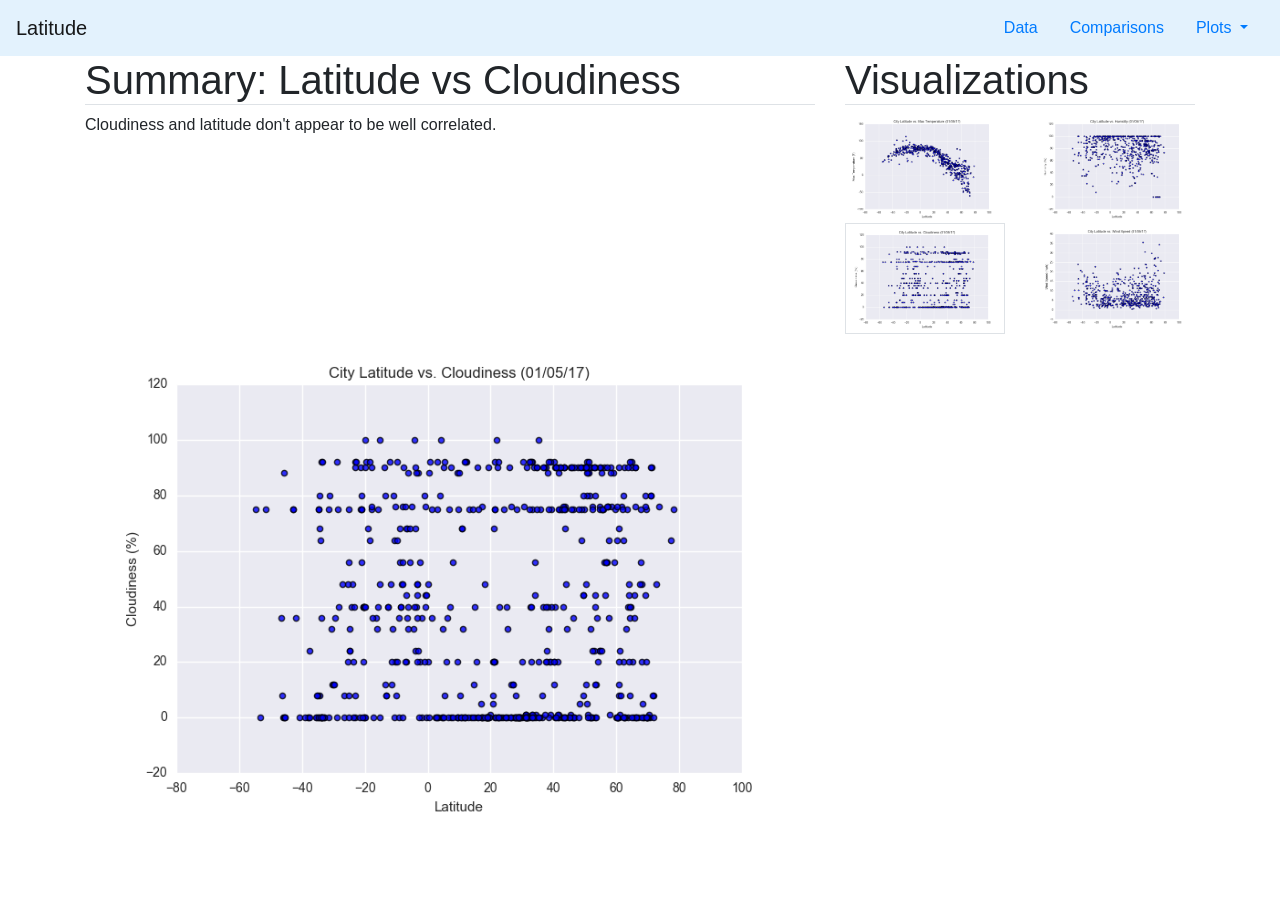
<file: cloudiness.html>
<!DOCTYPE html>
<html lang="en">

<head>
  <meta charset="UTF-8">
  <title>Latitude</title>
  <link rel="stylesheet" href="https://stackpath.bootstrapcdn.com/bootstrap/4.3.1/css/bootstrap.min.css" integrity="sha384-ggOyR0iXCbMQv3Xipma34MD+dH/1fQ784/j6cY/iJTQUOhcWr7x9JvoRxT2MZw1T" crossorigin="anonymous">

  <script src="https://code.jquery.com/jquery-3.3.1.slim.min.js" integrity="sha384-q8i/X+965DzO0rT7abK41JStQIAqVgRVzpbzo5smXKp4YfRvH+8abtTE1Pi6jizo" crossorigin="anonymous"></script>
  <script src="https://cdnjs.cloudflare.com/ajax/libs/popper.js/1.14.7/umd/popper.min.js" integrity="sha384-UO2eT0CpHqdSJQ6hJty5KVphtPhzWj9WO1clHTMGa3JDZwrnQq4sF86dIHNDz0W1" crossorigin="anonymous"></script>
  <script src="https://stackpath.bootstrapcdn.com/bootstrap/4.3.1/js/bootstrap.min.js" integrity="sha384-JjSmVgyd0p3pXB1rRibZUAYoIIy6OrQ6VrjIEaFf/nJGzIxFDsf4x0xIM+B07jRM" crossorigin="anonymous"></script>

  <link rel="stylesheet" href="style.css">
</head>
<body>
    <nav class="navbar navbar-light" style="background-color: #e3f2fd;">
        
        <a class="navbar-brand mb-0 h1" href="./home.html">Latitude</a>
        
        <ul class="nav">
            
            <li class="nav-item">
            <a class="nav-link" href="./data.html">Data</a>
            </li>
            <li class="nav-item">
                <a class="nav-link" href="./comparisons.html">Comparisons</a>
            </li>
            <li class="nav-item dropdown">
            <a class="nav-link dropdown-toggle" href="#" id="navbarDropdown" role="button" data-toggle="dropdown" aria-haspopup="true" aria-expanded="false">
                Plots
            </a>
            <div class="dropdown-menu" aria-labelledby="navbarDropdown">
                <a class="dropdown-item" href="./temperature.html">Maximum Temperature</a>
                <a class="dropdown-item" href="./wind.html">Wind Speed</a>
                <a class="dropdown-item" href="./cloudiness.html">Cloudiness</a>
                <a class="dropdown-item" href="./humidity.html">Humidity</a>
            </div>
            </li>
        </u1>
    </nav>

    <div class="container">
            <div class="row">
                <div class="col-sm-8">
                    <h1 class="border-bottom">Summary: Latitude vs Cloudiness</h1>
                </div>
                <div class="col-sm-4">
                    <h1 class="border-bottom">Visualizations</h1>
                </div>
            </div>
            <div class="row">
                <div class="col-sm-8">
                    <p>Cloudiness and latitude don't appear to be well correlated. </p>
                </div>
                <div class="col-sm-2">
                        <a href="./temperature.html"><img src="Fig1.png" class="img-fluid" alt="Fig1"></a>
                </div>
                <div class="col-sm-2">
                    <a href="./humidity.html"><img src="Fig2.png" class="img-fluid" alt="Fig2"></a>
                </div>
            </div>
            <div class="row">
                <div class="col-sm-8"></div>
                <div class="col-sm-2">
                    <a href="./cloudiness.html"><img src="Fig3.png" class="img-fluid border" alt="Fig3"></a>
                </div>
                <div class="col-sm-2">
                    <a href="./wind.html"><img src= "Fig4.png" class="img-fluid" alt="Fig4"></a>
                </div>
            </div>
            <div class="row">
                <div class="col-sm-8">
                    <img src="Fig3.png" class="img-fluid" alt="Fig1">
                </div>
                <div class="col-sm-4"></div>
            </div>
        </div>
    </body>
    </html>
</file>
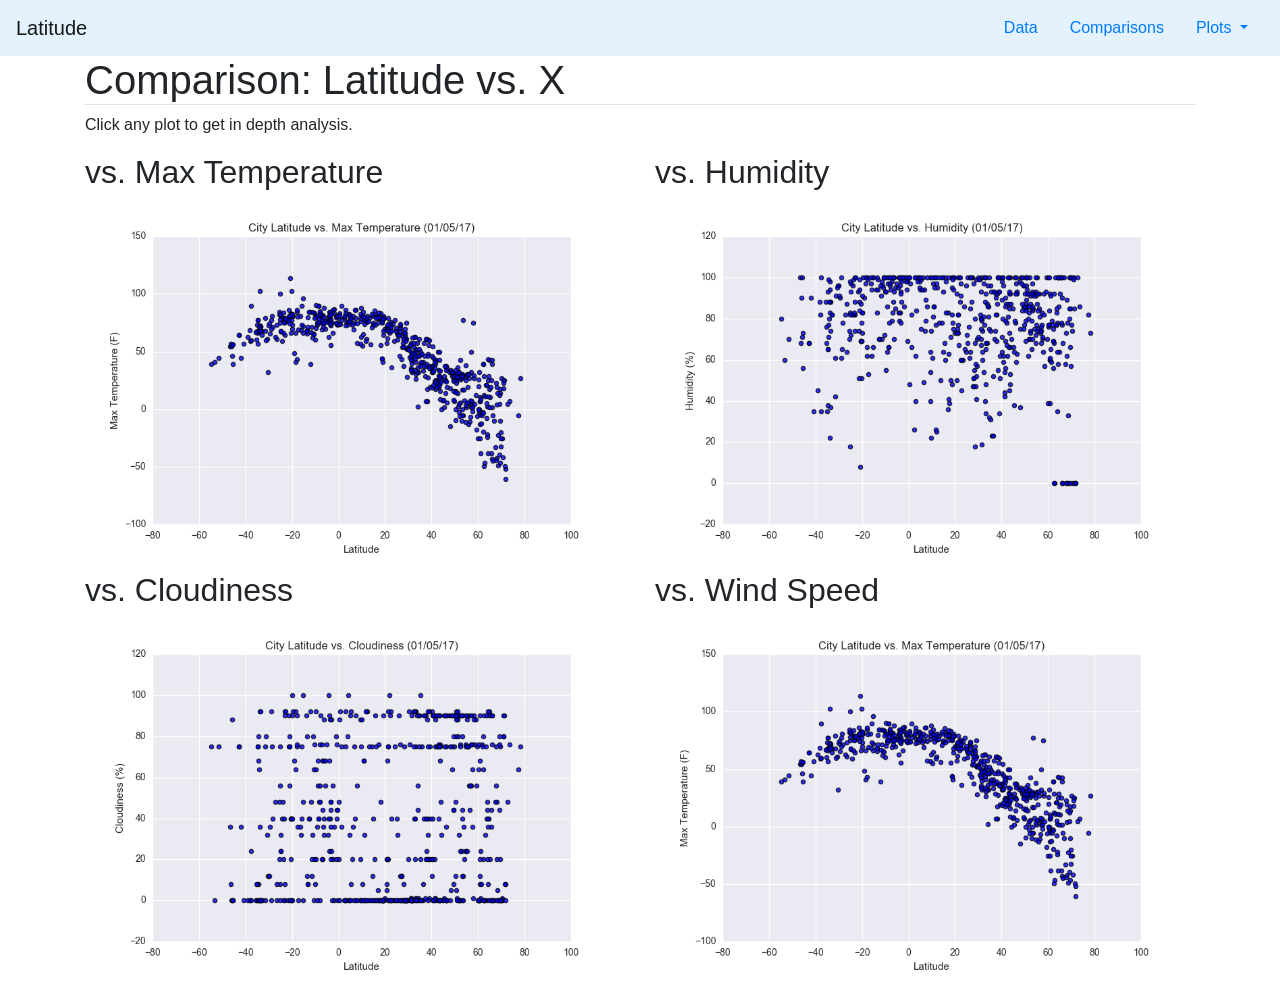
<file: comparisons.html>
<!DOCTYPE html>
<html lang="en">

<head>
  <meta charset="UTF-8">
  <title>Latitude</title>
  <link rel="stylesheet" href="https://stackpath.bootstrapcdn.com/bootstrap/4.3.1/css/bootstrap.min.css" integrity="sha384-ggOyR0iXCbMQv3Xipma34MD+dH/1fQ784/j6cY/iJTQUOhcWr7x9JvoRxT2MZw1T" crossorigin="anonymous">

  <script src="https://code.jquery.com/jquery-3.3.1.slim.min.js" integrity="sha384-q8i/X+965DzO0rT7abK41JStQIAqVgRVzpbzo5smXKp4YfRvH+8abtTE1Pi6jizo" crossorigin="anonymous"></script>
  <script src="https://cdnjs.cloudflare.com/ajax/libs/popper.js/1.14.7/umd/popper.min.js" integrity="sha384-UO2eT0CpHqdSJQ6hJty5KVphtPhzWj9WO1clHTMGa3JDZwrnQq4sF86dIHNDz0W1" crossorigin="anonymous"></script>
  <script src="https://stackpath.bootstrapcdn.com/bootstrap/4.3.1/js/bootstrap.min.js" integrity="sha384-JjSmVgyd0p3pXB1rRibZUAYoIIy6OrQ6VrjIEaFf/nJGzIxFDsf4x0xIM+B07jRM" crossorigin="anonymous"></script>

  <link rel="stylesheet" href="style.css">
</head>
<body>
    <nav class="navbar navbar-light" style="background-color: #e3f2fd;">
        
        <a class="navbar-brand mb-0 h1" href="./home.html">Latitude</a>
        
        <ul class="nav">
            
            <li class="nav-item">
            <a class="nav-link" href="./data.html">Data</a>
            </li>
            <li class="nav-item">
                <a class="nav-link" href="./comparisons.html">Comparisons</a>
            </li>
            <li class="nav-item dropdown">
            <a class="nav-link dropdown-toggle" href="#" id="navbarDropdown" role="button" data-toggle="dropdown" aria-haspopup="true" aria-expanded="false">
                Plots
            </a>
            <div class="dropdown-menu" aria-labelledby="navbarDropdown">
                <a class="dropdown-item" href="./temperature.html">Maximum Temperature</a>
                <a class="dropdown-item" href="./wind.html">Wind Speed</a>
                <a class="dropdown-item" href="./cloudiness.html">Cloudiness</a>
                <a class="dropdown-item" href="./humidity.html">Humidity</a>
            </div>
            </li>
        </u1>
    </nav>

    <div class="container">
        <div class="row">
            <div class="col">
                <h1 class="border-bottom"> Comparison: Latitude vs. X</h1>
                <p> Click any plot to get in depth analysis.</p>
            </div>
        </div>
        <div class="row">
            <div class="col-sm-6">
                <h2>vs. Max Temperature</h2>
                <a href="./temperature.html"><img src="Fig1.png" class="img-fluid" alt="Fig1"></a>
            </div>
            <div class="col-sm-6">
                    <h2>vs. Humidity</h2>
                    <a href="./humidity.html"><img src="Fig2.png" class="img-fluid" alt="Fig2"></a>
            </div>
        </div>
        <div class="row">
                <div class="col-sm-6">
                    <h2>vs. Cloudiness</h2>
                    <a href="./cloudiness.html"><img src="Fig3.png" class="img-fluid" alt="Fig3"></a>
                </div>
                <div class="col-sm-6">
                        <h2>vs. Wind Speed</h2>
                        <a href="./wind.html"><img src="Fig1.png" class="img-fluid" alt="Fig4"></a>
                </div>
            </div>
</body>
</html>
</file>
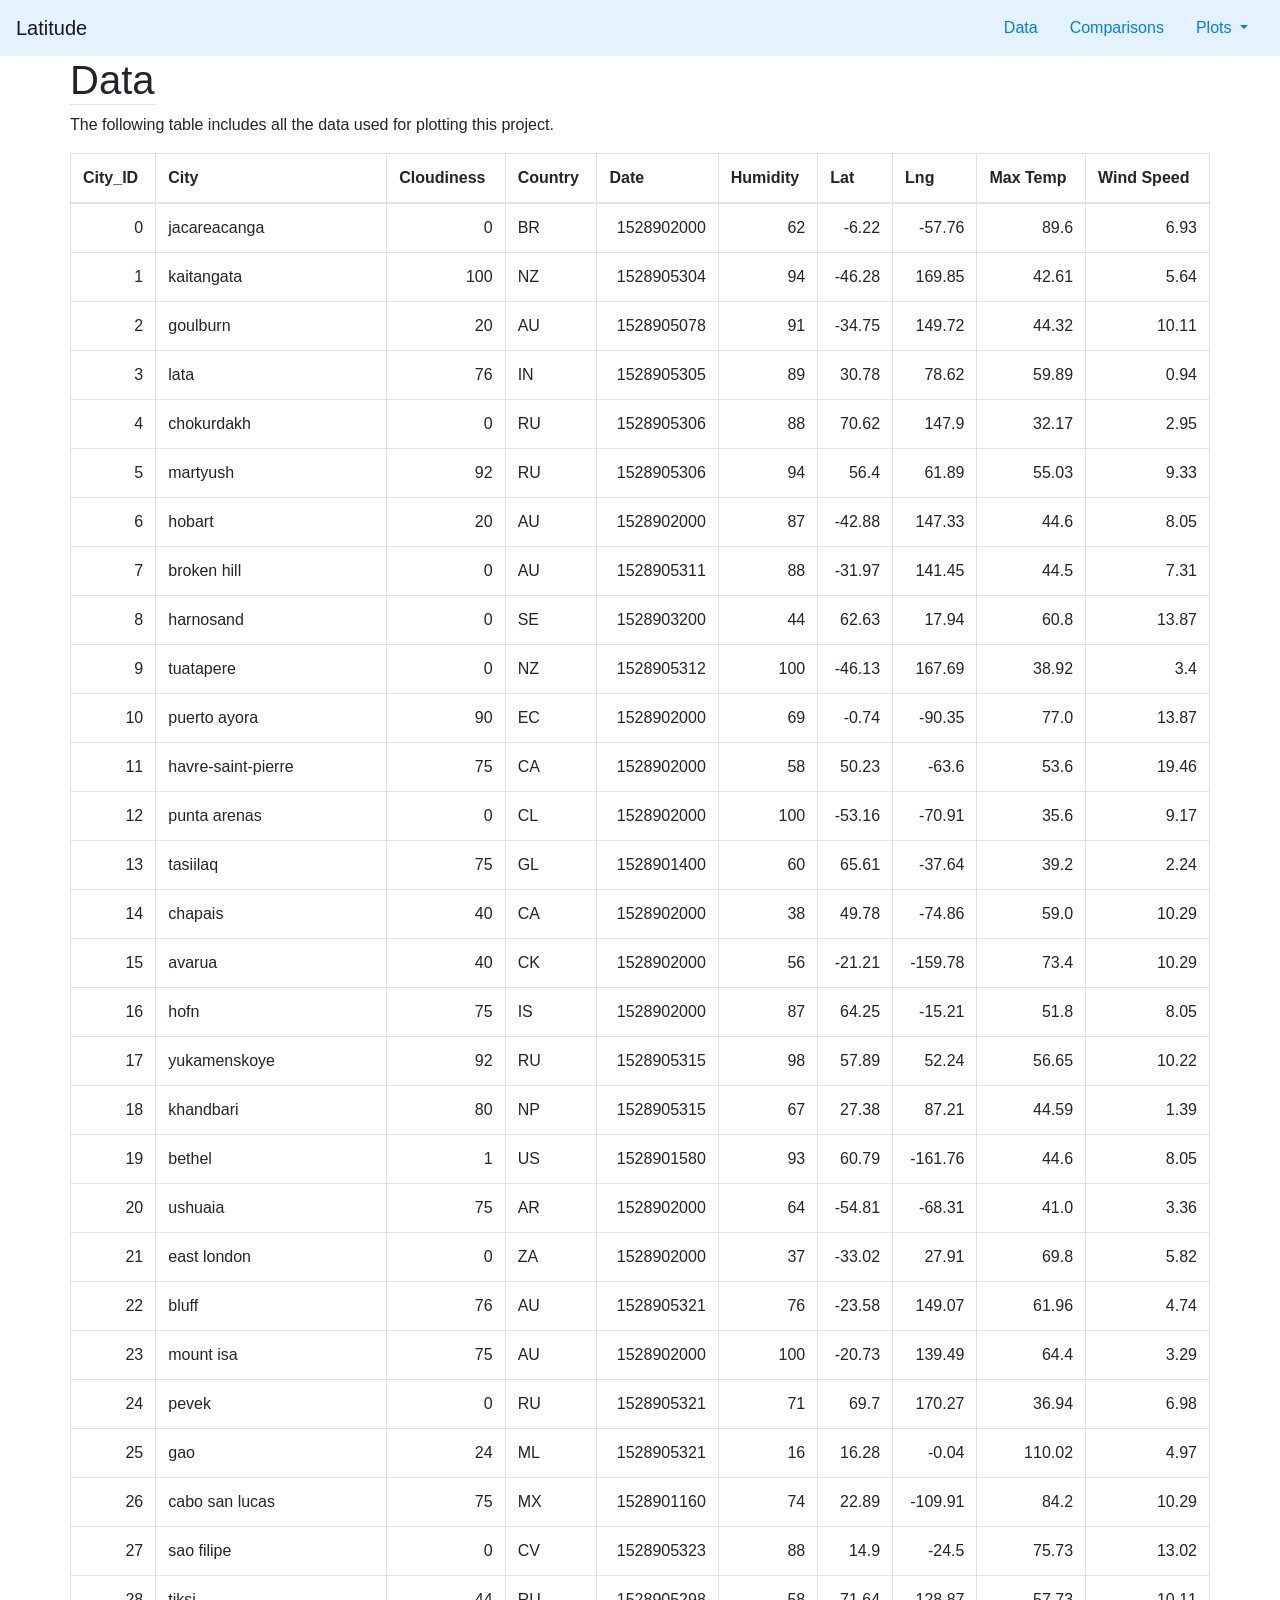
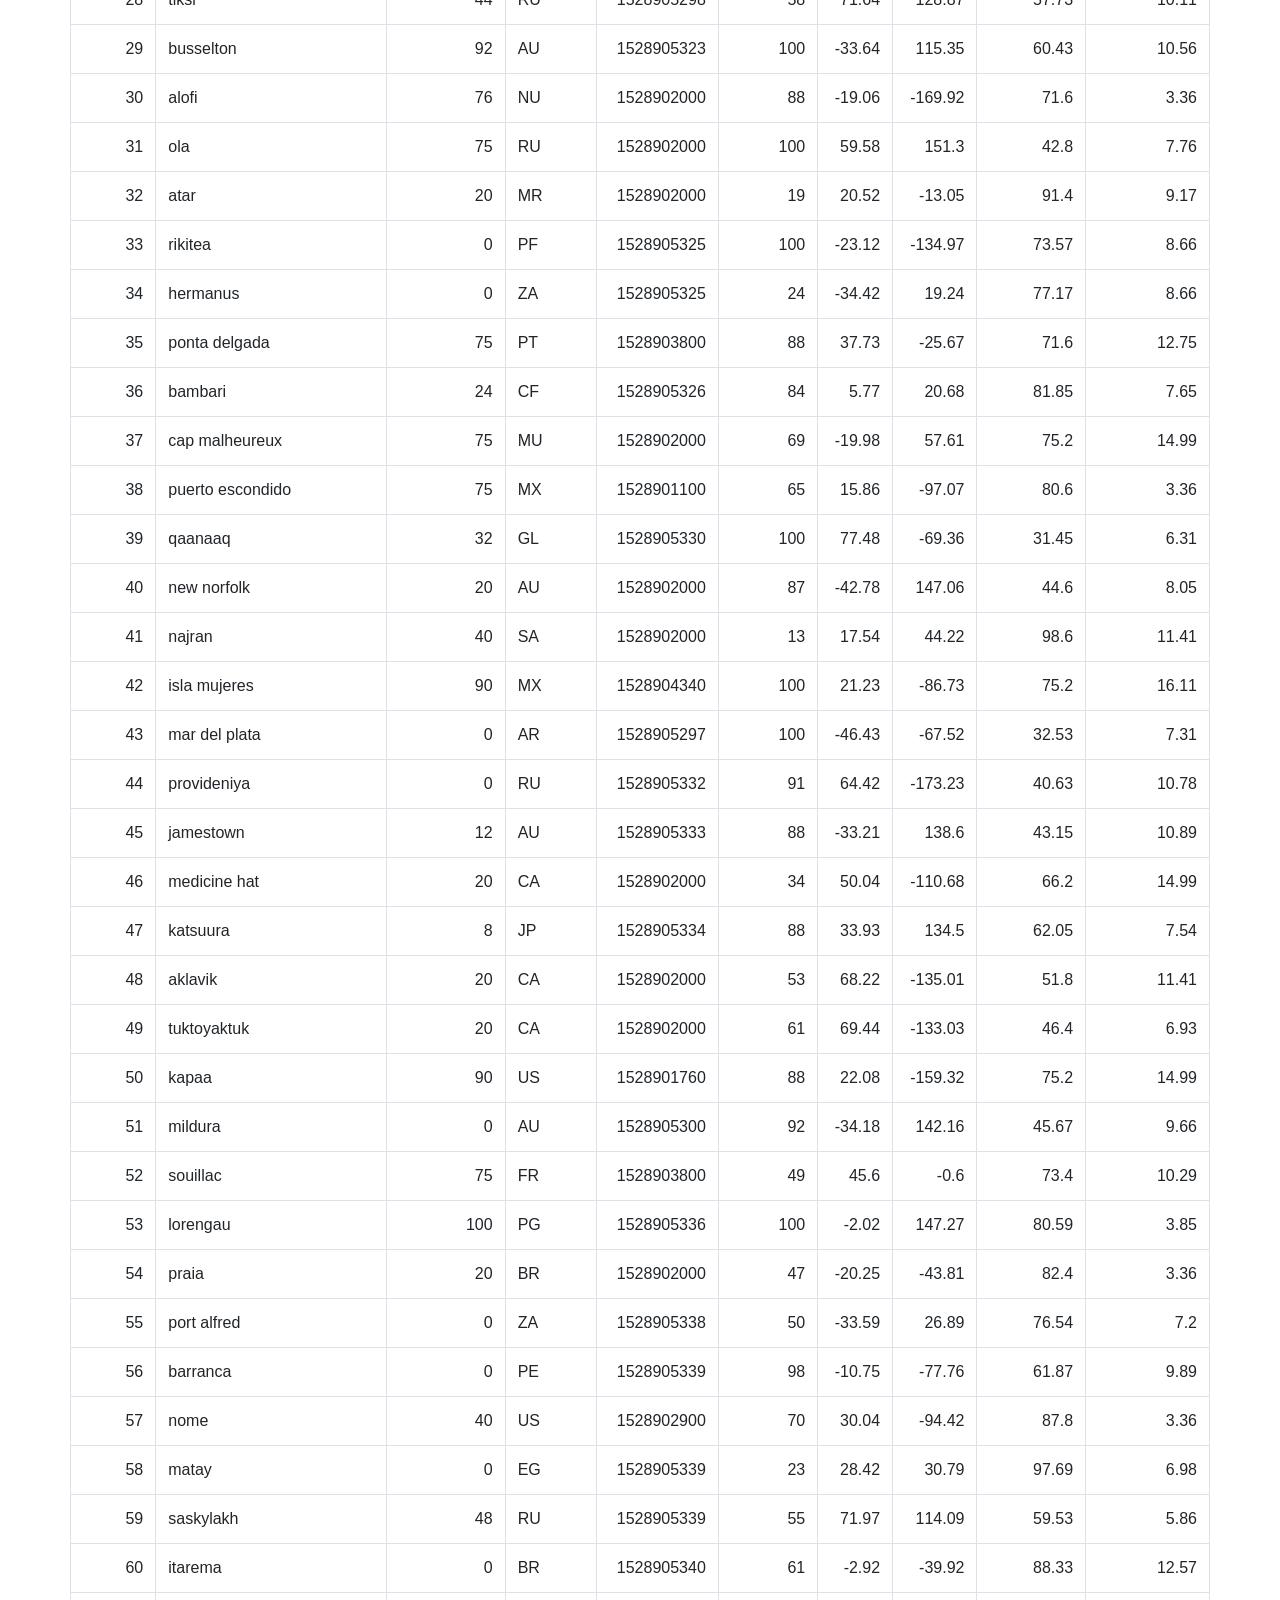
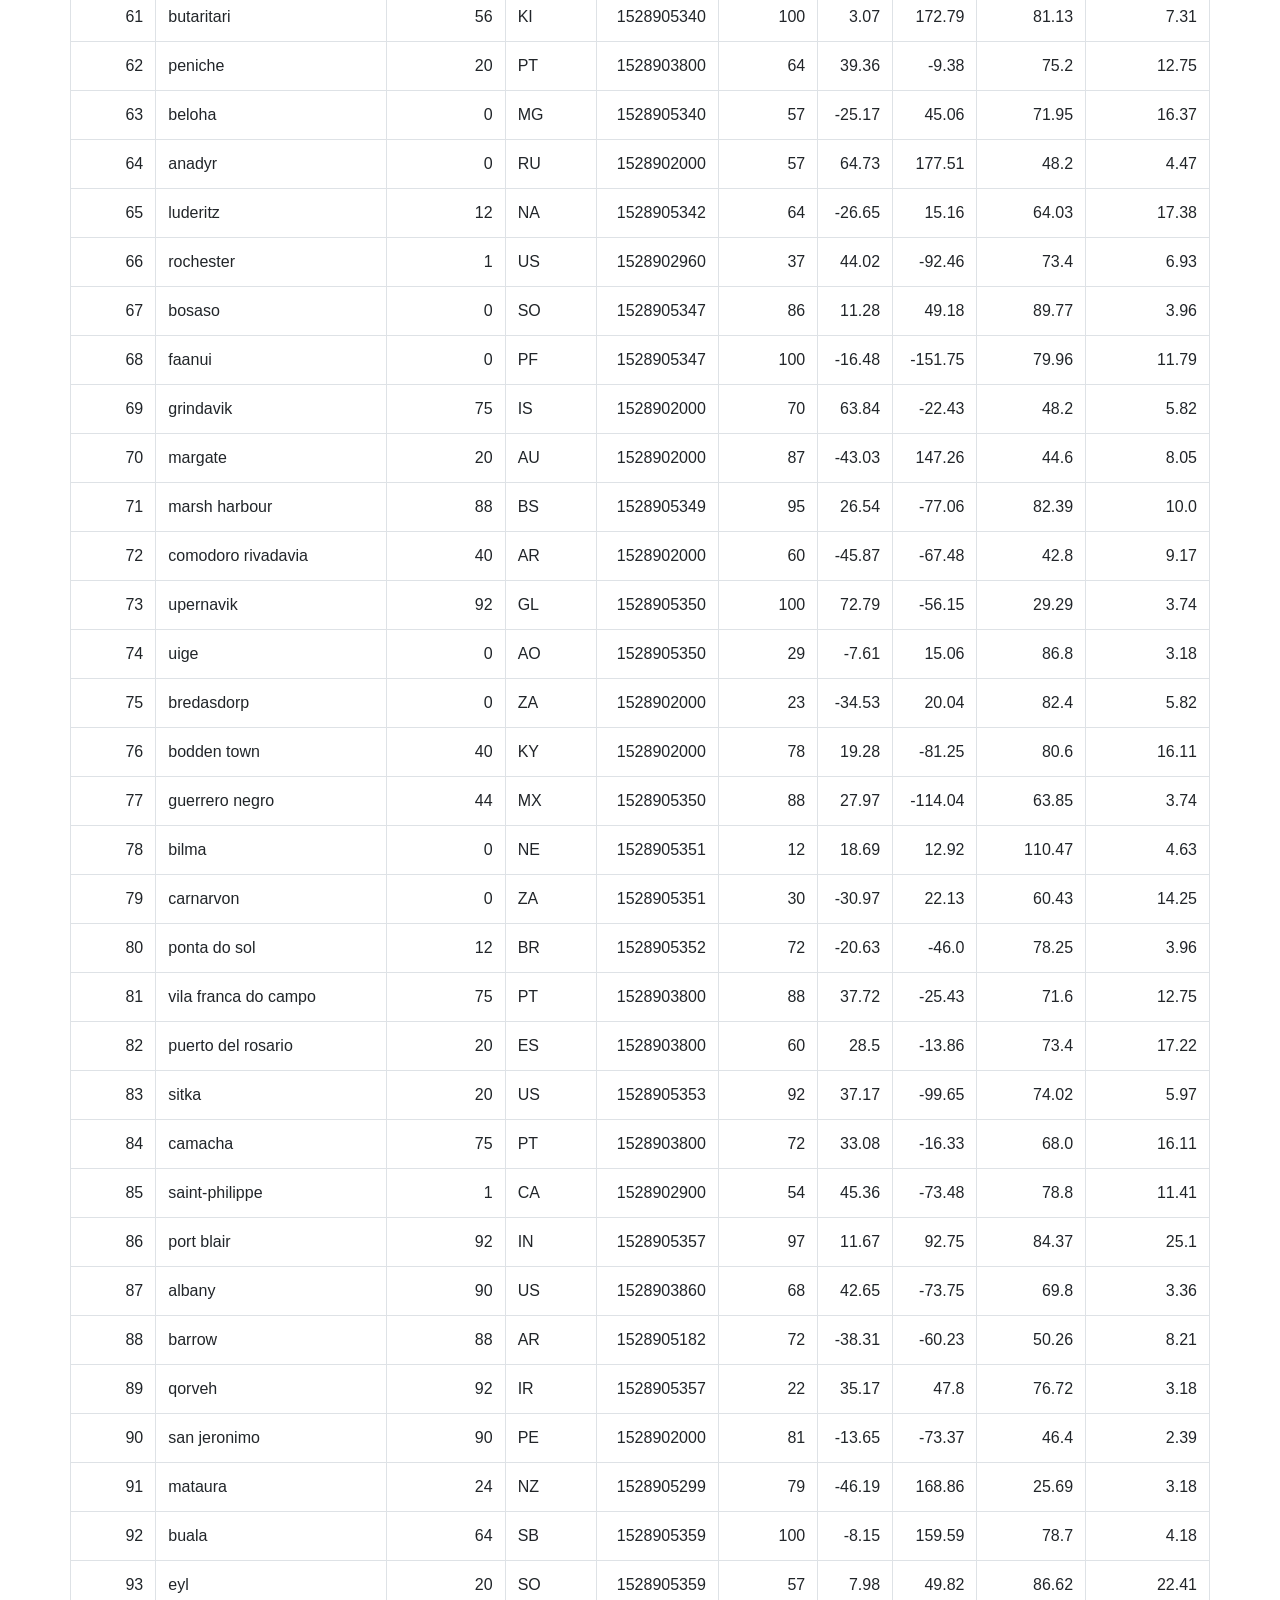
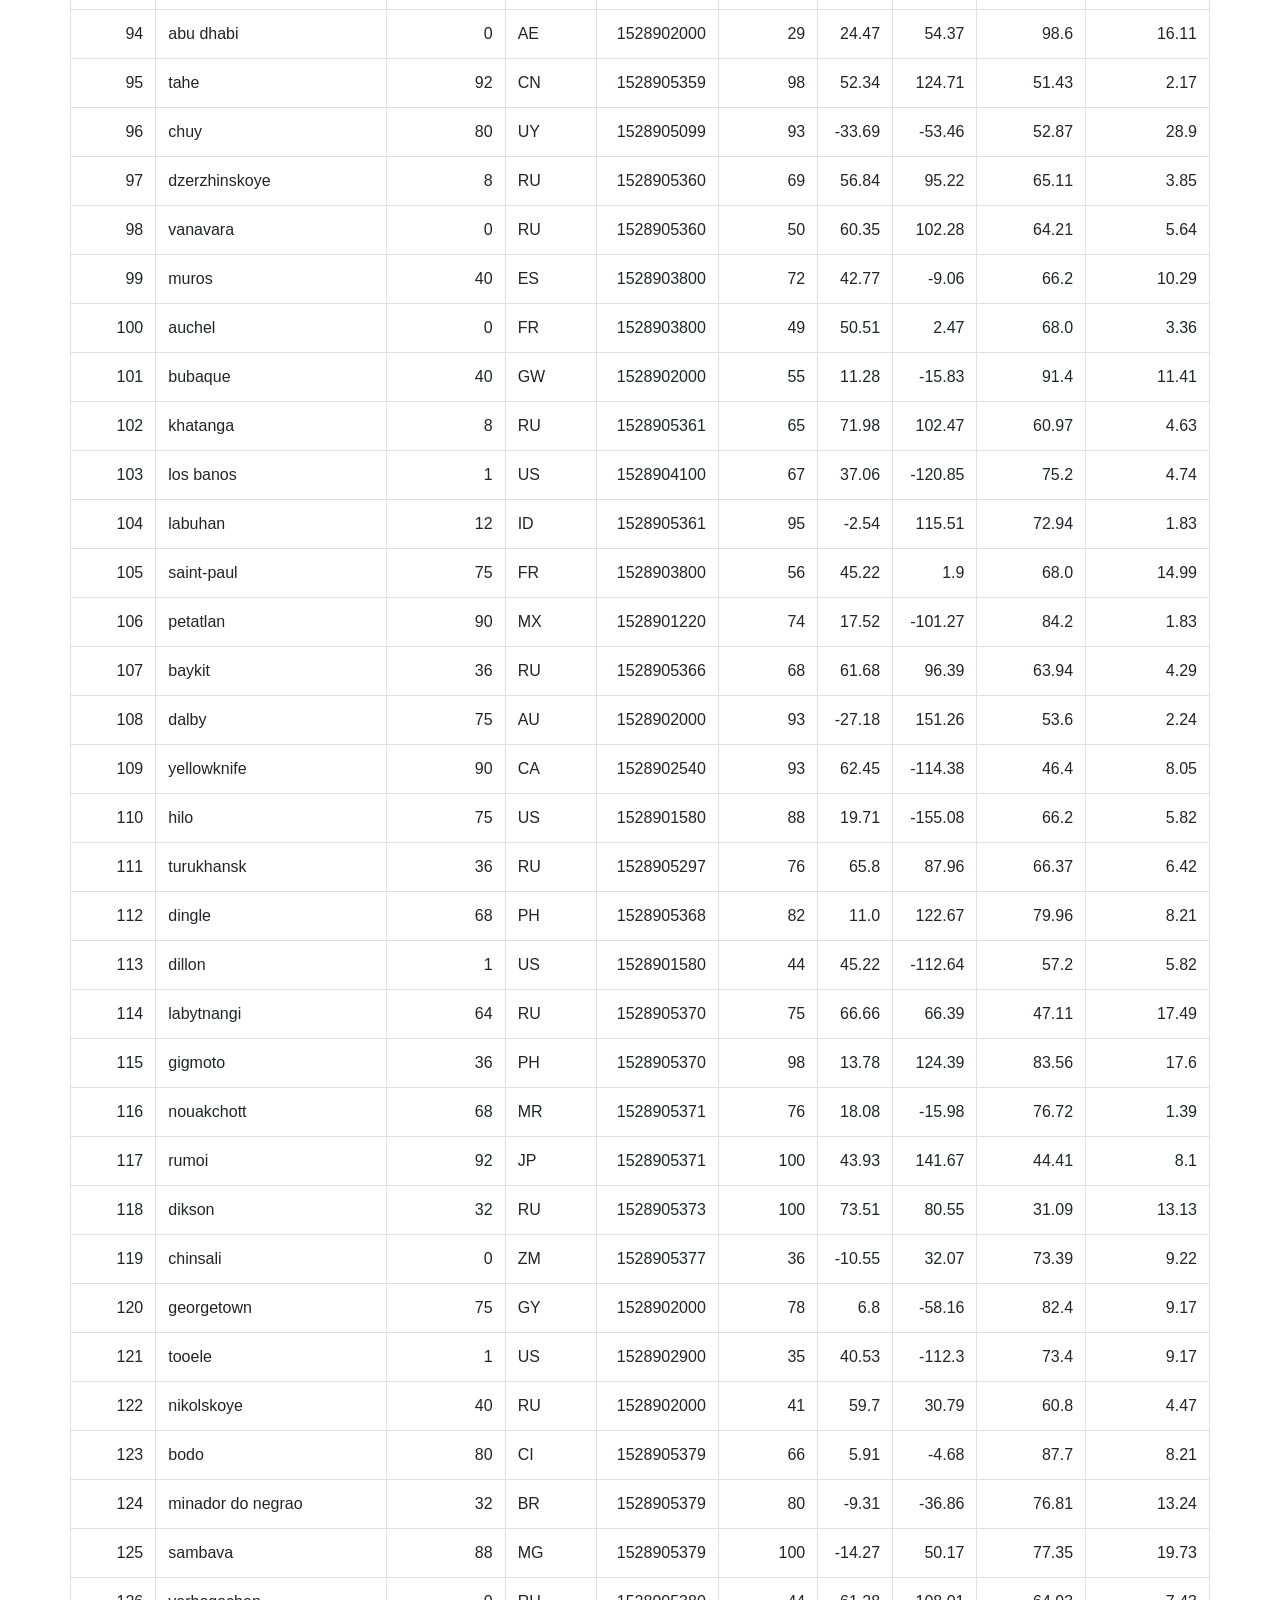
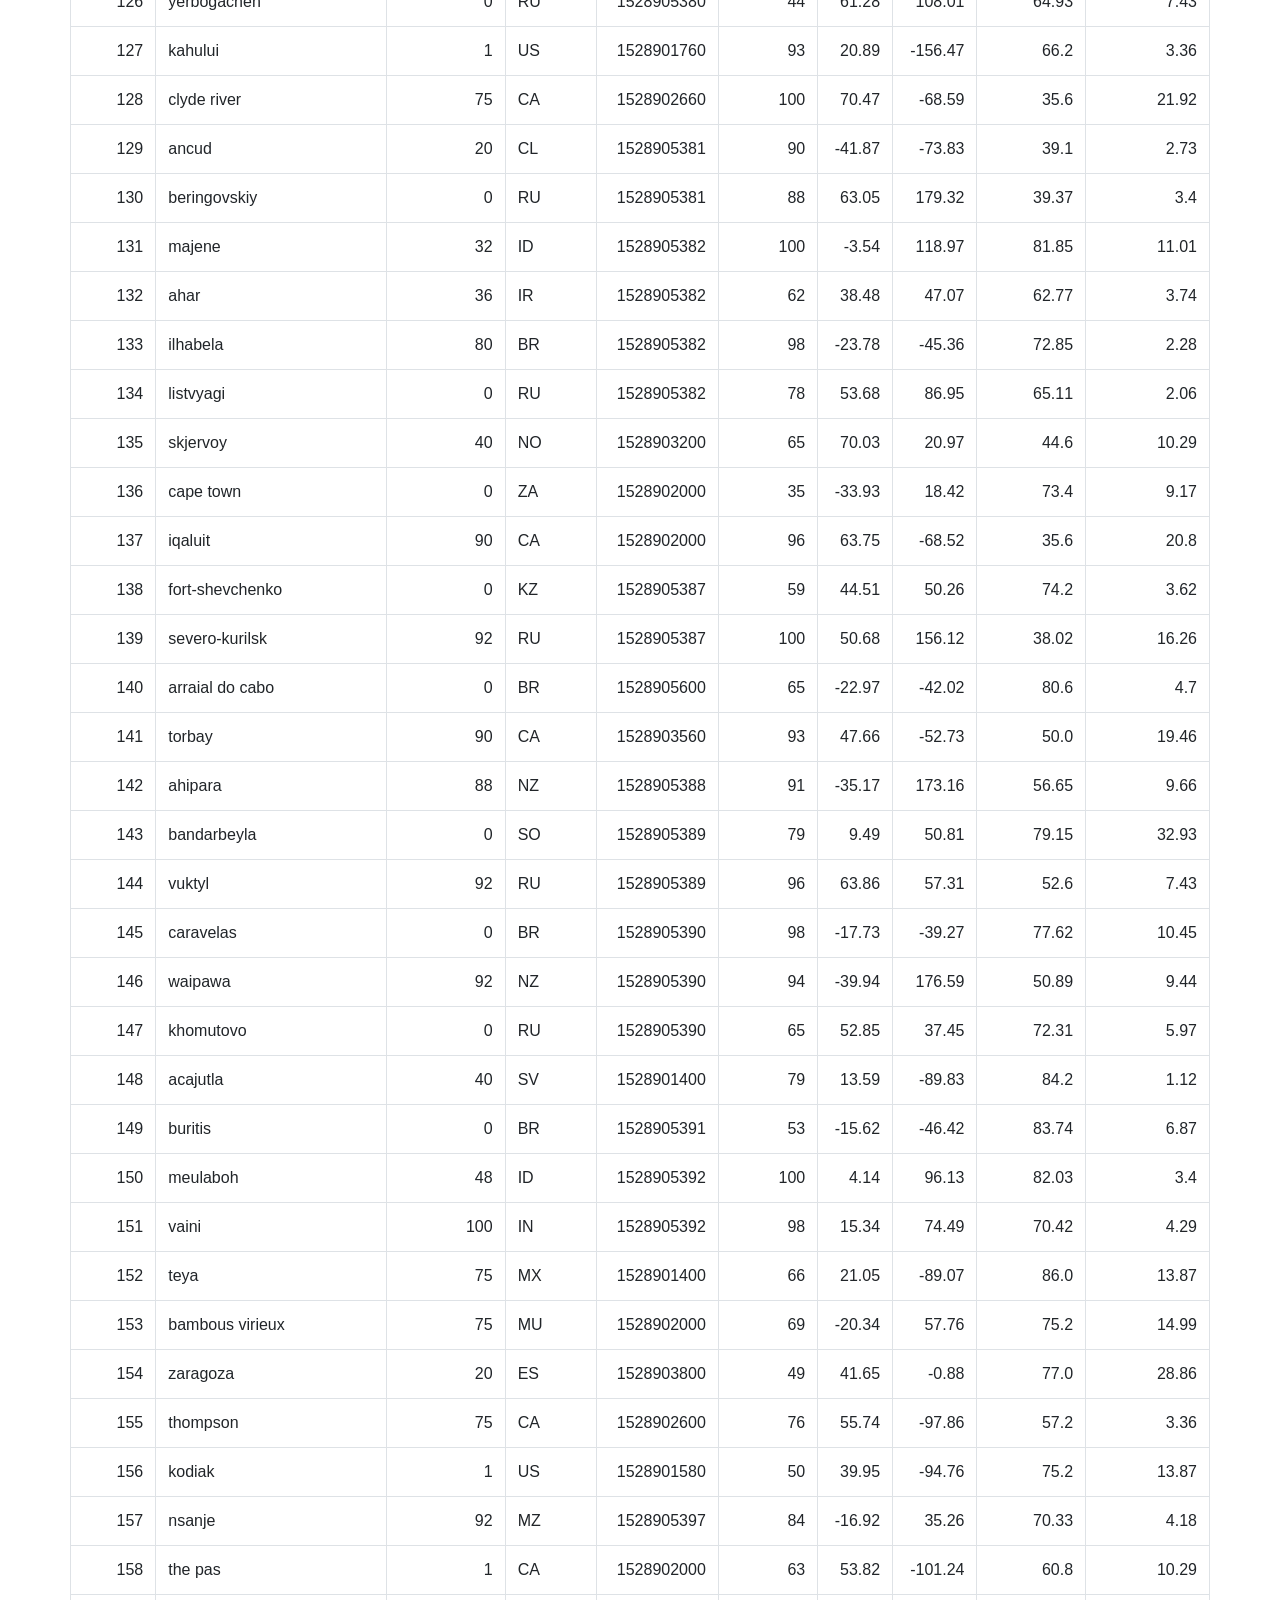
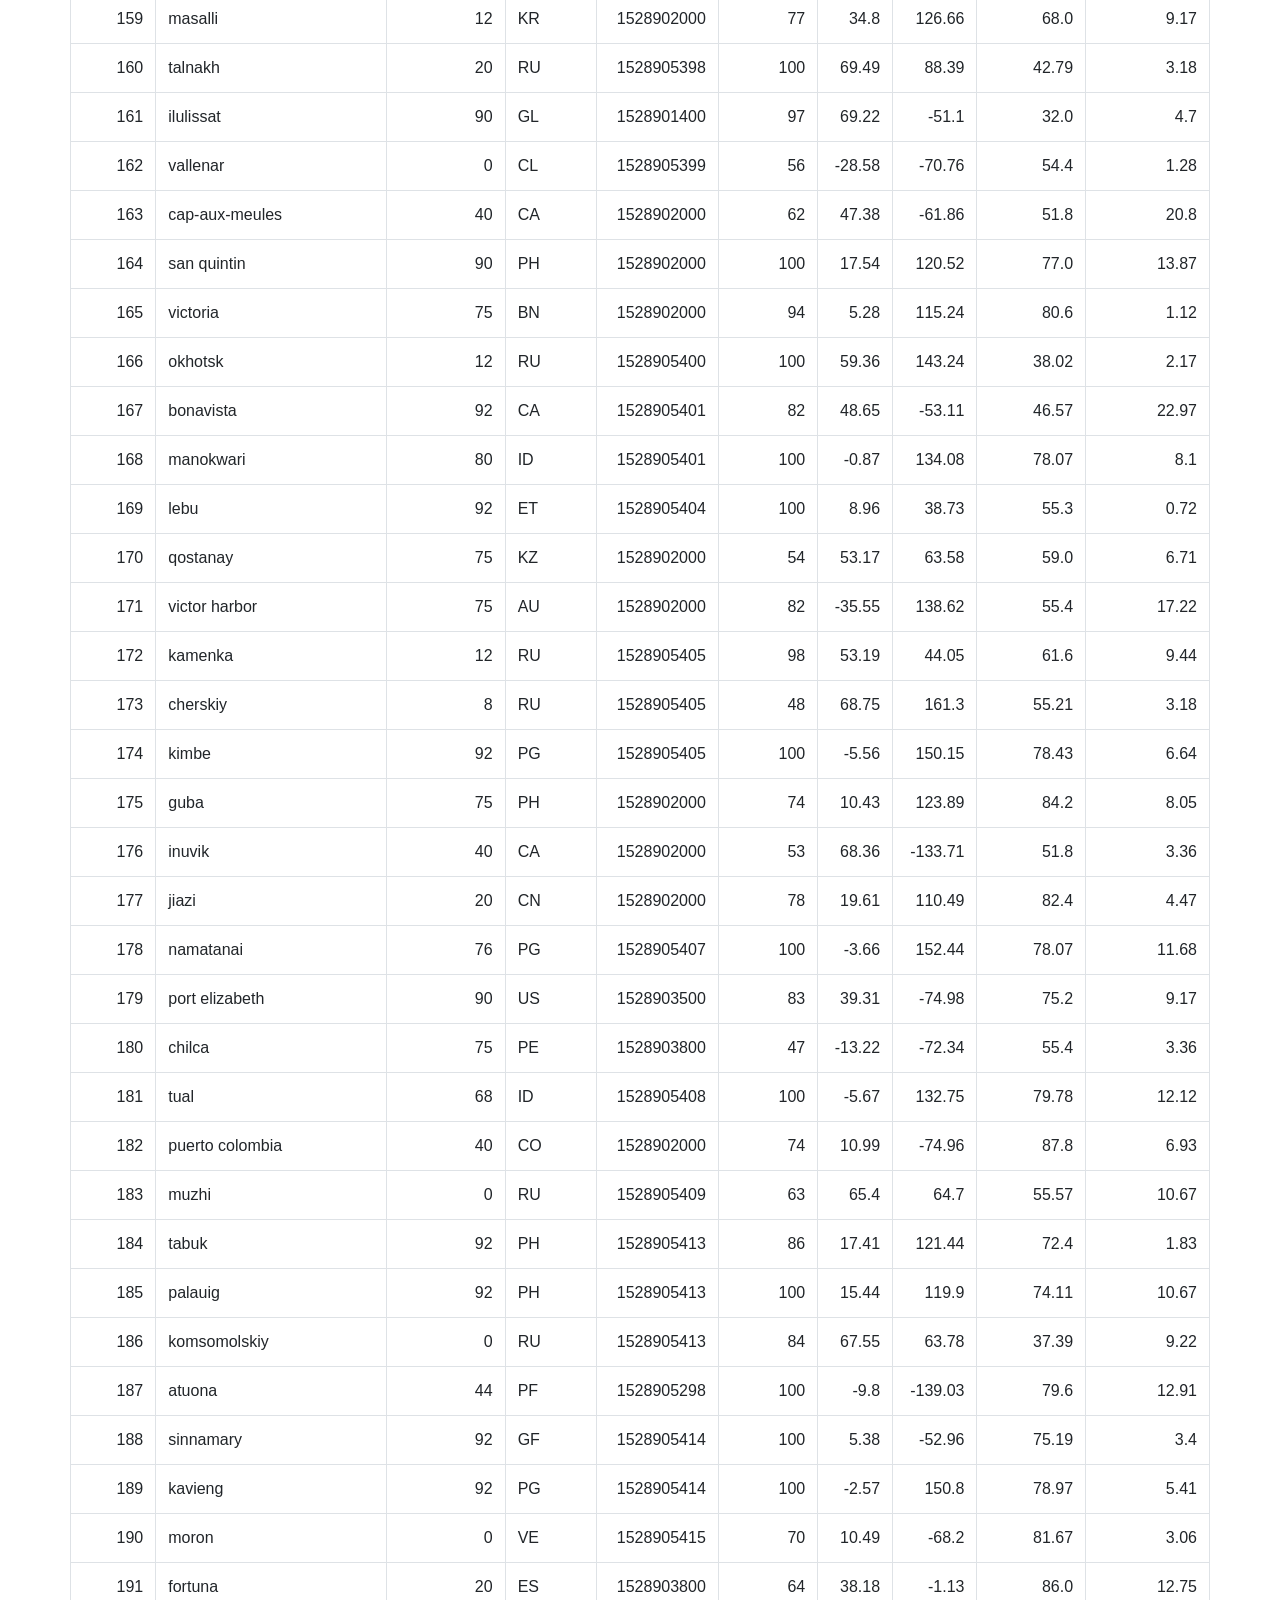
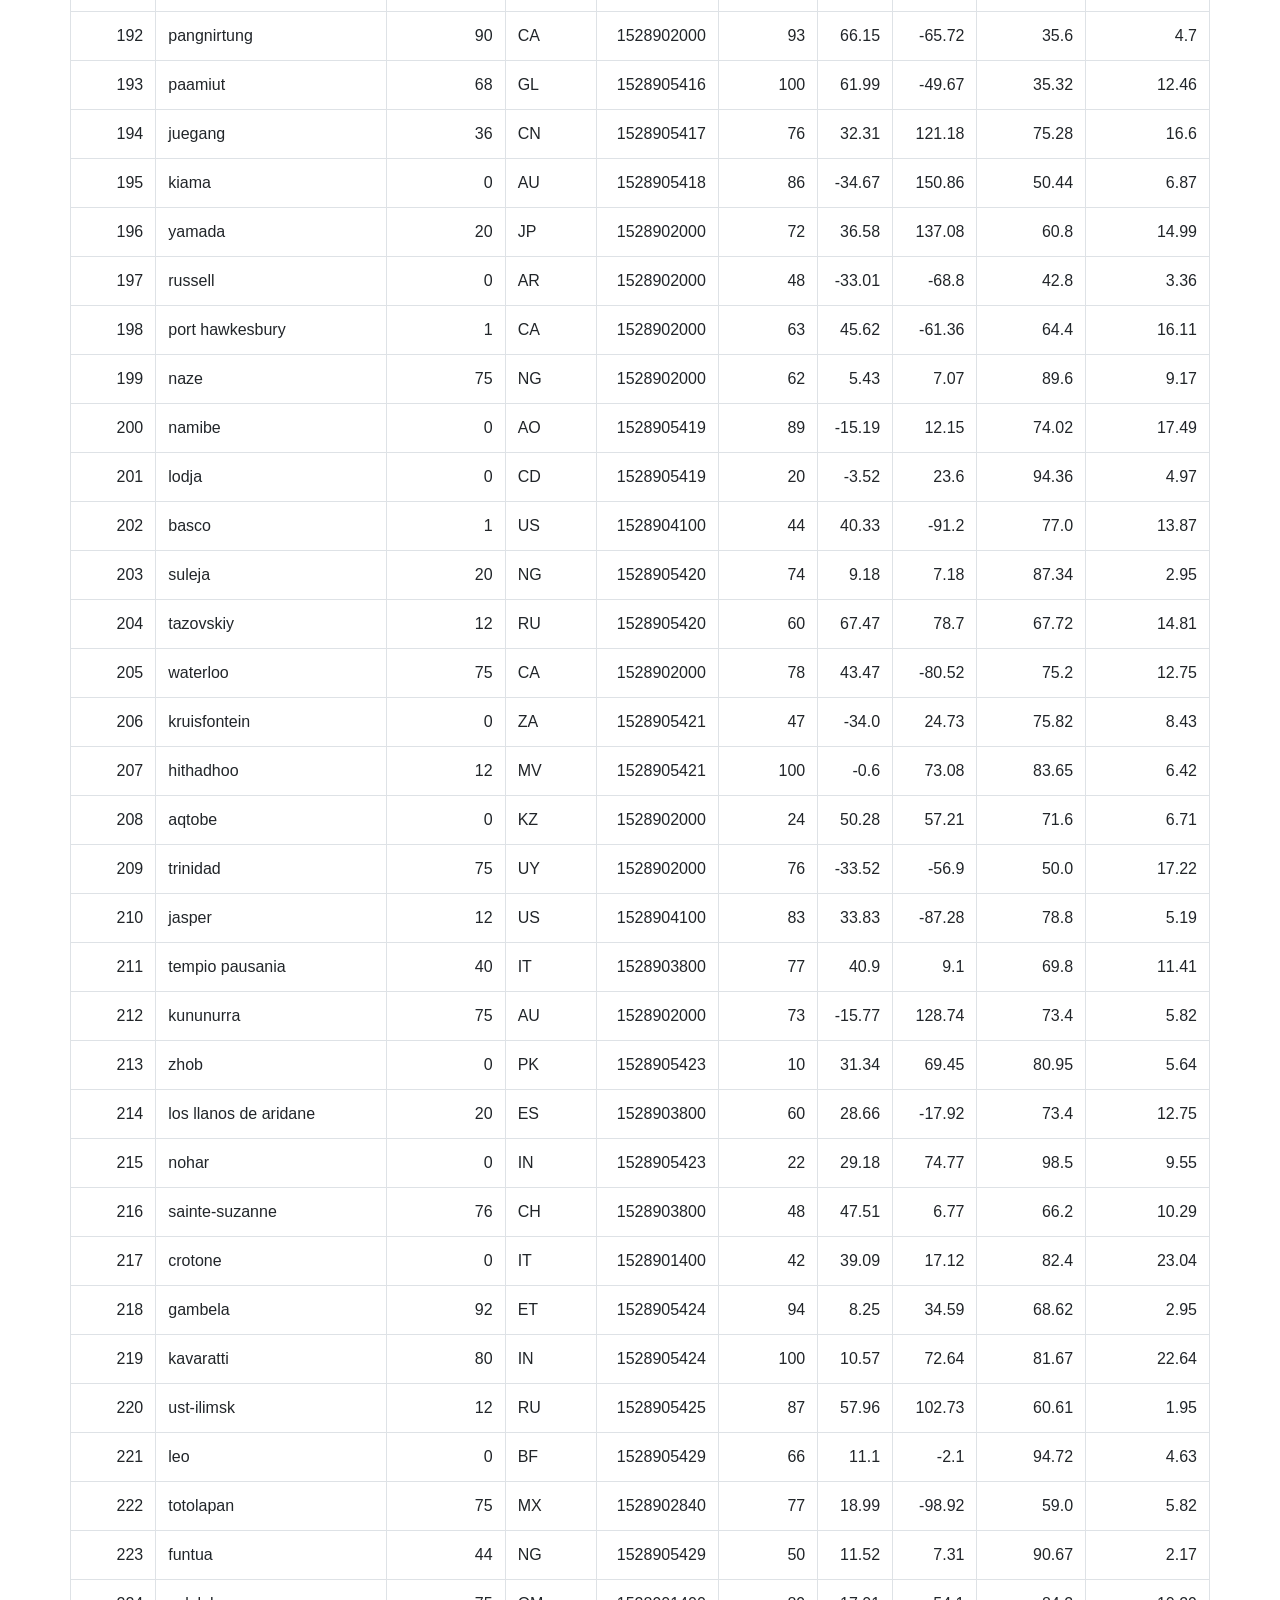
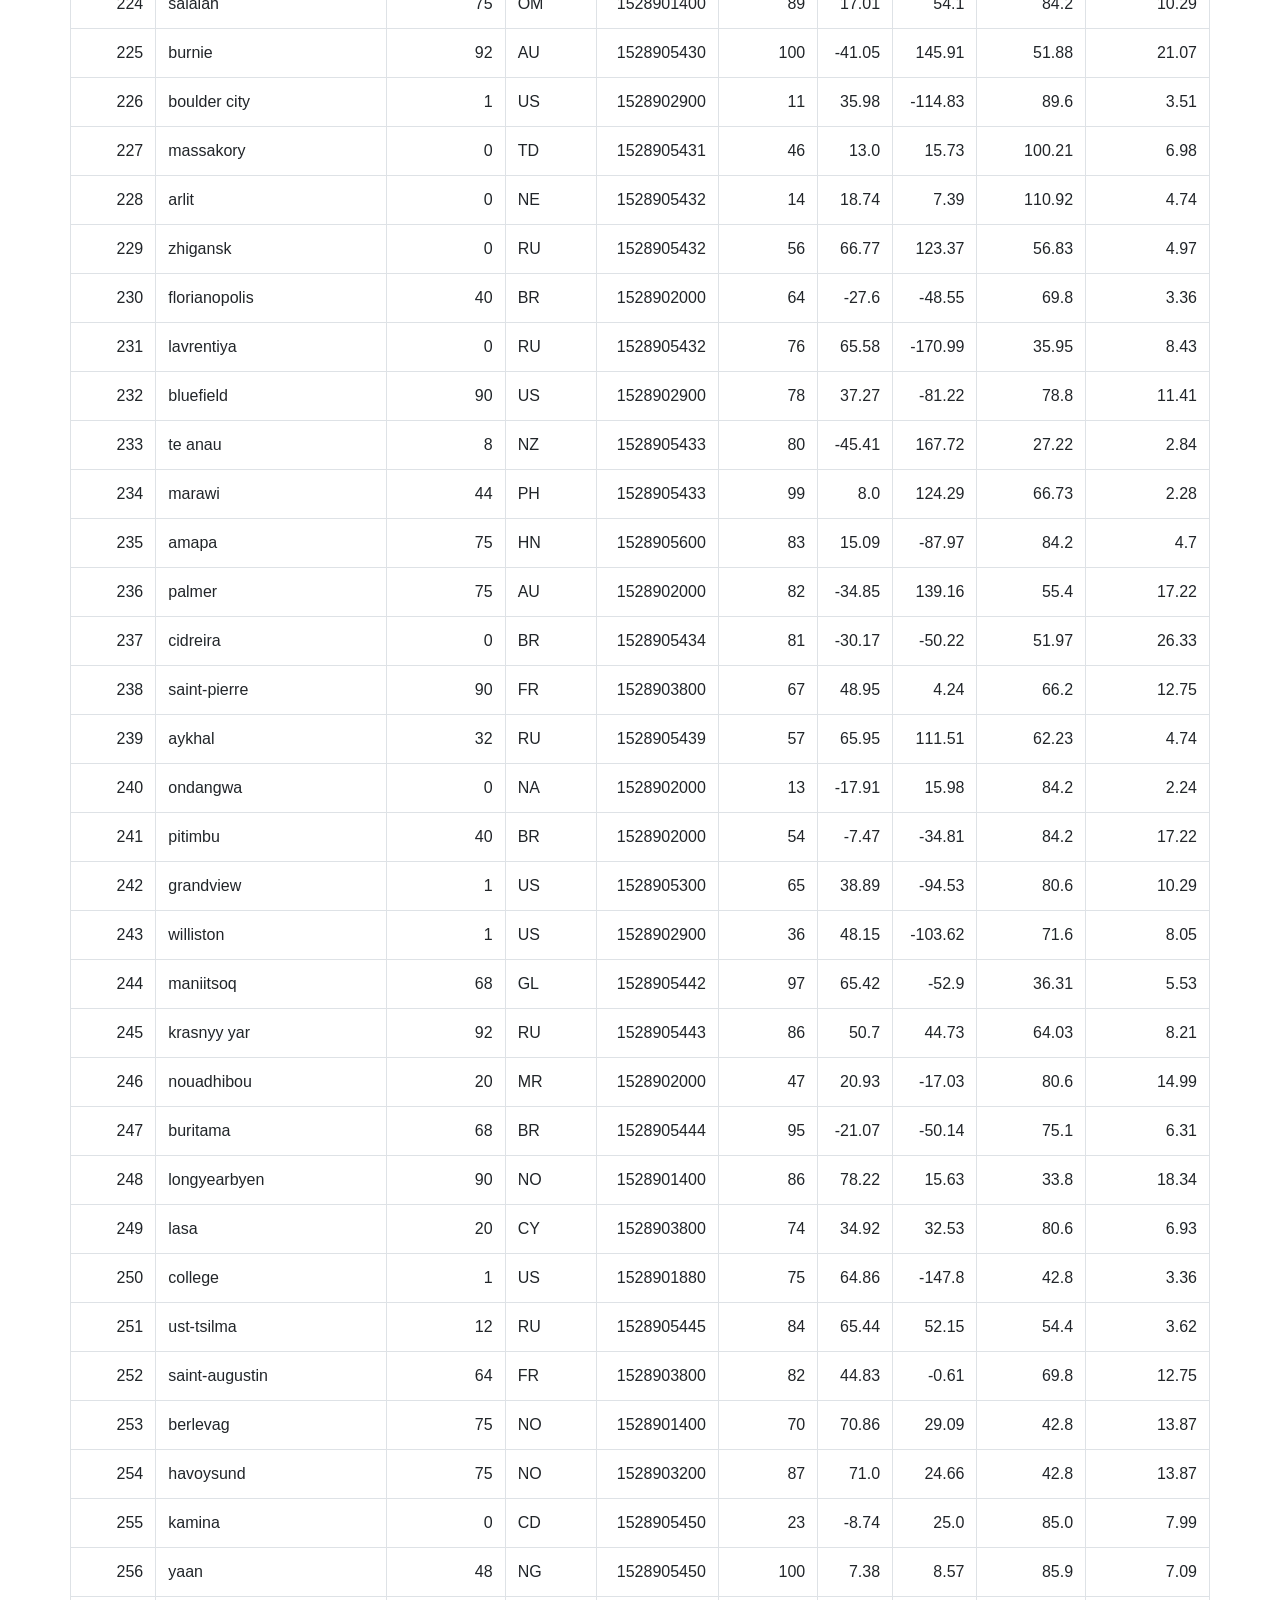
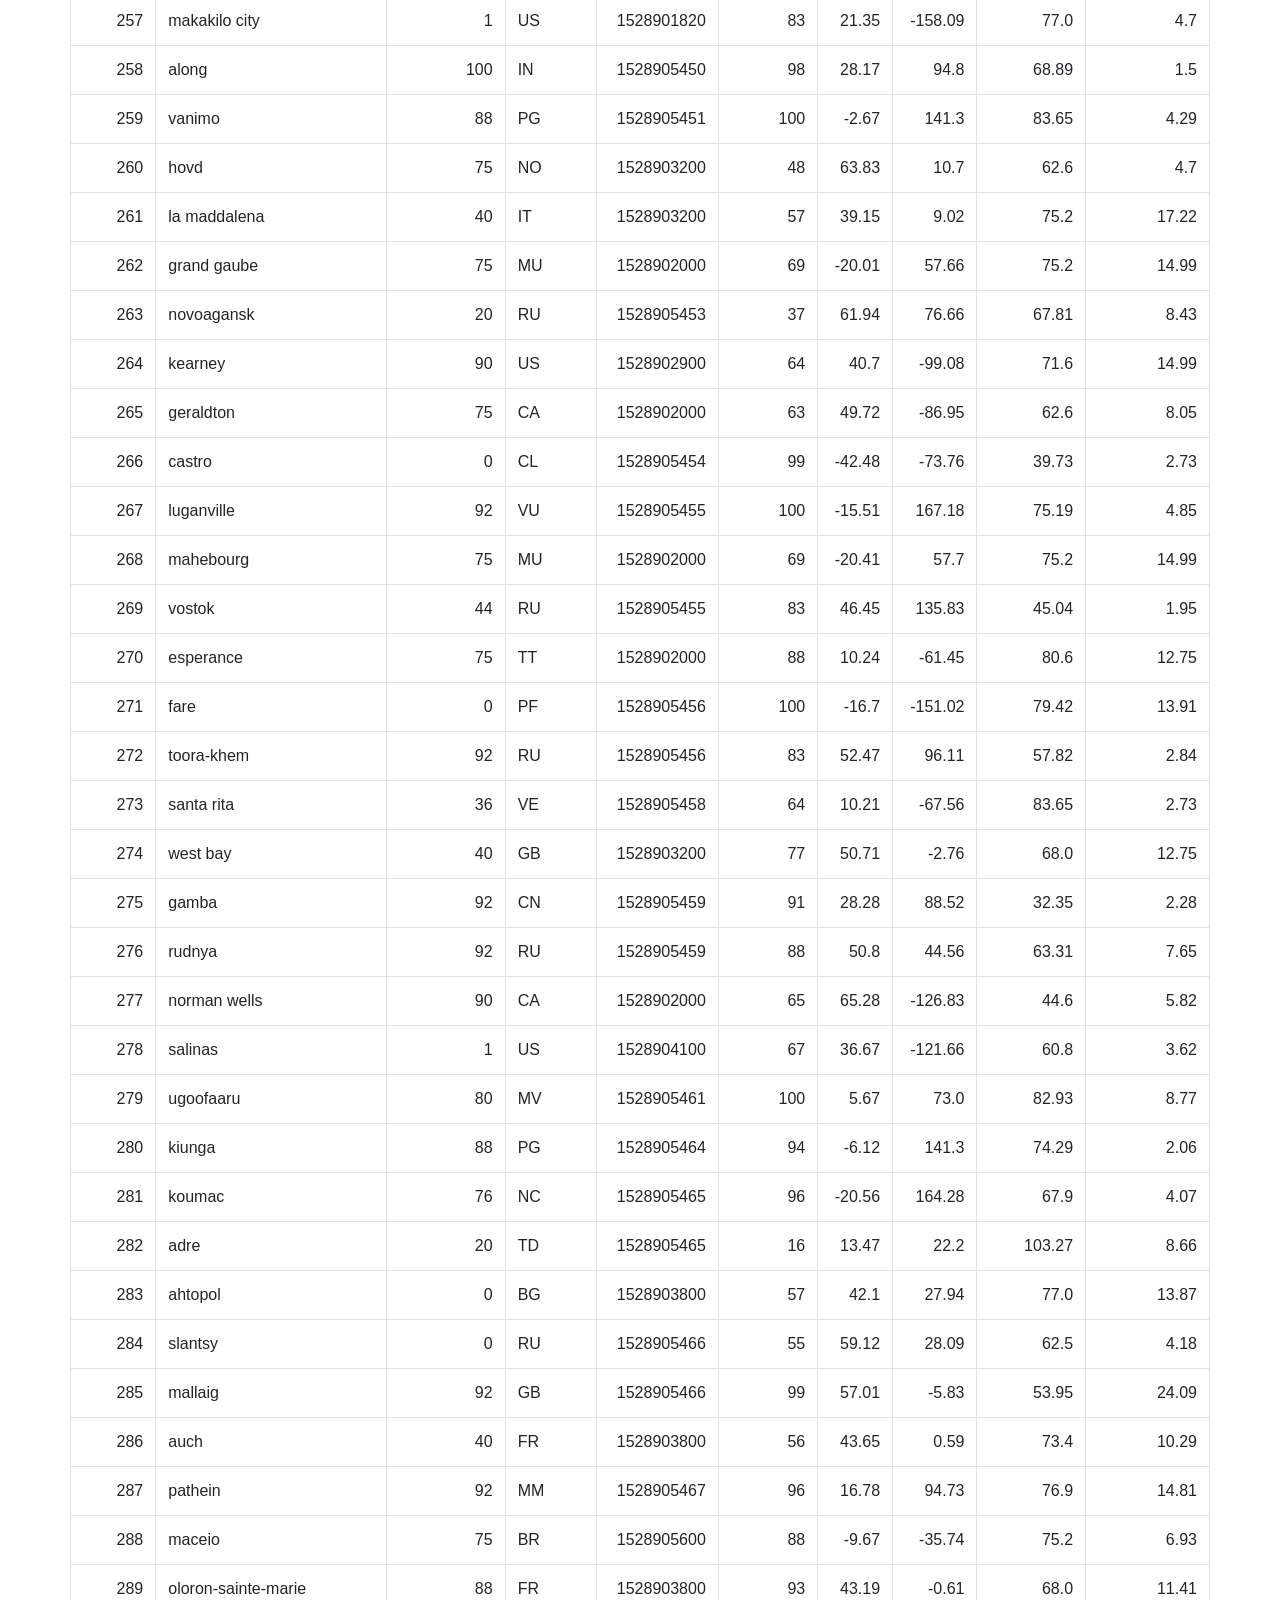
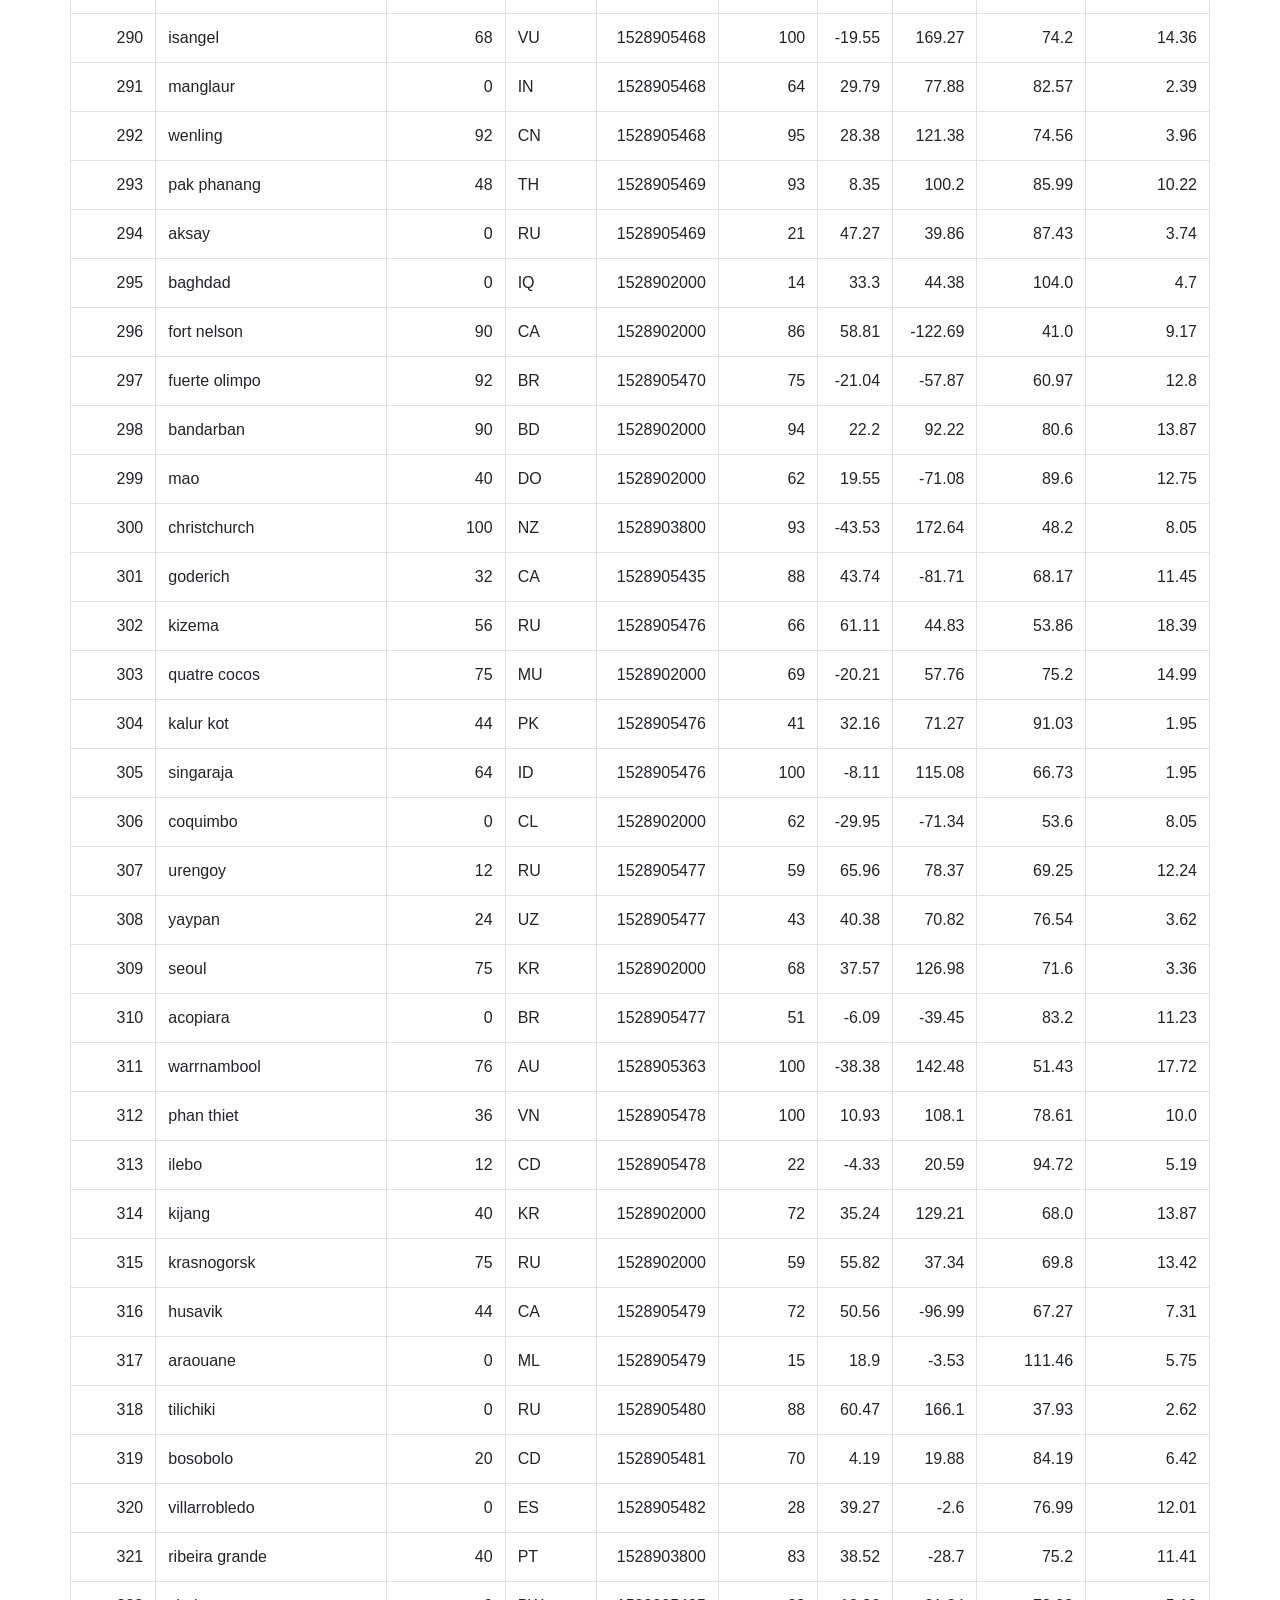
<file: data.html>
<!DOCTYPE html>
<html lang="en">

<head>
  <meta charset="UTF-8">
  <title>Latitude</title>
  <link rel="stylesheet" href="https://stackpath.bootstrapcdn.com/bootstrap/4.3.1/css/bootstrap.min.css" integrity="sha384-ggOyR0iXCbMQv3Xipma34MD+dH/1fQ784/j6cY/iJTQUOhcWr7x9JvoRxT2MZw1T" crossorigin="anonymous">

  <script src="https://code.jquery.com/jquery-3.3.1.slim.min.js" integrity="sha384-q8i/X+965DzO0rT7abK41JStQIAqVgRVzpbzo5smXKp4YfRvH+8abtTE1Pi6jizo" crossorigin="anonymous"></script>
  <script src="https://cdnjs.cloudflare.com/ajax/libs/popper.js/1.14.7/umd/popper.min.js" integrity="sha384-UO2eT0CpHqdSJQ6hJty5KVphtPhzWj9WO1clHTMGa3JDZwrnQq4sF86dIHNDz0W1" crossorigin="anonymous"></script>
  <script src="https://stackpath.bootstrapcdn.com/bootstrap/4.3.1/js/bootstrap.min.js" integrity="sha384-JjSmVgyd0p3pXB1rRibZUAYoIIy6OrQ6VrjIEaFf/nJGzIxFDsf4x0xIM+B07jRM" crossorigin="anonymous"></script>

  <link rel="stylesheet" href="style.css">
</head>
<body>
    <nav class="navbar navbar-light" style="background-color: #e3f2fd;">
        
        <a class="navbar-brand mb-0 h1" href="./home.html">Latitude</a>
        
        <ul class="nav">
            
            <li class="nav-item">
            <a class="nav-link" href="./data.html">Data</a>
            </li>
            <li class="nav-item">
                <a class="nav-link" href="./comparisons.html">Comparisons</a>
            </li>
            <li class="nav-item dropdown">
            <a class="nav-link dropdown-toggle" href="#" id="navbarDropdown" role="button" data-toggle="dropdown" aria-haspopup="true" aria-expanded="false">
                Plots
            </a>
            <div class="dropdown-menu" aria-labelledby="navbarDropdown">
                <a class="dropdown-item" href="./temperature.html">Maximum Temperature</a>
                <a class="dropdown-item" href="./wind.html">Wind Speed</a>
                <a class="dropdown-item" href="./cloudiness.html">Cloudiness</a>
                <a class="dropdown-item" href="./humidity.html">Humidity</a>
            </div>
            </li>
        </u1>
    </nav>

    <div class="container">
        <div class="row">
            <h1 class="border-bottom">Data</h1>
        </div>
        <div class="row">
            <p>The following table includes all the data used for plotting this project.</p>
        </div>
        <div class="row">
                <table class="table table-bordered table-hover table-condensed">
                        <thead><tr><th title="Field #1">City_ID</th>
                        <th title="Field #2">City</th>
                        <th title="Field #3">Cloudiness</th>
                        <th title="Field #4">Country</th>
                        <th title="Field #5">Date</th>
                        <th title="Field #6">Humidity</th>
                        <th title="Field #7">Lat</th>
                        <th title="Field #8">Lng</th>
                        <th title="Field #9">Max Temp</th>
                        <th title="Field #10">Wind Speed</th>
                        </tr></thead>
                        <tbody><tr>
                        <td align="right">0</td>
                        <td>jacareacanga</td>
                        <td align="right">0</td>
                        <td>BR</td>
                        <td align="right">1528902000</td>
                        <td align="right">62</td>
                        <td align="right">-6.22</td>
                        <td align="right">-57.76</td>
                        <td align="right">89.6</td>
                        <td align="right">6.93</td>
                        </tr>
                        <tr>
                        <td align="right">1</td>
                        <td>kaitangata</td>
                        <td align="right">100</td>
                        <td>NZ</td>
                        <td align="right">1528905304</td>
                        <td align="right">94</td>
                        <td align="right">-46.28</td>
                        <td align="right">169.85</td>
                        <td align="right">42.61</td>
                        <td align="right">5.64</td>
                        </tr>
                        <tr>
                        <td align="right">2</td>
                        <td>goulburn</td>
                        <td align="right">20</td>
                        <td>AU</td>
                        <td align="right">1528905078</td>
                        <td align="right">91</td>
                        <td align="right">-34.75</td>
                        <td align="right">149.72</td>
                        <td align="right">44.32</td>
                        <td align="right">10.11</td>
                        </tr>
                        <tr>
                        <td align="right">3</td>
                        <td>lata</td>
                        <td align="right">76</td>
                        <td>IN</td>
                        <td align="right">1528905305</td>
                        <td align="right">89</td>
                        <td align="right">30.78</td>
                        <td align="right">78.62</td>
                        <td align="right">59.89</td>
                        <td align="right">0.94</td>
                        </tr>
                        <tr>
                        <td align="right">4</td>
                        <td>chokurdakh</td>
                        <td align="right">0</td>
                        <td>RU</td>
                        <td align="right">1528905306</td>
                        <td align="right">88</td>
                        <td align="right">70.62</td>
                        <td align="right">147.9</td>
                        <td align="right">32.17</td>
                        <td align="right">2.95</td>
                        </tr>
                        <tr>
                        <td align="right">5</td>
                        <td>martyush</td>
                        <td align="right">92</td>
                        <td>RU</td>
                        <td align="right">1528905306</td>
                        <td align="right">94</td>
                        <td align="right">56.4</td>
                        <td align="right">61.89</td>
                        <td align="right">55.03</td>
                        <td align="right">9.33</td>
                        </tr>
                        <tr>
                        <td align="right">6</td>
                        <td>hobart</td>
                        <td align="right">20</td>
                        <td>AU</td>
                        <td align="right">1528902000</td>
                        <td align="right">87</td>
                        <td align="right">-42.88</td>
                        <td align="right">147.33</td>
                        <td align="right">44.6</td>
                        <td align="right">8.05</td>
                        </tr>
                        <tr>
                        <td align="right">7</td>
                        <td>broken hill</td>
                        <td align="right">0</td>
                        <td>AU</td>
                        <td align="right">1528905311</td>
                        <td align="right">88</td>
                        <td align="right">-31.97</td>
                        <td align="right">141.45</td>
                        <td align="right">44.5</td>
                        <td align="right">7.31</td>
                        </tr>
                        <tr>
                        <td align="right">8</td>
                        <td>harnosand</td>
                        <td align="right">0</td>
                        <td>SE</td>
                        <td align="right">1528903200</td>
                        <td align="right">44</td>
                        <td align="right">62.63</td>
                        <td align="right">17.94</td>
                        <td align="right">60.8</td>
                        <td align="right">13.87</td>
                        </tr>
                        <tr>
                        <td align="right">9</td>
                        <td>tuatapere</td>
                        <td align="right">0</td>
                        <td>NZ</td>
                        <td align="right">1528905312</td>
                        <td align="right">100</td>
                        <td align="right">-46.13</td>
                        <td align="right">167.69</td>
                        <td align="right">38.92</td>
                        <td align="right">3.4</td>
                        </tr>
                        <tr>
                        <td align="right">10</td>
                        <td>puerto ayora</td>
                        <td align="right">90</td>
                        <td>EC</td>
                        <td align="right">1528902000</td>
                        <td align="right">69</td>
                        <td align="right">-0.74</td>
                        <td align="right">-90.35</td>
                        <td align="right">77.0</td>
                        <td align="right">13.87</td>
                        </tr>
                        <tr>
                        <td align="right">11</td>
                        <td>havre-saint-pierre</td>
                        <td align="right">75</td>
                        <td>CA</td>
                        <td align="right">1528902000</td>
                        <td align="right">58</td>
                        <td align="right">50.23</td>
                        <td align="right">-63.6</td>
                        <td align="right">53.6</td>
                        <td align="right">19.46</td>
                        </tr>
                        <tr>
                        <td align="right">12</td>
                        <td>punta arenas</td>
                        <td align="right">0</td>
                        <td>CL</td>
                        <td align="right">1528902000</td>
                        <td align="right">100</td>
                        <td align="right">-53.16</td>
                        <td align="right">-70.91</td>
                        <td align="right">35.6</td>
                        <td align="right">9.17</td>
                        </tr>
                        <tr>
                        <td align="right">13</td>
                        <td>tasiilaq</td>
                        <td align="right">75</td>
                        <td>GL</td>
                        <td align="right">1528901400</td>
                        <td align="right">60</td>
                        <td align="right">65.61</td>
                        <td align="right">-37.64</td>
                        <td align="right">39.2</td>
                        <td align="right">2.24</td>
                        </tr>
                        <tr>
                        <td align="right">14</td>
                        <td>chapais</td>
                        <td align="right">40</td>
                        <td>CA</td>
                        <td align="right">1528902000</td>
                        <td align="right">38</td>
                        <td align="right">49.78</td>
                        <td align="right">-74.86</td>
                        <td align="right">59.0</td>
                        <td align="right">10.29</td>
                        </tr>
                        <tr>
                        <td align="right">15</td>
                        <td>avarua</td>
                        <td align="right">40</td>
                        <td>CK</td>
                        <td align="right">1528902000</td>
                        <td align="right">56</td>
                        <td align="right">-21.21</td>
                        <td align="right">-159.78</td>
                        <td align="right">73.4</td>
                        <td align="right">10.29</td>
                        </tr>
                        <tr>
                        <td align="right">16</td>
                        <td>hofn</td>
                        <td align="right">75</td>
                        <td>IS</td>
                        <td align="right">1528902000</td>
                        <td align="right">87</td>
                        <td align="right">64.25</td>
                        <td align="right">-15.21</td>
                        <td align="right">51.8</td>
                        <td align="right">8.05</td>
                        </tr>
                        <tr>
                        <td align="right">17</td>
                        <td>yukamenskoye</td>
                        <td align="right">92</td>
                        <td>RU</td>
                        <td align="right">1528905315</td>
                        <td align="right">98</td>
                        <td align="right">57.89</td>
                        <td align="right">52.24</td>
                        <td align="right">56.65</td>
                        <td align="right">10.22</td>
                        </tr>
                        <tr>
                        <td align="right">18</td>
                        <td>khandbari</td>
                        <td align="right">80</td>
                        <td>NP</td>
                        <td align="right">1528905315</td>
                        <td align="right">67</td>
                        <td align="right">27.38</td>
                        <td align="right">87.21</td>
                        <td align="right">44.59</td>
                        <td align="right">1.39</td>
                        </tr>
                        <tr>
                        <td align="right">19</td>
                        <td>bethel</td>
                        <td align="right">1</td>
                        <td>US</td>
                        <td align="right">1528901580</td>
                        <td align="right">93</td>
                        <td align="right">60.79</td>
                        <td align="right">-161.76</td>
                        <td align="right">44.6</td>
                        <td align="right">8.05</td>
                        </tr>
                        <tr>
                        <td align="right">20</td>
                        <td>ushuaia</td>
                        <td align="right">75</td>
                        <td>AR</td>
                        <td align="right">1528902000</td>
                        <td align="right">64</td>
                        <td align="right">-54.81</td>
                        <td align="right">-68.31</td>
                        <td align="right">41.0</td>
                        <td align="right">3.36</td>
                        </tr>
                        <tr>
                        <td align="right">21</td>
                        <td>east london</td>
                        <td align="right">0</td>
                        <td>ZA</td>
                        <td align="right">1528902000</td>
                        <td align="right">37</td>
                        <td align="right">-33.02</td>
                        <td align="right">27.91</td>
                        <td align="right">69.8</td>
                        <td align="right">5.82</td>
                        </tr>
                        <tr>
                        <td align="right">22</td>
                        <td>bluff</td>
                        <td align="right">76</td>
                        <td>AU</td>
                        <td align="right">1528905321</td>
                        <td align="right">76</td>
                        <td align="right">-23.58</td>
                        <td align="right">149.07</td>
                        <td align="right">61.96</td>
                        <td align="right">4.74</td>
                        </tr>
                        <tr>
                        <td align="right">23</td>
                        <td>mount isa</td>
                        <td align="right">75</td>
                        <td>AU</td>
                        <td align="right">1528902000</td>
                        <td align="right">100</td>
                        <td align="right">-20.73</td>
                        <td align="right">139.49</td>
                        <td align="right">64.4</td>
                        <td align="right">3.29</td>
                        </tr>
                        <tr>
                        <td align="right">24</td>
                        <td>pevek</td>
                        <td align="right">0</td>
                        <td>RU</td>
                        <td align="right">1528905321</td>
                        <td align="right">71</td>
                        <td align="right">69.7</td>
                        <td align="right">170.27</td>
                        <td align="right">36.94</td>
                        <td align="right">6.98</td>
                        </tr>
                        <tr>
                        <td align="right">25</td>
                        <td>gao</td>
                        <td align="right">24</td>
                        <td>ML</td>
                        <td align="right">1528905321</td>
                        <td align="right">16</td>
                        <td align="right">16.28</td>
                        <td align="right">-0.04</td>
                        <td align="right">110.02</td>
                        <td align="right">4.97</td>
                        </tr>
                        <tr>
                        <td align="right">26</td>
                        <td>cabo san lucas</td>
                        <td align="right">75</td>
                        <td>MX</td>
                        <td align="right">1528901160</td>
                        <td align="right">74</td>
                        <td align="right">22.89</td>
                        <td align="right">-109.91</td>
                        <td align="right">84.2</td>
                        <td align="right">10.29</td>
                        </tr>
                        <tr>
                        <td align="right">27</td>
                        <td>sao filipe</td>
                        <td align="right">0</td>
                        <td>CV</td>
                        <td align="right">1528905323</td>
                        <td align="right">88</td>
                        <td align="right">14.9</td>
                        <td align="right">-24.5</td>
                        <td align="right">75.73</td>
                        <td align="right">13.02</td>
                        </tr>
                        <tr>
                        <td align="right">28</td>
                        <td>tiksi</td>
                        <td align="right">44</td>
                        <td>RU</td>
                        <td align="right">1528905298</td>
                        <td align="right">58</td>
                        <td align="right">71.64</td>
                        <td align="right">128.87</td>
                        <td align="right">57.73</td>
                        <td align="right">10.11</td>
                        </tr>
                        <tr>
                        <td align="right">29</td>
                        <td>busselton</td>
                        <td align="right">92</td>
                        <td>AU</td>
                        <td align="right">1528905323</td>
                        <td align="right">100</td>
                        <td align="right">-33.64</td>
                        <td align="right">115.35</td>
                        <td align="right">60.43</td>
                        <td align="right">10.56</td>
                        </tr>
                        <tr>
                        <td align="right">30</td>
                        <td>alofi</td>
                        <td align="right">76</td>
                        <td>NU</td>
                        <td align="right">1528902000</td>
                        <td align="right">88</td>
                        <td align="right">-19.06</td>
                        <td align="right">-169.92</td>
                        <td align="right">71.6</td>
                        <td align="right">3.36</td>
                        </tr>
                        <tr>
                        <td align="right">31</td>
                        <td>ola</td>
                        <td align="right">75</td>
                        <td>RU</td>
                        <td align="right">1528902000</td>
                        <td align="right">100</td>
                        <td align="right">59.58</td>
                        <td align="right">151.3</td>
                        <td align="right">42.8</td>
                        <td align="right">7.76</td>
                        </tr>
                        <tr>
                        <td align="right">32</td>
                        <td>atar</td>
                        <td align="right">20</td>
                        <td>MR</td>
                        <td align="right">1528902000</td>
                        <td align="right">19</td>
                        <td align="right">20.52</td>
                        <td align="right">-13.05</td>
                        <td align="right">91.4</td>
                        <td align="right">9.17</td>
                        </tr>
                        <tr>
                        <td align="right">33</td>
                        <td>rikitea</td>
                        <td align="right">0</td>
                        <td>PF</td>
                        <td align="right">1528905325</td>
                        <td align="right">100</td>
                        <td align="right">-23.12</td>
                        <td align="right">-134.97</td>
                        <td align="right">73.57</td>
                        <td align="right">8.66</td>
                        </tr>
                        <tr>
                        <td align="right">34</td>
                        <td>hermanus</td>
                        <td align="right">0</td>
                        <td>ZA</td>
                        <td align="right">1528905325</td>
                        <td align="right">24</td>
                        <td align="right">-34.42</td>
                        <td align="right">19.24</td>
                        <td align="right">77.17</td>
                        <td align="right">8.66</td>
                        </tr>
                        <tr>
                        <td align="right">35</td>
                        <td>ponta delgada</td>
                        <td align="right">75</td>
                        <td>PT</td>
                        <td align="right">1528903800</td>
                        <td align="right">88</td>
                        <td align="right">37.73</td>
                        <td align="right">-25.67</td>
                        <td align="right">71.6</td>
                        <td align="right">12.75</td>
                        </tr>
                        <tr>
                        <td align="right">36</td>
                        <td>bambari</td>
                        <td align="right">24</td>
                        <td>CF</td>
                        <td align="right">1528905326</td>
                        <td align="right">84</td>
                        <td align="right">5.77</td>
                        <td align="right">20.68</td>
                        <td align="right">81.85</td>
                        <td align="right">7.65</td>
                        </tr>
                        <tr>
                        <td align="right">37</td>
                        <td>cap malheureux</td>
                        <td align="right">75</td>
                        <td>MU</td>
                        <td align="right">1528902000</td>
                        <td align="right">69</td>
                        <td align="right">-19.98</td>
                        <td align="right">57.61</td>
                        <td align="right">75.2</td>
                        <td align="right">14.99</td>
                        </tr>
                        <tr>
                        <td align="right">38</td>
                        <td>puerto escondido</td>
                        <td align="right">75</td>
                        <td>MX</td>
                        <td align="right">1528901100</td>
                        <td align="right">65</td>
                        <td align="right">15.86</td>
                        <td align="right">-97.07</td>
                        <td align="right">80.6</td>
                        <td align="right">3.36</td>
                        </tr>
                        <tr>
                        <td align="right">39</td>
                        <td>qaanaaq</td>
                        <td align="right">32</td>
                        <td>GL</td>
                        <td align="right">1528905330</td>
                        <td align="right">100</td>
                        <td align="right">77.48</td>
                        <td align="right">-69.36</td>
                        <td align="right">31.45</td>
                        <td align="right">6.31</td>
                        </tr>
                        <tr>
                        <td align="right">40</td>
                        <td>new norfolk</td>
                        <td align="right">20</td>
                        <td>AU</td>
                        <td align="right">1528902000</td>
                        <td align="right">87</td>
                        <td align="right">-42.78</td>
                        <td align="right">147.06</td>
                        <td align="right">44.6</td>
                        <td align="right">8.05</td>
                        </tr>
                        <tr>
                        <td align="right">41</td>
                        <td>najran</td>
                        <td align="right">40</td>
                        <td>SA</td>
                        <td align="right">1528902000</td>
                        <td align="right">13</td>
                        <td align="right">17.54</td>
                        <td align="right">44.22</td>
                        <td align="right">98.6</td>
                        <td align="right">11.41</td>
                        </tr>
                        <tr>
                        <td align="right">42</td>
                        <td>isla mujeres</td>
                        <td align="right">90</td>
                        <td>MX</td>
                        <td align="right">1528904340</td>
                        <td align="right">100</td>
                        <td align="right">21.23</td>
                        <td align="right">-86.73</td>
                        <td align="right">75.2</td>
                        <td align="right">16.11</td>
                        </tr>
                        <tr>
                        <td align="right">43</td>
                        <td>mar del plata</td>
                        <td align="right">0</td>
                        <td>AR</td>
                        <td align="right">1528905297</td>
                        <td align="right">100</td>
                        <td align="right">-46.43</td>
                        <td align="right">-67.52</td>
                        <td align="right">32.53</td>
                        <td align="right">7.31</td>
                        </tr>
                        <tr>
                        <td align="right">44</td>
                        <td>provideniya</td>
                        <td align="right">0</td>
                        <td>RU</td>
                        <td align="right">1528905332</td>
                        <td align="right">91</td>
                        <td align="right">64.42</td>
                        <td align="right">-173.23</td>
                        <td align="right">40.63</td>
                        <td align="right">10.78</td>
                        </tr>
                        <tr>
                        <td align="right">45</td>
                        <td>jamestown</td>
                        <td align="right">12</td>
                        <td>AU</td>
                        <td align="right">1528905333</td>
                        <td align="right">88</td>
                        <td align="right">-33.21</td>
                        <td align="right">138.6</td>
                        <td align="right">43.15</td>
                        <td align="right">10.89</td>
                        </tr>
                        <tr>
                        <td align="right">46</td>
                        <td>medicine hat</td>
                        <td align="right">20</td>
                        <td>CA</td>
                        <td align="right">1528902000</td>
                        <td align="right">34</td>
                        <td align="right">50.04</td>
                        <td align="right">-110.68</td>
                        <td align="right">66.2</td>
                        <td align="right">14.99</td>
                        </tr>
                        <tr>
                        <td align="right">47</td>
                        <td>katsuura</td>
                        <td align="right">8</td>
                        <td>JP</td>
                        <td align="right">1528905334</td>
                        <td align="right">88</td>
                        <td align="right">33.93</td>
                        <td align="right">134.5</td>
                        <td align="right">62.05</td>
                        <td align="right">7.54</td>
                        </tr>
                        <tr>
                        <td align="right">48</td>
                        <td>aklavik</td>
                        <td align="right">20</td>
                        <td>CA</td>
                        <td align="right">1528902000</td>
                        <td align="right">53</td>
                        <td align="right">68.22</td>
                        <td align="right">-135.01</td>
                        <td align="right">51.8</td>
                        <td align="right">11.41</td>
                        </tr>
                        <tr>
                        <td align="right">49</td>
                        <td>tuktoyaktuk</td>
                        <td align="right">20</td>
                        <td>CA</td>
                        <td align="right">1528902000</td>
                        <td align="right">61</td>
                        <td align="right">69.44</td>
                        <td align="right">-133.03</td>
                        <td align="right">46.4</td>
                        <td align="right">6.93</td>
                        </tr>
                        <tr>
                        <td align="right">50</td>
                        <td>kapaa</td>
                        <td align="right">90</td>
                        <td>US</td>
                        <td align="right">1528901760</td>
                        <td align="right">88</td>
                        <td align="right">22.08</td>
                        <td align="right">-159.32</td>
                        <td align="right">75.2</td>
                        <td align="right">14.99</td>
                        </tr>
                        <tr>
                        <td align="right">51</td>
                        <td>mildura</td>
                        <td align="right">0</td>
                        <td>AU</td>
                        <td align="right">1528905300</td>
                        <td align="right">92</td>
                        <td align="right">-34.18</td>
                        <td align="right">142.16</td>
                        <td align="right">45.67</td>
                        <td align="right">9.66</td>
                        </tr>
                        <tr>
                        <td align="right">52</td>
                        <td>souillac</td>
                        <td align="right">75</td>
                        <td>FR</td>
                        <td align="right">1528903800</td>
                        <td align="right">49</td>
                        <td align="right">45.6</td>
                        <td align="right">-0.6</td>
                        <td align="right">73.4</td>
                        <td align="right">10.29</td>
                        </tr>
                        <tr>
                        <td align="right">53</td>
                        <td>lorengau</td>
                        <td align="right">100</td>
                        <td>PG</td>
                        <td align="right">1528905336</td>
                        <td align="right">100</td>
                        <td align="right">-2.02</td>
                        <td align="right">147.27</td>
                        <td align="right">80.59</td>
                        <td align="right">3.85</td>
                        </tr>
                        <tr>
                        <td align="right">54</td>
                        <td>praia</td>
                        <td align="right">20</td>
                        <td>BR</td>
                        <td align="right">1528902000</td>
                        <td align="right">47</td>
                        <td align="right">-20.25</td>
                        <td align="right">-43.81</td>
                        <td align="right">82.4</td>
                        <td align="right">3.36</td>
                        </tr>
                        <tr>
                        <td align="right">55</td>
                        <td>port alfred</td>
                        <td align="right">0</td>
                        <td>ZA</td>
                        <td align="right">1528905338</td>
                        <td align="right">50</td>
                        <td align="right">-33.59</td>
                        <td align="right">26.89</td>
                        <td align="right">76.54</td>
                        <td align="right">7.2</td>
                        </tr>
                        <tr>
                        <td align="right">56</td>
                        <td>barranca</td>
                        <td align="right">0</td>
                        <td>PE</td>
                        <td align="right">1528905339</td>
                        <td align="right">98</td>
                        <td align="right">-10.75</td>
                        <td align="right">-77.76</td>
                        <td align="right">61.87</td>
                        <td align="right">9.89</td>
                        </tr>
                        <tr>
                        <td align="right">57</td>
                        <td>nome</td>
                        <td align="right">40</td>
                        <td>US</td>
                        <td align="right">1528902900</td>
                        <td align="right">70</td>
                        <td align="right">30.04</td>
                        <td align="right">-94.42</td>
                        <td align="right">87.8</td>
                        <td align="right">3.36</td>
                        </tr>
                        <tr>
                        <td align="right">58</td>
                        <td>matay</td>
                        <td align="right">0</td>
                        <td>EG</td>
                        <td align="right">1528905339</td>
                        <td align="right">23</td>
                        <td align="right">28.42</td>
                        <td align="right">30.79</td>
                        <td align="right">97.69</td>
                        <td align="right">6.98</td>
                        </tr>
                        <tr>
                        <td align="right">59</td>
                        <td>saskylakh</td>
                        <td align="right">48</td>
                        <td>RU</td>
                        <td align="right">1528905339</td>
                        <td align="right">55</td>
                        <td align="right">71.97</td>
                        <td align="right">114.09</td>
                        <td align="right">59.53</td>
                        <td align="right">5.86</td>
                        </tr>
                        <tr>
                        <td align="right">60</td>
                        <td>itarema</td>
                        <td align="right">0</td>
                        <td>BR</td>
                        <td align="right">1528905340</td>
                        <td align="right">61</td>
                        <td align="right">-2.92</td>
                        <td align="right">-39.92</td>
                        <td align="right">88.33</td>
                        <td align="right">12.57</td>
                        </tr>
                        <tr>
                        <td align="right">61</td>
                        <td>butaritari</td>
                        <td align="right">56</td>
                        <td>KI</td>
                        <td align="right">1528905340</td>
                        <td align="right">100</td>
                        <td align="right">3.07</td>
                        <td align="right">172.79</td>
                        <td align="right">81.13</td>
                        <td align="right">7.31</td>
                        </tr>
                        <tr>
                        <td align="right">62</td>
                        <td>peniche</td>
                        <td align="right">20</td>
                        <td>PT</td>
                        <td align="right">1528903800</td>
                        <td align="right">64</td>
                        <td align="right">39.36</td>
                        <td align="right">-9.38</td>
                        <td align="right">75.2</td>
                        <td align="right">12.75</td>
                        </tr>
                        <tr>
                        <td align="right">63</td>
                        <td>beloha</td>
                        <td align="right">0</td>
                        <td>MG</td>
                        <td align="right">1528905340</td>
                        <td align="right">57</td>
                        <td align="right">-25.17</td>
                        <td align="right">45.06</td>
                        <td align="right">71.95</td>
                        <td align="right">16.37</td>
                        </tr>
                        <tr>
                        <td align="right">64</td>
                        <td>anadyr</td>
                        <td align="right">0</td>
                        <td>RU</td>
                        <td align="right">1528902000</td>
                        <td align="right">57</td>
                        <td align="right">64.73</td>
                        <td align="right">177.51</td>
                        <td align="right">48.2</td>
                        <td align="right">4.47</td>
                        </tr>
                        <tr>
                        <td align="right">65</td>
                        <td>luderitz</td>
                        <td align="right">12</td>
                        <td>NA</td>
                        <td align="right">1528905342</td>
                        <td align="right">64</td>
                        <td align="right">-26.65</td>
                        <td align="right">15.16</td>
                        <td align="right">64.03</td>
                        <td align="right">17.38</td>
                        </tr>
                        <tr>
                        <td align="right">66</td>
                        <td>rochester</td>
                        <td align="right">1</td>
                        <td>US</td>
                        <td align="right">1528902960</td>
                        <td align="right">37</td>
                        <td align="right">44.02</td>
                        <td align="right">-92.46</td>
                        <td align="right">73.4</td>
                        <td align="right">6.93</td>
                        </tr>
                        <tr>
                        <td align="right">67</td>
                        <td>bosaso</td>
                        <td align="right">0</td>
                        <td>SO</td>
                        <td align="right">1528905347</td>
                        <td align="right">86</td>
                        <td align="right">11.28</td>
                        <td align="right">49.18</td>
                        <td align="right">89.77</td>
                        <td align="right">3.96</td>
                        </tr>
                        <tr>
                        <td align="right">68</td>
                        <td>faanui</td>
                        <td align="right">0</td>
                        <td>PF</td>
                        <td align="right">1528905347</td>
                        <td align="right">100</td>
                        <td align="right">-16.48</td>
                        <td align="right">-151.75</td>
                        <td align="right">79.96</td>
                        <td align="right">11.79</td>
                        </tr>
                        <tr>
                        <td align="right">69</td>
                        <td>grindavik</td>
                        <td align="right">75</td>
                        <td>IS</td>
                        <td align="right">1528902000</td>
                        <td align="right">70</td>
                        <td align="right">63.84</td>
                        <td align="right">-22.43</td>
                        <td align="right">48.2</td>
                        <td align="right">5.82</td>
                        </tr>
                        <tr>
                        <td align="right">70</td>
                        <td>margate</td>
                        <td align="right">20</td>
                        <td>AU</td>
                        <td align="right">1528902000</td>
                        <td align="right">87</td>
                        <td align="right">-43.03</td>
                        <td align="right">147.26</td>
                        <td align="right">44.6</td>
                        <td align="right">8.05</td>
                        </tr>
                        <tr>
                        <td align="right">71</td>
                        <td>marsh harbour</td>
                        <td align="right">88</td>
                        <td>BS</td>
                        <td align="right">1528905349</td>
                        <td align="right">95</td>
                        <td align="right">26.54</td>
                        <td align="right">-77.06</td>
                        <td align="right">82.39</td>
                        <td align="right">10.0</td>
                        </tr>
                        <tr>
                        <td align="right">72</td>
                        <td>comodoro rivadavia</td>
                        <td align="right">40</td>
                        <td>AR</td>
                        <td align="right">1528902000</td>
                        <td align="right">60</td>
                        <td align="right">-45.87</td>
                        <td align="right">-67.48</td>
                        <td align="right">42.8</td>
                        <td align="right">9.17</td>
                        </tr>
                        <tr>
                        <td align="right">73</td>
                        <td>upernavik</td>
                        <td align="right">92</td>
                        <td>GL</td>
                        <td align="right">1528905350</td>
                        <td align="right">100</td>
                        <td align="right">72.79</td>
                        <td align="right">-56.15</td>
                        <td align="right">29.29</td>
                        <td align="right">3.74</td>
                        </tr>
                        <tr>
                        <td align="right">74</td>
                        <td>uige</td>
                        <td align="right">0</td>
                        <td>AO</td>
                        <td align="right">1528905350</td>
                        <td align="right">29</td>
                        <td align="right">-7.61</td>
                        <td align="right">15.06</td>
                        <td align="right">86.8</td>
                        <td align="right">3.18</td>
                        </tr>
                        <tr>
                        <td align="right">75</td>
                        <td>bredasdorp</td>
                        <td align="right">0</td>
                        <td>ZA</td>
                        <td align="right">1528902000</td>
                        <td align="right">23</td>
                        <td align="right">-34.53</td>
                        <td align="right">20.04</td>
                        <td align="right">82.4</td>
                        <td align="right">5.82</td>
                        </tr>
                        <tr>
                        <td align="right">76</td>
                        <td>bodden town</td>
                        <td align="right">40</td>
                        <td>KY</td>
                        <td align="right">1528902000</td>
                        <td align="right">78</td>
                        <td align="right">19.28</td>
                        <td align="right">-81.25</td>
                        <td align="right">80.6</td>
                        <td align="right">16.11</td>
                        </tr>
                        <tr>
                        <td align="right">77</td>
                        <td>guerrero negro</td>
                        <td align="right">44</td>
                        <td>MX</td>
                        <td align="right">1528905350</td>
                        <td align="right">88</td>
                        <td align="right">27.97</td>
                        <td align="right">-114.04</td>
                        <td align="right">63.85</td>
                        <td align="right">3.74</td>
                        </tr>
                        <tr>
                        <td align="right">78</td>
                        <td>bilma</td>
                        <td align="right">0</td>
                        <td>NE</td>
                        <td align="right">1528905351</td>
                        <td align="right">12</td>
                        <td align="right">18.69</td>
                        <td align="right">12.92</td>
                        <td align="right">110.47</td>
                        <td align="right">4.63</td>
                        </tr>
                        <tr>
                        <td align="right">79</td>
                        <td>carnarvon</td>
                        <td align="right">0</td>
                        <td>ZA</td>
                        <td align="right">1528905351</td>
                        <td align="right">30</td>
                        <td align="right">-30.97</td>
                        <td align="right">22.13</td>
                        <td align="right">60.43</td>
                        <td align="right">14.25</td>
                        </tr>
                        <tr>
                        <td align="right">80</td>
                        <td>ponta do sol</td>
                        <td align="right">12</td>
                        <td>BR</td>
                        <td align="right">1528905352</td>
                        <td align="right">72</td>
                        <td align="right">-20.63</td>
                        <td align="right">-46.0</td>
                        <td align="right">78.25</td>
                        <td align="right">3.96</td>
                        </tr>
                        <tr>
                        <td align="right">81</td>
                        <td>vila franca do campo</td>
                        <td align="right">75</td>
                        <td>PT</td>
                        <td align="right">1528903800</td>
                        <td align="right">88</td>
                        <td align="right">37.72</td>
                        <td align="right">-25.43</td>
                        <td align="right">71.6</td>
                        <td align="right">12.75</td>
                        </tr>
                        <tr>
                        <td align="right">82</td>
                        <td>puerto del rosario</td>
                        <td align="right">20</td>
                        <td>ES</td>
                        <td align="right">1528903800</td>
                        <td align="right">60</td>
                        <td align="right">28.5</td>
                        <td align="right">-13.86</td>
                        <td align="right">73.4</td>
                        <td align="right">17.22</td>
                        </tr>
                        <tr>
                        <td align="right">83</td>
                        <td>sitka</td>
                        <td align="right">20</td>
                        <td>US</td>
                        <td align="right">1528905353</td>
                        <td align="right">92</td>
                        <td align="right">37.17</td>
                        <td align="right">-99.65</td>
                        <td align="right">74.02</td>
                        <td align="right">5.97</td>
                        </tr>
                        <tr>
                        <td align="right">84</td>
                        <td>camacha</td>
                        <td align="right">75</td>
                        <td>PT</td>
                        <td align="right">1528903800</td>
                        <td align="right">72</td>
                        <td align="right">33.08</td>
                        <td align="right">-16.33</td>
                        <td align="right">68.0</td>
                        <td align="right">16.11</td>
                        </tr>
                        <tr>
                        <td align="right">85</td>
                        <td>saint-philippe</td>
                        <td align="right">1</td>
                        <td>CA</td>
                        <td align="right">1528902900</td>
                        <td align="right">54</td>
                        <td align="right">45.36</td>
                        <td align="right">-73.48</td>
                        <td align="right">78.8</td>
                        <td align="right">11.41</td>
                        </tr>
                        <tr>
                        <td align="right">86</td>
                        <td>port blair</td>
                        <td align="right">92</td>
                        <td>IN</td>
                        <td align="right">1528905357</td>
                        <td align="right">97</td>
                        <td align="right">11.67</td>
                        <td align="right">92.75</td>
                        <td align="right">84.37</td>
                        <td align="right">25.1</td>
                        </tr>
                        <tr>
                        <td align="right">87</td>
                        <td>albany</td>
                        <td align="right">90</td>
                        <td>US</td>
                        <td align="right">1528903860</td>
                        <td align="right">68</td>
                        <td align="right">42.65</td>
                        <td align="right">-73.75</td>
                        <td align="right">69.8</td>
                        <td align="right">3.36</td>
                        </tr>
                        <tr>
                        <td align="right">88</td>
                        <td>barrow</td>
                        <td align="right">88</td>
                        <td>AR</td>
                        <td align="right">1528905182</td>
                        <td align="right">72</td>
                        <td align="right">-38.31</td>
                        <td align="right">-60.23</td>
                        <td align="right">50.26</td>
                        <td align="right">8.21</td>
                        </tr>
                        <tr>
                        <td align="right">89</td>
                        <td>qorveh</td>
                        <td align="right">92</td>
                        <td>IR</td>
                        <td align="right">1528905357</td>
                        <td align="right">22</td>
                        <td align="right">35.17</td>
                        <td align="right">47.8</td>
                        <td align="right">76.72</td>
                        <td align="right">3.18</td>
                        </tr>
                        <tr>
                        <td align="right">90</td>
                        <td>san jeronimo</td>
                        <td align="right">90</td>
                        <td>PE</td>
                        <td align="right">1528902000</td>
                        <td align="right">81</td>
                        <td align="right">-13.65</td>
                        <td align="right">-73.37</td>
                        <td align="right">46.4</td>
                        <td align="right">2.39</td>
                        </tr>
                        <tr>
                        <td align="right">91</td>
                        <td>mataura</td>
                        <td align="right">24</td>
                        <td>NZ</td>
                        <td align="right">1528905299</td>
                        <td align="right">79</td>
                        <td align="right">-46.19</td>
                        <td align="right">168.86</td>
                        <td align="right">25.69</td>
                        <td align="right">3.18</td>
                        </tr>
                        <tr>
                        <td align="right">92</td>
                        <td>buala</td>
                        <td align="right">64</td>
                        <td>SB</td>
                        <td align="right">1528905359</td>
                        <td align="right">100</td>
                        <td align="right">-8.15</td>
                        <td align="right">159.59</td>
                        <td align="right">78.7</td>
                        <td align="right">4.18</td>
                        </tr>
                        <tr>
                        <td align="right">93</td>
                        <td>eyl</td>
                        <td align="right">20</td>
                        <td>SO</td>
                        <td align="right">1528905359</td>
                        <td align="right">57</td>
                        <td align="right">7.98</td>
                        <td align="right">49.82</td>
                        <td align="right">86.62</td>
                        <td align="right">22.41</td>
                        </tr>
                        <tr>
                        <td align="right">94</td>
                        <td>abu dhabi</td>
                        <td align="right">0</td>
                        <td>AE</td>
                        <td align="right">1528902000</td>
                        <td align="right">29</td>
                        <td align="right">24.47</td>
                        <td align="right">54.37</td>
                        <td align="right">98.6</td>
                        <td align="right">16.11</td>
                        </tr>
                        <tr>
                        <td align="right">95</td>
                        <td>tahe</td>
                        <td align="right">92</td>
                        <td>CN</td>
                        <td align="right">1528905359</td>
                        <td align="right">98</td>
                        <td align="right">52.34</td>
                        <td align="right">124.71</td>
                        <td align="right">51.43</td>
                        <td align="right">2.17</td>
                        </tr>
                        <tr>
                        <td align="right">96</td>
                        <td>chuy</td>
                        <td align="right">80</td>
                        <td>UY</td>
                        <td align="right">1528905099</td>
                        <td align="right">93</td>
                        <td align="right">-33.69</td>
                        <td align="right">-53.46</td>
                        <td align="right">52.87</td>
                        <td align="right">28.9</td>
                        </tr>
                        <tr>
                        <td align="right">97</td>
                        <td>dzerzhinskoye</td>
                        <td align="right">8</td>
                        <td>RU</td>
                        <td align="right">1528905360</td>
                        <td align="right">69</td>
                        <td align="right">56.84</td>
                        <td align="right">95.22</td>
                        <td align="right">65.11</td>
                        <td align="right">3.85</td>
                        </tr>
                        <tr>
                        <td align="right">98</td>
                        <td>vanavara</td>
                        <td align="right">0</td>
                        <td>RU</td>
                        <td align="right">1528905360</td>
                        <td align="right">50</td>
                        <td align="right">60.35</td>
                        <td align="right">102.28</td>
                        <td align="right">64.21</td>
                        <td align="right">5.64</td>
                        </tr>
                        <tr>
                        <td align="right">99</td>
                        <td>muros</td>
                        <td align="right">40</td>
                        <td>ES</td>
                        <td align="right">1528903800</td>
                        <td align="right">72</td>
                        <td align="right">42.77</td>
                        <td align="right">-9.06</td>
                        <td align="right">66.2</td>
                        <td align="right">10.29</td>
                        </tr>
                        <tr>
                        <td align="right">100</td>
                        <td>auchel</td>
                        <td align="right">0</td>
                        <td>FR</td>
                        <td align="right">1528903800</td>
                        <td align="right">49</td>
                        <td align="right">50.51</td>
                        <td align="right">2.47</td>
                        <td align="right">68.0</td>
                        <td align="right">3.36</td>
                        </tr>
                        <tr>
                        <td align="right">101</td>
                        <td>bubaque</td>
                        <td align="right">40</td>
                        <td>GW</td>
                        <td align="right">1528902000</td>
                        <td align="right">55</td>
                        <td align="right">11.28</td>
                        <td align="right">-15.83</td>
                        <td align="right">91.4</td>
                        <td align="right">11.41</td>
                        </tr>
                        <tr>
                        <td align="right">102</td>
                        <td>khatanga</td>
                        <td align="right">8</td>
                        <td>RU</td>
                        <td align="right">1528905361</td>
                        <td align="right">65</td>
                        <td align="right">71.98</td>
                        <td align="right">102.47</td>
                        <td align="right">60.97</td>
                        <td align="right">4.63</td>
                        </tr>
                        <tr>
                        <td align="right">103</td>
                        <td>los banos</td>
                        <td align="right">1</td>
                        <td>US</td>
                        <td align="right">1528904100</td>
                        <td align="right">67</td>
                        <td align="right">37.06</td>
                        <td align="right">-120.85</td>
                        <td align="right">75.2</td>
                        <td align="right">4.74</td>
                        </tr>
                        <tr>
                        <td align="right">104</td>
                        <td>labuhan</td>
                        <td align="right">12</td>
                        <td>ID</td>
                        <td align="right">1528905361</td>
                        <td align="right">95</td>
                        <td align="right">-2.54</td>
                        <td align="right">115.51</td>
                        <td align="right">72.94</td>
                        <td align="right">1.83</td>
                        </tr>
                        <tr>
                        <td align="right">105</td>
                        <td>saint-paul</td>
                        <td align="right">75</td>
                        <td>FR</td>
                        <td align="right">1528903800</td>
                        <td align="right">56</td>
                        <td align="right">45.22</td>
                        <td align="right">1.9</td>
                        <td align="right">68.0</td>
                        <td align="right">14.99</td>
                        </tr>
                        <tr>
                        <td align="right">106</td>
                        <td>petatlan</td>
                        <td align="right">90</td>
                        <td>MX</td>
                        <td align="right">1528901220</td>
                        <td align="right">74</td>
                        <td align="right">17.52</td>
                        <td align="right">-101.27</td>
                        <td align="right">84.2</td>
                        <td align="right">1.83</td>
                        </tr>
                        <tr>
                        <td align="right">107</td>
                        <td>baykit</td>
                        <td align="right">36</td>
                        <td>RU</td>
                        <td align="right">1528905366</td>
                        <td align="right">68</td>
                        <td align="right">61.68</td>
                        <td align="right">96.39</td>
                        <td align="right">63.94</td>
                        <td align="right">4.29</td>
                        </tr>
                        <tr>
                        <td align="right">108</td>
                        <td>dalby</td>
                        <td align="right">75</td>
                        <td>AU</td>
                        <td align="right">1528902000</td>
                        <td align="right">93</td>
                        <td align="right">-27.18</td>
                        <td align="right">151.26</td>
                        <td align="right">53.6</td>
                        <td align="right">2.24</td>
                        </tr>
                        <tr>
                        <td align="right">109</td>
                        <td>yellowknife</td>
                        <td align="right">90</td>
                        <td>CA</td>
                        <td align="right">1528902540</td>
                        <td align="right">93</td>
                        <td align="right">62.45</td>
                        <td align="right">-114.38</td>
                        <td align="right">46.4</td>
                        <td align="right">8.05</td>
                        </tr>
                        <tr>
                        <td align="right">110</td>
                        <td>hilo</td>
                        <td align="right">75</td>
                        <td>US</td>
                        <td align="right">1528901580</td>
                        <td align="right">88</td>
                        <td align="right">19.71</td>
                        <td align="right">-155.08</td>
                        <td align="right">66.2</td>
                        <td align="right">5.82</td>
                        </tr>
                        <tr>
                        <td align="right">111</td>
                        <td>turukhansk</td>
                        <td align="right">36</td>
                        <td>RU</td>
                        <td align="right">1528905297</td>
                        <td align="right">76</td>
                        <td align="right">65.8</td>
                        <td align="right">87.96</td>
                        <td align="right">66.37</td>
                        <td align="right">6.42</td>
                        </tr>
                        <tr>
                        <td align="right">112</td>
                        <td>dingle</td>
                        <td align="right">68</td>
                        <td>PH</td>
                        <td align="right">1528905368</td>
                        <td align="right">82</td>
                        <td align="right">11.0</td>
                        <td align="right">122.67</td>
                        <td align="right">79.96</td>
                        <td align="right">8.21</td>
                        </tr>
                        <tr>
                        <td align="right">113</td>
                        <td>dillon</td>
                        <td align="right">1</td>
                        <td>US</td>
                        <td align="right">1528901580</td>
                        <td align="right">44</td>
                        <td align="right">45.22</td>
                        <td align="right">-112.64</td>
                        <td align="right">57.2</td>
                        <td align="right">5.82</td>
                        </tr>
                        <tr>
                        <td align="right">114</td>
                        <td>labytnangi</td>
                        <td align="right">64</td>
                        <td>RU</td>
                        <td align="right">1528905370</td>
                        <td align="right">75</td>
                        <td align="right">66.66</td>
                        <td align="right">66.39</td>
                        <td align="right">47.11</td>
                        <td align="right">17.49</td>
                        </tr>
                        <tr>
                        <td align="right">115</td>
                        <td>gigmoto</td>
                        <td align="right">36</td>
                        <td>PH</td>
                        <td align="right">1528905370</td>
                        <td align="right">98</td>
                        <td align="right">13.78</td>
                        <td align="right">124.39</td>
                        <td align="right">83.56</td>
                        <td align="right">17.6</td>
                        </tr>
                        <tr>
                        <td align="right">116</td>
                        <td>nouakchott</td>
                        <td align="right">68</td>
                        <td>MR</td>
                        <td align="right">1528905371</td>
                        <td align="right">76</td>
                        <td align="right">18.08</td>
                        <td align="right">-15.98</td>
                        <td align="right">76.72</td>
                        <td align="right">1.39</td>
                        </tr>
                        <tr>
                        <td align="right">117</td>
                        <td>rumoi</td>
                        <td align="right">92</td>
                        <td>JP</td>
                        <td align="right">1528905371</td>
                        <td align="right">100</td>
                        <td align="right">43.93</td>
                        <td align="right">141.67</td>
                        <td align="right">44.41</td>
                        <td align="right">8.1</td>
                        </tr>
                        <tr>
                        <td align="right">118</td>
                        <td>dikson</td>
                        <td align="right">32</td>
                        <td>RU</td>
                        <td align="right">1528905373</td>
                        <td align="right">100</td>
                        <td align="right">73.51</td>
                        <td align="right">80.55</td>
                        <td align="right">31.09</td>
                        <td align="right">13.13</td>
                        </tr>
                        <tr>
                        <td align="right">119</td>
                        <td>chinsali</td>
                        <td align="right">0</td>
                        <td>ZM</td>
                        <td align="right">1528905377</td>
                        <td align="right">36</td>
                        <td align="right">-10.55</td>
                        <td align="right">32.07</td>
                        <td align="right">73.39</td>
                        <td align="right">9.22</td>
                        </tr>
                        <tr>
                        <td align="right">120</td>
                        <td>georgetown</td>
                        <td align="right">75</td>
                        <td>GY</td>
                        <td align="right">1528902000</td>
                        <td align="right">78</td>
                        <td align="right">6.8</td>
                        <td align="right">-58.16</td>
                        <td align="right">82.4</td>
                        <td align="right">9.17</td>
                        </tr>
                        <tr>
                        <td align="right">121</td>
                        <td>tooele</td>
                        <td align="right">1</td>
                        <td>US</td>
                        <td align="right">1528902900</td>
                        <td align="right">35</td>
                        <td align="right">40.53</td>
                        <td align="right">-112.3</td>
                        <td align="right">73.4</td>
                        <td align="right">9.17</td>
                        </tr>
                        <tr>
                        <td align="right">122</td>
                        <td>nikolskoye</td>
                        <td align="right">40</td>
                        <td>RU</td>
                        <td align="right">1528902000</td>
                        <td align="right">41</td>
                        <td align="right">59.7</td>
                        <td align="right">30.79</td>
                        <td align="right">60.8</td>
                        <td align="right">4.47</td>
                        </tr>
                        <tr>
                        <td align="right">123</td>
                        <td>bodo</td>
                        <td align="right">80</td>
                        <td>CI</td>
                        <td align="right">1528905379</td>
                        <td align="right">66</td>
                        <td align="right">5.91</td>
                        <td align="right">-4.68</td>
                        <td align="right">87.7</td>
                        <td align="right">8.21</td>
                        </tr>
                        <tr>
                        <td align="right">124</td>
                        <td>minador do negrao</td>
                        <td align="right">32</td>
                        <td>BR</td>
                        <td align="right">1528905379</td>
                        <td align="right">80</td>
                        <td align="right">-9.31</td>
                        <td align="right">-36.86</td>
                        <td align="right">76.81</td>
                        <td align="right">13.24</td>
                        </tr>
                        <tr>
                        <td align="right">125</td>
                        <td>sambava</td>
                        <td align="right">88</td>
                        <td>MG</td>
                        <td align="right">1528905379</td>
                        <td align="right">100</td>
                        <td align="right">-14.27</td>
                        <td align="right">50.17</td>
                        <td align="right">77.35</td>
                        <td align="right">19.73</td>
                        </tr>
                        <tr>
                        <td align="right">126</td>
                        <td>yerbogachen</td>
                        <td align="right">0</td>
                        <td>RU</td>
                        <td align="right">1528905380</td>
                        <td align="right">44</td>
                        <td align="right">61.28</td>
                        <td align="right">108.01</td>
                        <td align="right">64.93</td>
                        <td align="right">7.43</td>
                        </tr>
                        <tr>
                        <td align="right">127</td>
                        <td>kahului</td>
                        <td align="right">1</td>
                        <td>US</td>
                        <td align="right">1528901760</td>
                        <td align="right">93</td>
                        <td align="right">20.89</td>
                        <td align="right">-156.47</td>
                        <td align="right">66.2</td>
                        <td align="right">3.36</td>
                        </tr>
                        <tr>
                        <td align="right">128</td>
                        <td>clyde river</td>
                        <td align="right">75</td>
                        <td>CA</td>
                        <td align="right">1528902660</td>
                        <td align="right">100</td>
                        <td align="right">70.47</td>
                        <td align="right">-68.59</td>
                        <td align="right">35.6</td>
                        <td align="right">21.92</td>
                        </tr>
                        <tr>
                        <td align="right">129</td>
                        <td>ancud</td>
                        <td align="right">20</td>
                        <td>CL</td>
                        <td align="right">1528905381</td>
                        <td align="right">90</td>
                        <td align="right">-41.87</td>
                        <td align="right">-73.83</td>
                        <td align="right">39.1</td>
                        <td align="right">2.73</td>
                        </tr>
                        <tr>
                        <td align="right">130</td>
                        <td>beringovskiy</td>
                        <td align="right">0</td>
                        <td>RU</td>
                        <td align="right">1528905381</td>
                        <td align="right">88</td>
                        <td align="right">63.05</td>
                        <td align="right">179.32</td>
                        <td align="right">39.37</td>
                        <td align="right">3.4</td>
                        </tr>
                        <tr>
                        <td align="right">131</td>
                        <td>majene</td>
                        <td align="right">32</td>
                        <td>ID</td>
                        <td align="right">1528905382</td>
                        <td align="right">100</td>
                        <td align="right">-3.54</td>
                        <td align="right">118.97</td>
                        <td align="right">81.85</td>
                        <td align="right">11.01</td>
                        </tr>
                        <tr>
                        <td align="right">132</td>
                        <td>ahar</td>
                        <td align="right">36</td>
                        <td>IR</td>
                        <td align="right">1528905382</td>
                        <td align="right">62</td>
                        <td align="right">38.48</td>
                        <td align="right">47.07</td>
                        <td align="right">62.77</td>
                        <td align="right">3.74</td>
                        </tr>
                        <tr>
                        <td align="right">133</td>
                        <td>ilhabela</td>
                        <td align="right">80</td>
                        <td>BR</td>
                        <td align="right">1528905382</td>
                        <td align="right">98</td>
                        <td align="right">-23.78</td>
                        <td align="right">-45.36</td>
                        <td align="right">72.85</td>
                        <td align="right">2.28</td>
                        </tr>
                        <tr>
                        <td align="right">134</td>
                        <td>listvyagi</td>
                        <td align="right">0</td>
                        <td>RU</td>
                        <td align="right">1528905382</td>
                        <td align="right">78</td>
                        <td align="right">53.68</td>
                        <td align="right">86.95</td>
                        <td align="right">65.11</td>
                        <td align="right">2.06</td>
                        </tr>
                        <tr>
                        <td align="right">135</td>
                        <td>skjervoy</td>
                        <td align="right">40</td>
                        <td>NO</td>
                        <td align="right">1528903200</td>
                        <td align="right">65</td>
                        <td align="right">70.03</td>
                        <td align="right">20.97</td>
                        <td align="right">44.6</td>
                        <td align="right">10.29</td>
                        </tr>
                        <tr>
                        <td align="right">136</td>
                        <td>cape town</td>
                        <td align="right">0</td>
                        <td>ZA</td>
                        <td align="right">1528902000</td>
                        <td align="right">35</td>
                        <td align="right">-33.93</td>
                        <td align="right">18.42</td>
                        <td align="right">73.4</td>
                        <td align="right">9.17</td>
                        </tr>
                        <tr>
                        <td align="right">137</td>
                        <td>iqaluit</td>
                        <td align="right">90</td>
                        <td>CA</td>
                        <td align="right">1528902000</td>
                        <td align="right">96</td>
                        <td align="right">63.75</td>
                        <td align="right">-68.52</td>
                        <td align="right">35.6</td>
                        <td align="right">20.8</td>
                        </tr>
                        <tr>
                        <td align="right">138</td>
                        <td>fort-shevchenko</td>
                        <td align="right">0</td>
                        <td>KZ</td>
                        <td align="right">1528905387</td>
                        <td align="right">59</td>
                        <td align="right">44.51</td>
                        <td align="right">50.26</td>
                        <td align="right">74.2</td>
                        <td align="right">3.62</td>
                        </tr>
                        <tr>
                        <td align="right">139</td>
                        <td>severo-kurilsk</td>
                        <td align="right">92</td>
                        <td>RU</td>
                        <td align="right">1528905387</td>
                        <td align="right">100</td>
                        <td align="right">50.68</td>
                        <td align="right">156.12</td>
                        <td align="right">38.02</td>
                        <td align="right">16.26</td>
                        </tr>
                        <tr>
                        <td align="right">140</td>
                        <td>arraial do cabo</td>
                        <td align="right">0</td>
                        <td>BR</td>
                        <td align="right">1528905600</td>
                        <td align="right">65</td>
                        <td align="right">-22.97</td>
                        <td align="right">-42.02</td>
                        <td align="right">80.6</td>
                        <td align="right">4.7</td>
                        </tr>
                        <tr>
                        <td align="right">141</td>
                        <td>torbay</td>
                        <td align="right">90</td>
                        <td>CA</td>
                        <td align="right">1528903560</td>
                        <td align="right">93</td>
                        <td align="right">47.66</td>
                        <td align="right">-52.73</td>
                        <td align="right">50.0</td>
                        <td align="right">19.46</td>
                        </tr>
                        <tr>
                        <td align="right">142</td>
                        <td>ahipara</td>
                        <td align="right">88</td>
                        <td>NZ</td>
                        <td align="right">1528905388</td>
                        <td align="right">91</td>
                        <td align="right">-35.17</td>
                        <td align="right">173.16</td>
                        <td align="right">56.65</td>
                        <td align="right">9.66</td>
                        </tr>
                        <tr>
                        <td align="right">143</td>
                        <td>bandarbeyla</td>
                        <td align="right">0</td>
                        <td>SO</td>
                        <td align="right">1528905389</td>
                        <td align="right">79</td>
                        <td align="right">9.49</td>
                        <td align="right">50.81</td>
                        <td align="right">79.15</td>
                        <td align="right">32.93</td>
                        </tr>
                        <tr>
                        <td align="right">144</td>
                        <td>vuktyl</td>
                        <td align="right">92</td>
                        <td>RU</td>
                        <td align="right">1528905389</td>
                        <td align="right">96</td>
                        <td align="right">63.86</td>
                        <td align="right">57.31</td>
                        <td align="right">52.6</td>
                        <td align="right">7.43</td>
                        </tr>
                        <tr>
                        <td align="right">145</td>
                        <td>caravelas</td>
                        <td align="right">0</td>
                        <td>BR</td>
                        <td align="right">1528905390</td>
                        <td align="right">98</td>
                        <td align="right">-17.73</td>
                        <td align="right">-39.27</td>
                        <td align="right">77.62</td>
                        <td align="right">10.45</td>
                        </tr>
                        <tr>
                        <td align="right">146</td>
                        <td>waipawa</td>
                        <td align="right">92</td>
                        <td>NZ</td>
                        <td align="right">1528905390</td>
                        <td align="right">94</td>
                        <td align="right">-39.94</td>
                        <td align="right">176.59</td>
                        <td align="right">50.89</td>
                        <td align="right">9.44</td>
                        </tr>
                        <tr>
                        <td align="right">147</td>
                        <td>khomutovo</td>
                        <td align="right">0</td>
                        <td>RU</td>
                        <td align="right">1528905390</td>
                        <td align="right">65</td>
                        <td align="right">52.85</td>
                        <td align="right">37.45</td>
                        <td align="right">72.31</td>
                        <td align="right">5.97</td>
                        </tr>
                        <tr>
                        <td align="right">148</td>
                        <td>acajutla</td>
                        <td align="right">40</td>
                        <td>SV</td>
                        <td align="right">1528901400</td>
                        <td align="right">79</td>
                        <td align="right">13.59</td>
                        <td align="right">-89.83</td>
                        <td align="right">84.2</td>
                        <td align="right">1.12</td>
                        </tr>
                        <tr>
                        <td align="right">149</td>
                        <td>buritis</td>
                        <td align="right">0</td>
                        <td>BR</td>
                        <td align="right">1528905391</td>
                        <td align="right">53</td>
                        <td align="right">-15.62</td>
                        <td align="right">-46.42</td>
                        <td align="right">83.74</td>
                        <td align="right">6.87</td>
                        </tr>
                        <tr>
                        <td align="right">150</td>
                        <td>meulaboh</td>
                        <td align="right">48</td>
                        <td>ID</td>
                        <td align="right">1528905392</td>
                        <td align="right">100</td>
                        <td align="right">4.14</td>
                        <td align="right">96.13</td>
                        <td align="right">82.03</td>
                        <td align="right">3.4</td>
                        </tr>
                        <tr>
                        <td align="right">151</td>
                        <td>vaini</td>
                        <td align="right">100</td>
                        <td>IN</td>
                        <td align="right">1528905392</td>
                        <td align="right">98</td>
                        <td align="right">15.34</td>
                        <td align="right">74.49</td>
                        <td align="right">70.42</td>
                        <td align="right">4.29</td>
                        </tr>
                        <tr>
                        <td align="right">152</td>
                        <td>teya</td>
                        <td align="right">75</td>
                        <td>MX</td>
                        <td align="right">1528901400</td>
                        <td align="right">66</td>
                        <td align="right">21.05</td>
                        <td align="right">-89.07</td>
                        <td align="right">86.0</td>
                        <td align="right">13.87</td>
                        </tr>
                        <tr>
                        <td align="right">153</td>
                        <td>bambous virieux</td>
                        <td align="right">75</td>
                        <td>MU</td>
                        <td align="right">1528902000</td>
                        <td align="right">69</td>
                        <td align="right">-20.34</td>
                        <td align="right">57.76</td>
                        <td align="right">75.2</td>
                        <td align="right">14.99</td>
                        </tr>
                        <tr>
                        <td align="right">154</td>
                        <td>zaragoza</td>
                        <td align="right">20</td>
                        <td>ES</td>
                        <td align="right">1528903800</td>
                        <td align="right">49</td>
                        <td align="right">41.65</td>
                        <td align="right">-0.88</td>
                        <td align="right">77.0</td>
                        <td align="right">28.86</td>
                        </tr>
                        <tr>
                        <td align="right">155</td>
                        <td>thompson</td>
                        <td align="right">75</td>
                        <td>CA</td>
                        <td align="right">1528902600</td>
                        <td align="right">76</td>
                        <td align="right">55.74</td>
                        <td align="right">-97.86</td>
                        <td align="right">57.2</td>
                        <td align="right">3.36</td>
                        </tr>
                        <tr>
                        <td align="right">156</td>
                        <td>kodiak</td>
                        <td align="right">1</td>
                        <td>US</td>
                        <td align="right">1528901580</td>
                        <td align="right">50</td>
                        <td align="right">39.95</td>
                        <td align="right">-94.76</td>
                        <td align="right">75.2</td>
                        <td align="right">13.87</td>
                        </tr>
                        <tr>
                        <td align="right">157</td>
                        <td>nsanje</td>
                        <td align="right">92</td>
                        <td>MZ</td>
                        <td align="right">1528905397</td>
                        <td align="right">84</td>
                        <td align="right">-16.92</td>
                        <td align="right">35.26</td>
                        <td align="right">70.33</td>
                        <td align="right">4.18</td>
                        </tr>
                        <tr>
                        <td align="right">158</td>
                        <td>the pas</td>
                        <td align="right">1</td>
                        <td>CA</td>
                        <td align="right">1528902000</td>
                        <td align="right">63</td>
                        <td align="right">53.82</td>
                        <td align="right">-101.24</td>
                        <td align="right">60.8</td>
                        <td align="right">10.29</td>
                        </tr>
                        <tr>
                        <td align="right">159</td>
                        <td>masalli</td>
                        <td align="right">12</td>
                        <td>KR</td>
                        <td align="right">1528902000</td>
                        <td align="right">77</td>
                        <td align="right">34.8</td>
                        <td align="right">126.66</td>
                        <td align="right">68.0</td>
                        <td align="right">9.17</td>
                        </tr>
                        <tr>
                        <td align="right">160</td>
                        <td>talnakh</td>
                        <td align="right">20</td>
                        <td>RU</td>
                        <td align="right">1528905398</td>
                        <td align="right">100</td>
                        <td align="right">69.49</td>
                        <td align="right">88.39</td>
                        <td align="right">42.79</td>
                        <td align="right">3.18</td>
                        </tr>
                        <tr>
                        <td align="right">161</td>
                        <td>ilulissat</td>
                        <td align="right">90</td>
                        <td>GL</td>
                        <td align="right">1528901400</td>
                        <td align="right">97</td>
                        <td align="right">69.22</td>
                        <td align="right">-51.1</td>
                        <td align="right">32.0</td>
                        <td align="right">4.7</td>
                        </tr>
                        <tr>
                        <td align="right">162</td>
                        <td>vallenar</td>
                        <td align="right">0</td>
                        <td>CL</td>
                        <td align="right">1528905399</td>
                        <td align="right">56</td>
                        <td align="right">-28.58</td>
                        <td align="right">-70.76</td>
                        <td align="right">54.4</td>
                        <td align="right">1.28</td>
                        </tr>
                        <tr>
                        <td align="right">163</td>
                        <td>cap-aux-meules</td>
                        <td align="right">40</td>
                        <td>CA</td>
                        <td align="right">1528902000</td>
                        <td align="right">62</td>
                        <td align="right">47.38</td>
                        <td align="right">-61.86</td>
                        <td align="right">51.8</td>
                        <td align="right">20.8</td>
                        </tr>
                        <tr>
                        <td align="right">164</td>
                        <td>san quintin</td>
                        <td align="right">90</td>
                        <td>PH</td>
                        <td align="right">1528902000</td>
                        <td align="right">100</td>
                        <td align="right">17.54</td>
                        <td align="right">120.52</td>
                        <td align="right">77.0</td>
                        <td align="right">13.87</td>
                        </tr>
                        <tr>
                        <td align="right">165</td>
                        <td>victoria</td>
                        <td align="right">75</td>
                        <td>BN</td>
                        <td align="right">1528902000</td>
                        <td align="right">94</td>
                        <td align="right">5.28</td>
                        <td align="right">115.24</td>
                        <td align="right">80.6</td>
                        <td align="right">1.12</td>
                        </tr>
                        <tr>
                        <td align="right">166</td>
                        <td>okhotsk</td>
                        <td align="right">12</td>
                        <td>RU</td>
                        <td align="right">1528905400</td>
                        <td align="right">100</td>
                        <td align="right">59.36</td>
                        <td align="right">143.24</td>
                        <td align="right">38.02</td>
                        <td align="right">2.17</td>
                        </tr>
                        <tr>
                        <td align="right">167</td>
                        <td>bonavista</td>
                        <td align="right">92</td>
                        <td>CA</td>
                        <td align="right">1528905401</td>
                        <td align="right">82</td>
                        <td align="right">48.65</td>
                        <td align="right">-53.11</td>
                        <td align="right">46.57</td>
                        <td align="right">22.97</td>
                        </tr>
                        <tr>
                        <td align="right">168</td>
                        <td>manokwari</td>
                        <td align="right">80</td>
                        <td>ID</td>
                        <td align="right">1528905401</td>
                        <td align="right">100</td>
                        <td align="right">-0.87</td>
                        <td align="right">134.08</td>
                        <td align="right">78.07</td>
                        <td align="right">8.1</td>
                        </tr>
                        <tr>
                        <td align="right">169</td>
                        <td>lebu</td>
                        <td align="right">92</td>
                        <td>ET</td>
                        <td align="right">1528905404</td>
                        <td align="right">100</td>
                        <td align="right">8.96</td>
                        <td align="right">38.73</td>
                        <td align="right">55.3</td>
                        <td align="right">0.72</td>
                        </tr>
                        <tr>
                        <td align="right">170</td>
                        <td>qostanay</td>
                        <td align="right">75</td>
                        <td>KZ</td>
                        <td align="right">1528902000</td>
                        <td align="right">54</td>
                        <td align="right">53.17</td>
                        <td align="right">63.58</td>
                        <td align="right">59.0</td>
                        <td align="right">6.71</td>
                        </tr>
                        <tr>
                        <td align="right">171</td>
                        <td>victor harbor</td>
                        <td align="right">75</td>
                        <td>AU</td>
                        <td align="right">1528902000</td>
                        <td align="right">82</td>
                        <td align="right">-35.55</td>
                        <td align="right">138.62</td>
                        <td align="right">55.4</td>
                        <td align="right">17.22</td>
                        </tr>
                        <tr>
                        <td align="right">172</td>
                        <td>kamenka</td>
                        <td align="right">12</td>
                        <td>RU</td>
                        <td align="right">1528905405</td>
                        <td align="right">98</td>
                        <td align="right">53.19</td>
                        <td align="right">44.05</td>
                        <td align="right">61.6</td>
                        <td align="right">9.44</td>
                        </tr>
                        <tr>
                        <td align="right">173</td>
                        <td>cherskiy</td>
                        <td align="right">8</td>
                        <td>RU</td>
                        <td align="right">1528905405</td>
                        <td align="right">48</td>
                        <td align="right">68.75</td>
                        <td align="right">161.3</td>
                        <td align="right">55.21</td>
                        <td align="right">3.18</td>
                        </tr>
                        <tr>
                        <td align="right">174</td>
                        <td>kimbe</td>
                        <td align="right">92</td>
                        <td>PG</td>
                        <td align="right">1528905405</td>
                        <td align="right">100</td>
                        <td align="right">-5.56</td>
                        <td align="right">150.15</td>
                        <td align="right">78.43</td>
                        <td align="right">6.64</td>
                        </tr>
                        <tr>
                        <td align="right">175</td>
                        <td>guba</td>
                        <td align="right">75</td>
                        <td>PH</td>
                        <td align="right">1528902000</td>
                        <td align="right">74</td>
                        <td align="right">10.43</td>
                        <td align="right">123.89</td>
                        <td align="right">84.2</td>
                        <td align="right">8.05</td>
                        </tr>
                        <tr>
                        <td align="right">176</td>
                        <td>inuvik</td>
                        <td align="right">40</td>
                        <td>CA</td>
                        <td align="right">1528902000</td>
                        <td align="right">53</td>
                        <td align="right">68.36</td>
                        <td align="right">-133.71</td>
                        <td align="right">51.8</td>
                        <td align="right">3.36</td>
                        </tr>
                        <tr>
                        <td align="right">177</td>
                        <td>jiazi</td>
                        <td align="right">20</td>
                        <td>CN</td>
                        <td align="right">1528902000</td>
                        <td align="right">78</td>
                        <td align="right">19.61</td>
                        <td align="right">110.49</td>
                        <td align="right">82.4</td>
                        <td align="right">4.47</td>
                        </tr>
                        <tr>
                        <td align="right">178</td>
                        <td>namatanai</td>
                        <td align="right">76</td>
                        <td>PG</td>
                        <td align="right">1528905407</td>
                        <td align="right">100</td>
                        <td align="right">-3.66</td>
                        <td align="right">152.44</td>
                        <td align="right">78.07</td>
                        <td align="right">11.68</td>
                        </tr>
                        <tr>
                        <td align="right">179</td>
                        <td>port elizabeth</td>
                        <td align="right">90</td>
                        <td>US</td>
                        <td align="right">1528903500</td>
                        <td align="right">83</td>
                        <td align="right">39.31</td>
                        <td align="right">-74.98</td>
                        <td align="right">75.2</td>
                        <td align="right">9.17</td>
                        </tr>
                        <tr>
                        <td align="right">180</td>
                        <td>chilca</td>
                        <td align="right">75</td>
                        <td>PE</td>
                        <td align="right">1528903800</td>
                        <td align="right">47</td>
                        <td align="right">-13.22</td>
                        <td align="right">-72.34</td>
                        <td align="right">55.4</td>
                        <td align="right">3.36</td>
                        </tr>
                        <tr>
                        <td align="right">181</td>
                        <td>tual</td>
                        <td align="right">68</td>
                        <td>ID</td>
                        <td align="right">1528905408</td>
                        <td align="right">100</td>
                        <td align="right">-5.67</td>
                        <td align="right">132.75</td>
                        <td align="right">79.78</td>
                        <td align="right">12.12</td>
                        </tr>
                        <tr>
                        <td align="right">182</td>
                        <td>puerto colombia</td>
                        <td align="right">40</td>
                        <td>CO</td>
                        <td align="right">1528902000</td>
                        <td align="right">74</td>
                        <td align="right">10.99</td>
                        <td align="right">-74.96</td>
                        <td align="right">87.8</td>
                        <td align="right">6.93</td>
                        </tr>
                        <tr>
                        <td align="right">183</td>
                        <td>muzhi</td>
                        <td align="right">0</td>
                        <td>RU</td>
                        <td align="right">1528905409</td>
                        <td align="right">63</td>
                        <td align="right">65.4</td>
                        <td align="right">64.7</td>
                        <td align="right">55.57</td>
                        <td align="right">10.67</td>
                        </tr>
                        <tr>
                        <td align="right">184</td>
                        <td>tabuk</td>
                        <td align="right">92</td>
                        <td>PH</td>
                        <td align="right">1528905413</td>
                        <td align="right">86</td>
                        <td align="right">17.41</td>
                        <td align="right">121.44</td>
                        <td align="right">72.4</td>
                        <td align="right">1.83</td>
                        </tr>
                        <tr>
                        <td align="right">185</td>
                        <td>palauig</td>
                        <td align="right">92</td>
                        <td>PH</td>
                        <td align="right">1528905413</td>
                        <td align="right">100</td>
                        <td align="right">15.44</td>
                        <td align="right">119.9</td>
                        <td align="right">74.11</td>
                        <td align="right">10.67</td>
                        </tr>
                        <tr>
                        <td align="right">186</td>
                        <td>komsomolskiy</td>
                        <td align="right">0</td>
                        <td>RU</td>
                        <td align="right">1528905413</td>
                        <td align="right">84</td>
                        <td align="right">67.55</td>
                        <td align="right">63.78</td>
                        <td align="right">37.39</td>
                        <td align="right">9.22</td>
                        </tr>
                        <tr>
                        <td align="right">187</td>
                        <td>atuona</td>
                        <td align="right">44</td>
                        <td>PF</td>
                        <td align="right">1528905298</td>
                        <td align="right">100</td>
                        <td align="right">-9.8</td>
                        <td align="right">-139.03</td>
                        <td align="right">79.6</td>
                        <td align="right">12.91</td>
                        </tr>
                        <tr>
                        <td align="right">188</td>
                        <td>sinnamary</td>
                        <td align="right">92</td>
                        <td>GF</td>
                        <td align="right">1528905414</td>
                        <td align="right">100</td>
                        <td align="right">5.38</td>
                        <td align="right">-52.96</td>
                        <td align="right">75.19</td>
                        <td align="right">3.4</td>
                        </tr>
                        <tr>
                        <td align="right">189</td>
                        <td>kavieng</td>
                        <td align="right">92</td>
                        <td>PG</td>
                        <td align="right">1528905414</td>
                        <td align="right">100</td>
                        <td align="right">-2.57</td>
                        <td align="right">150.8</td>
                        <td align="right">78.97</td>
                        <td align="right">5.41</td>
                        </tr>
                        <tr>
                        <td align="right">190</td>
                        <td>moron</td>
                        <td align="right">0</td>
                        <td>VE</td>
                        <td align="right">1528905415</td>
                        <td align="right">70</td>
                        <td align="right">10.49</td>
                        <td align="right">-68.2</td>
                        <td align="right">81.67</td>
                        <td align="right">3.06</td>
                        </tr>
                        <tr>
                        <td align="right">191</td>
                        <td>fortuna</td>
                        <td align="right">20</td>
                        <td>ES</td>
                        <td align="right">1528903800</td>
                        <td align="right">64</td>
                        <td align="right">38.18</td>
                        <td align="right">-1.13</td>
                        <td align="right">86.0</td>
                        <td align="right">12.75</td>
                        </tr>
                        <tr>
                        <td align="right">192</td>
                        <td>pangnirtung</td>
                        <td align="right">90</td>
                        <td>CA</td>
                        <td align="right">1528902000</td>
                        <td align="right">93</td>
                        <td align="right">66.15</td>
                        <td align="right">-65.72</td>
                        <td align="right">35.6</td>
                        <td align="right">4.7</td>
                        </tr>
                        <tr>
                        <td align="right">193</td>
                        <td>paamiut</td>
                        <td align="right">68</td>
                        <td>GL</td>
                        <td align="right">1528905416</td>
                        <td align="right">100</td>
                        <td align="right">61.99</td>
                        <td align="right">-49.67</td>
                        <td align="right">35.32</td>
                        <td align="right">12.46</td>
                        </tr>
                        <tr>
                        <td align="right">194</td>
                        <td>juegang</td>
                        <td align="right">36</td>
                        <td>CN</td>
                        <td align="right">1528905417</td>
                        <td align="right">76</td>
                        <td align="right">32.31</td>
                        <td align="right">121.18</td>
                        <td align="right">75.28</td>
                        <td align="right">16.6</td>
                        </tr>
                        <tr>
                        <td align="right">195</td>
                        <td>kiama</td>
                        <td align="right">0</td>
                        <td>AU</td>
                        <td align="right">1528905418</td>
                        <td align="right">86</td>
                        <td align="right">-34.67</td>
                        <td align="right">150.86</td>
                        <td align="right">50.44</td>
                        <td align="right">6.87</td>
                        </tr>
                        <tr>
                        <td align="right">196</td>
                        <td>yamada</td>
                        <td align="right">20</td>
                        <td>JP</td>
                        <td align="right">1528902000</td>
                        <td align="right">72</td>
                        <td align="right">36.58</td>
                        <td align="right">137.08</td>
                        <td align="right">60.8</td>
                        <td align="right">14.99</td>
                        </tr>
                        <tr>
                        <td align="right">197</td>
                        <td>russell</td>
                        <td align="right">0</td>
                        <td>AR</td>
                        <td align="right">1528902000</td>
                        <td align="right">48</td>
                        <td align="right">-33.01</td>
                        <td align="right">-68.8</td>
                        <td align="right">42.8</td>
                        <td align="right">3.36</td>
                        </tr>
                        <tr>
                        <td align="right">198</td>
                        <td>port hawkesbury</td>
                        <td align="right">1</td>
                        <td>CA</td>
                        <td align="right">1528902000</td>
                        <td align="right">63</td>
                        <td align="right">45.62</td>
                        <td align="right">-61.36</td>
                        <td align="right">64.4</td>
                        <td align="right">16.11</td>
                        </tr>
                        <tr>
                        <td align="right">199</td>
                        <td>naze</td>
                        <td align="right">75</td>
                        <td>NG</td>
                        <td align="right">1528902000</td>
                        <td align="right">62</td>
                        <td align="right">5.43</td>
                        <td align="right">7.07</td>
                        <td align="right">89.6</td>
                        <td align="right">9.17</td>
                        </tr>
                        <tr>
                        <td align="right">200</td>
                        <td>namibe</td>
                        <td align="right">0</td>
                        <td>AO</td>
                        <td align="right">1528905419</td>
                        <td align="right">89</td>
                        <td align="right">-15.19</td>
                        <td align="right">12.15</td>
                        <td align="right">74.02</td>
                        <td align="right">17.49</td>
                        </tr>
                        <tr>
                        <td align="right">201</td>
                        <td>lodja</td>
                        <td align="right">0</td>
                        <td>CD</td>
                        <td align="right">1528905419</td>
                        <td align="right">20</td>
                        <td align="right">-3.52</td>
                        <td align="right">23.6</td>
                        <td align="right">94.36</td>
                        <td align="right">4.97</td>
                        </tr>
                        <tr>
                        <td align="right">202</td>
                        <td>basco</td>
                        <td align="right">1</td>
                        <td>US</td>
                        <td align="right">1528904100</td>
                        <td align="right">44</td>
                        <td align="right">40.33</td>
                        <td align="right">-91.2</td>
                        <td align="right">77.0</td>
                        <td align="right">13.87</td>
                        </tr>
                        <tr>
                        <td align="right">203</td>
                        <td>suleja</td>
                        <td align="right">20</td>
                        <td>NG</td>
                        <td align="right">1528905420</td>
                        <td align="right">74</td>
                        <td align="right">9.18</td>
                        <td align="right">7.18</td>
                        <td align="right">87.34</td>
                        <td align="right">2.95</td>
                        </tr>
                        <tr>
                        <td align="right">204</td>
                        <td>tazovskiy</td>
                        <td align="right">12</td>
                        <td>RU</td>
                        <td align="right">1528905420</td>
                        <td align="right">60</td>
                        <td align="right">67.47</td>
                        <td align="right">78.7</td>
                        <td align="right">67.72</td>
                        <td align="right">14.81</td>
                        </tr>
                        <tr>
                        <td align="right">205</td>
                        <td>waterloo</td>
                        <td align="right">75</td>
                        <td>CA</td>
                        <td align="right">1528902000</td>
                        <td align="right">78</td>
                        <td align="right">43.47</td>
                        <td align="right">-80.52</td>
                        <td align="right">75.2</td>
                        <td align="right">12.75</td>
                        </tr>
                        <tr>
                        <td align="right">206</td>
                        <td>kruisfontein</td>
                        <td align="right">0</td>
                        <td>ZA</td>
                        <td align="right">1528905421</td>
                        <td align="right">47</td>
                        <td align="right">-34.0</td>
                        <td align="right">24.73</td>
                        <td align="right">75.82</td>
                        <td align="right">8.43</td>
                        </tr>
                        <tr>
                        <td align="right">207</td>
                        <td>hithadhoo</td>
                        <td align="right">12</td>
                        <td>MV</td>
                        <td align="right">1528905421</td>
                        <td align="right">100</td>
                        <td align="right">-0.6</td>
                        <td align="right">73.08</td>
                        <td align="right">83.65</td>
                        <td align="right">6.42</td>
                        </tr>
                        <tr>
                        <td align="right">208</td>
                        <td>aqtobe</td>
                        <td align="right">0</td>
                        <td>KZ</td>
                        <td align="right">1528902000</td>
                        <td align="right">24</td>
                        <td align="right">50.28</td>
                        <td align="right">57.21</td>
                        <td align="right">71.6</td>
                        <td align="right">6.71</td>
                        </tr>
                        <tr>
                        <td align="right">209</td>
                        <td>trinidad</td>
                        <td align="right">75</td>
                        <td>UY</td>
                        <td align="right">1528902000</td>
                        <td align="right">76</td>
                        <td align="right">-33.52</td>
                        <td align="right">-56.9</td>
                        <td align="right">50.0</td>
                        <td align="right">17.22</td>
                        </tr>
                        <tr>
                        <td align="right">210</td>
                        <td>jasper</td>
                        <td align="right">12</td>
                        <td>US</td>
                        <td align="right">1528904100</td>
                        <td align="right">83</td>
                        <td align="right">33.83</td>
                        <td align="right">-87.28</td>
                        <td align="right">78.8</td>
                        <td align="right">5.19</td>
                        </tr>
                        <tr>
                        <td align="right">211</td>
                        <td>tempio pausania</td>
                        <td align="right">40</td>
                        <td>IT</td>
                        <td align="right">1528903800</td>
                        <td align="right">77</td>
                        <td align="right">40.9</td>
                        <td align="right">9.1</td>
                        <td align="right">69.8</td>
                        <td align="right">11.41</td>
                        </tr>
                        <tr>
                        <td align="right">212</td>
                        <td>kununurra</td>
                        <td align="right">75</td>
                        <td>AU</td>
                        <td align="right">1528902000</td>
                        <td align="right">73</td>
                        <td align="right">-15.77</td>
                        <td align="right">128.74</td>
                        <td align="right">73.4</td>
                        <td align="right">5.82</td>
                        </tr>
                        <tr>
                        <td align="right">213</td>
                        <td>zhob</td>
                        <td align="right">0</td>
                        <td>PK</td>
                        <td align="right">1528905423</td>
                        <td align="right">10</td>
                        <td align="right">31.34</td>
                        <td align="right">69.45</td>
                        <td align="right">80.95</td>
                        <td align="right">5.64</td>
                        </tr>
                        <tr>
                        <td align="right">214</td>
                        <td>los llanos de aridane</td>
                        <td align="right">20</td>
                        <td>ES</td>
                        <td align="right">1528903800</td>
                        <td align="right">60</td>
                        <td align="right">28.66</td>
                        <td align="right">-17.92</td>
                        <td align="right">73.4</td>
                        <td align="right">12.75</td>
                        </tr>
                        <tr>
                        <td align="right">215</td>
                        <td>nohar</td>
                        <td align="right">0</td>
                        <td>IN</td>
                        <td align="right">1528905423</td>
                        <td align="right">22</td>
                        <td align="right">29.18</td>
                        <td align="right">74.77</td>
                        <td align="right">98.5</td>
                        <td align="right">9.55</td>
                        </tr>
                        <tr>
                        <td align="right">216</td>
                        <td>sainte-suzanne</td>
                        <td align="right">76</td>
                        <td>CH</td>
                        <td align="right">1528903800</td>
                        <td align="right">48</td>
                        <td align="right">47.51</td>
                        <td align="right">6.77</td>
                        <td align="right">66.2</td>
                        <td align="right">10.29</td>
                        </tr>
                        <tr>
                        <td align="right">217</td>
                        <td>crotone</td>
                        <td align="right">0</td>
                        <td>IT</td>
                        <td align="right">1528901400</td>
                        <td align="right">42</td>
                        <td align="right">39.09</td>
                        <td align="right">17.12</td>
                        <td align="right">82.4</td>
                        <td align="right">23.04</td>
                        </tr>
                        <tr>
                        <td align="right">218</td>
                        <td>gambela</td>
                        <td align="right">92</td>
                        <td>ET</td>
                        <td align="right">1528905424</td>
                        <td align="right">94</td>
                        <td align="right">8.25</td>
                        <td align="right">34.59</td>
                        <td align="right">68.62</td>
                        <td align="right">2.95</td>
                        </tr>
                        <tr>
                        <td align="right">219</td>
                        <td>kavaratti</td>
                        <td align="right">80</td>
                        <td>IN</td>
                        <td align="right">1528905424</td>
                        <td align="right">100</td>
                        <td align="right">10.57</td>
                        <td align="right">72.64</td>
                        <td align="right">81.67</td>
                        <td align="right">22.64</td>
                        </tr>
                        <tr>
                        <td align="right">220</td>
                        <td>ust-ilimsk</td>
                        <td align="right">12</td>
                        <td>RU</td>
                        <td align="right">1528905425</td>
                        <td align="right">87</td>
                        <td align="right">57.96</td>
                        <td align="right">102.73</td>
                        <td align="right">60.61</td>
                        <td align="right">1.95</td>
                        </tr>
                        <tr>
                        <td align="right">221</td>
                        <td>leo</td>
                        <td align="right">0</td>
                        <td>BF</td>
                        <td align="right">1528905429</td>
                        <td align="right">66</td>
                        <td align="right">11.1</td>
                        <td align="right">-2.1</td>
                        <td align="right">94.72</td>
                        <td align="right">4.63</td>
                        </tr>
                        <tr>
                        <td align="right">222</td>
                        <td>totolapan</td>
                        <td align="right">75</td>
                        <td>MX</td>
                        <td align="right">1528902840</td>
                        <td align="right">77</td>
                        <td align="right">18.99</td>
                        <td align="right">-98.92</td>
                        <td align="right">59.0</td>
                        <td align="right">5.82</td>
                        </tr>
                        <tr>
                        <td align="right">223</td>
                        <td>funtua</td>
                        <td align="right">44</td>
                        <td>NG</td>
                        <td align="right">1528905429</td>
                        <td align="right">50</td>
                        <td align="right">11.52</td>
                        <td align="right">7.31</td>
                        <td align="right">90.67</td>
                        <td align="right">2.17</td>
                        </tr>
                        <tr>
                        <td align="right">224</td>
                        <td>salalah</td>
                        <td align="right">75</td>
                        <td>OM</td>
                        <td align="right">1528901400</td>
                        <td align="right">89</td>
                        <td align="right">17.01</td>
                        <td align="right">54.1</td>
                        <td align="right">84.2</td>
                        <td align="right">10.29</td>
                        </tr>
                        <tr>
                        <td align="right">225</td>
                        <td>burnie</td>
                        <td align="right">92</td>
                        <td>AU</td>
                        <td align="right">1528905430</td>
                        <td align="right">100</td>
                        <td align="right">-41.05</td>
                        <td align="right">145.91</td>
                        <td align="right">51.88</td>
                        <td align="right">21.07</td>
                        </tr>
                        <tr>
                        <td align="right">226</td>
                        <td>boulder city</td>
                        <td align="right">1</td>
                        <td>US</td>
                        <td align="right">1528902900</td>
                        <td align="right">11</td>
                        <td align="right">35.98</td>
                        <td align="right">-114.83</td>
                        <td align="right">89.6</td>
                        <td align="right">3.51</td>
                        </tr>
                        <tr>
                        <td align="right">227</td>
                        <td>massakory</td>
                        <td align="right">0</td>
                        <td>TD</td>
                        <td align="right">1528905431</td>
                        <td align="right">46</td>
                        <td align="right">13.0</td>
                        <td align="right">15.73</td>
                        <td align="right">100.21</td>
                        <td align="right">6.98</td>
                        </tr>
                        <tr>
                        <td align="right">228</td>
                        <td>arlit</td>
                        <td align="right">0</td>
                        <td>NE</td>
                        <td align="right">1528905432</td>
                        <td align="right">14</td>
                        <td align="right">18.74</td>
                        <td align="right">7.39</td>
                        <td align="right">110.92</td>
                        <td align="right">4.74</td>
                        </tr>
                        <tr>
                        <td align="right">229</td>
                        <td>zhigansk</td>
                        <td align="right">0</td>
                        <td>RU</td>
                        <td align="right">1528905432</td>
                        <td align="right">56</td>
                        <td align="right">66.77</td>
                        <td align="right">123.37</td>
                        <td align="right">56.83</td>
                        <td align="right">4.97</td>
                        </tr>
                        <tr>
                        <td align="right">230</td>
                        <td>florianopolis</td>
                        <td align="right">40</td>
                        <td>BR</td>
                        <td align="right">1528902000</td>
                        <td align="right">64</td>
                        <td align="right">-27.6</td>
                        <td align="right">-48.55</td>
                        <td align="right">69.8</td>
                        <td align="right">3.36</td>
                        </tr>
                        <tr>
                        <td align="right">231</td>
                        <td>lavrentiya</td>
                        <td align="right">0</td>
                        <td>RU</td>
                        <td align="right">1528905432</td>
                        <td align="right">76</td>
                        <td align="right">65.58</td>
                        <td align="right">-170.99</td>
                        <td align="right">35.95</td>
                        <td align="right">8.43</td>
                        </tr>
                        <tr>
                        <td align="right">232</td>
                        <td>bluefield</td>
                        <td align="right">90</td>
                        <td>US</td>
                        <td align="right">1528902900</td>
                        <td align="right">78</td>
                        <td align="right">37.27</td>
                        <td align="right">-81.22</td>
                        <td align="right">78.8</td>
                        <td align="right">11.41</td>
                        </tr>
                        <tr>
                        <td align="right">233</td>
                        <td>te anau</td>
                        <td align="right">8</td>
                        <td>NZ</td>
                        <td align="right">1528905433</td>
                        <td align="right">80</td>
                        <td align="right">-45.41</td>
                        <td align="right">167.72</td>
                        <td align="right">27.22</td>
                        <td align="right">2.84</td>
                        </tr>
                        <tr>
                        <td align="right">234</td>
                        <td>marawi</td>
                        <td align="right">44</td>
                        <td>PH</td>
                        <td align="right">1528905433</td>
                        <td align="right">99</td>
                        <td align="right">8.0</td>
                        <td align="right">124.29</td>
                        <td align="right">66.73</td>
                        <td align="right">2.28</td>
                        </tr>
                        <tr>
                        <td align="right">235</td>
                        <td>amapa</td>
                        <td align="right">75</td>
                        <td>HN</td>
                        <td align="right">1528905600</td>
                        <td align="right">83</td>
                        <td align="right">15.09</td>
                        <td align="right">-87.97</td>
                        <td align="right">84.2</td>
                        <td align="right">4.7</td>
                        </tr>
                        <tr>
                        <td align="right">236</td>
                        <td>palmer</td>
                        <td align="right">75</td>
                        <td>AU</td>
                        <td align="right">1528902000</td>
                        <td align="right">82</td>
                        <td align="right">-34.85</td>
                        <td align="right">139.16</td>
                        <td align="right">55.4</td>
                        <td align="right">17.22</td>
                        </tr>
                        <tr>
                        <td align="right">237</td>
                        <td>cidreira</td>
                        <td align="right">0</td>
                        <td>BR</td>
                        <td align="right">1528905434</td>
                        <td align="right">81</td>
                        <td align="right">-30.17</td>
                        <td align="right">-50.22</td>
                        <td align="right">51.97</td>
                        <td align="right">26.33</td>
                        </tr>
                        <tr>
                        <td align="right">238</td>
                        <td>saint-pierre</td>
                        <td align="right">90</td>
                        <td>FR</td>
                        <td align="right">1528903800</td>
                        <td align="right">67</td>
                        <td align="right">48.95</td>
                        <td align="right">4.24</td>
                        <td align="right">66.2</td>
                        <td align="right">12.75</td>
                        </tr>
                        <tr>
                        <td align="right">239</td>
                        <td>aykhal</td>
                        <td align="right">32</td>
                        <td>RU</td>
                        <td align="right">1528905439</td>
                        <td align="right">57</td>
                        <td align="right">65.95</td>
                        <td align="right">111.51</td>
                        <td align="right">62.23</td>
                        <td align="right">4.74</td>
                        </tr>
                        <tr>
                        <td align="right">240</td>
                        <td>ondangwa</td>
                        <td align="right">0</td>
                        <td>NA</td>
                        <td align="right">1528902000</td>
                        <td align="right">13</td>
                        <td align="right">-17.91</td>
                        <td align="right">15.98</td>
                        <td align="right">84.2</td>
                        <td align="right">2.24</td>
                        </tr>
                        <tr>
                        <td align="right">241</td>
                        <td>pitimbu</td>
                        <td align="right">40</td>
                        <td>BR</td>
                        <td align="right">1528902000</td>
                        <td align="right">54</td>
                        <td align="right">-7.47</td>
                        <td align="right">-34.81</td>
                        <td align="right">84.2</td>
                        <td align="right">17.22</td>
                        </tr>
                        <tr>
                        <td align="right">242</td>
                        <td>grandview</td>
                        <td align="right">1</td>
                        <td>US</td>
                        <td align="right">1528905300</td>
                        <td align="right">65</td>
                        <td align="right">38.89</td>
                        <td align="right">-94.53</td>
                        <td align="right">80.6</td>
                        <td align="right">10.29</td>
                        </tr>
                        <tr>
                        <td align="right">243</td>
                        <td>williston</td>
                        <td align="right">1</td>
                        <td>US</td>
                        <td align="right">1528902900</td>
                        <td align="right">36</td>
                        <td align="right">48.15</td>
                        <td align="right">-103.62</td>
                        <td align="right">71.6</td>
                        <td align="right">8.05</td>
                        </tr>
                        <tr>
                        <td align="right">244</td>
                        <td>maniitsoq</td>
                        <td align="right">68</td>
                        <td>GL</td>
                        <td align="right">1528905442</td>
                        <td align="right">97</td>
                        <td align="right">65.42</td>
                        <td align="right">-52.9</td>
                        <td align="right">36.31</td>
                        <td align="right">5.53</td>
                        </tr>
                        <tr>
                        <td align="right">245</td>
                        <td>krasnyy yar</td>
                        <td align="right">92</td>
                        <td>RU</td>
                        <td align="right">1528905443</td>
                        <td align="right">86</td>
                        <td align="right">50.7</td>
                        <td align="right">44.73</td>
                        <td align="right">64.03</td>
                        <td align="right">8.21</td>
                        </tr>
                        <tr>
                        <td align="right">246</td>
                        <td>nouadhibou</td>
                        <td align="right">20</td>
                        <td>MR</td>
                        <td align="right">1528902000</td>
                        <td align="right">47</td>
                        <td align="right">20.93</td>
                        <td align="right">-17.03</td>
                        <td align="right">80.6</td>
                        <td align="right">14.99</td>
                        </tr>
                        <tr>
                        <td align="right">247</td>
                        <td>buritama</td>
                        <td align="right">68</td>
                        <td>BR</td>
                        <td align="right">1528905444</td>
                        <td align="right">95</td>
                        <td align="right">-21.07</td>
                        <td align="right">-50.14</td>
                        <td align="right">75.1</td>
                        <td align="right">6.31</td>
                        </tr>
                        <tr>
                        <td align="right">248</td>
                        <td>longyearbyen</td>
                        <td align="right">90</td>
                        <td>NO</td>
                        <td align="right">1528901400</td>
                        <td align="right">86</td>
                        <td align="right">78.22</td>
                        <td align="right">15.63</td>
                        <td align="right">33.8</td>
                        <td align="right">18.34</td>
                        </tr>
                        <tr>
                        <td align="right">249</td>
                        <td>lasa</td>
                        <td align="right">20</td>
                        <td>CY</td>
                        <td align="right">1528903800</td>
                        <td align="right">74</td>
                        <td align="right">34.92</td>
                        <td align="right">32.53</td>
                        <td align="right">80.6</td>
                        <td align="right">6.93</td>
                        </tr>
                        <tr>
                        <td align="right">250</td>
                        <td>college</td>
                        <td align="right">1</td>
                        <td>US</td>
                        <td align="right">1528901880</td>
                        <td align="right">75</td>
                        <td align="right">64.86</td>
                        <td align="right">-147.8</td>
                        <td align="right">42.8</td>
                        <td align="right">3.36</td>
                        </tr>
                        <tr>
                        <td align="right">251</td>
                        <td>ust-tsilma</td>
                        <td align="right">12</td>
                        <td>RU</td>
                        <td align="right">1528905445</td>
                        <td align="right">84</td>
                        <td align="right">65.44</td>
                        <td align="right">52.15</td>
                        <td align="right">54.4</td>
                        <td align="right">3.62</td>
                        </tr>
                        <tr>
                        <td align="right">252</td>
                        <td>saint-augustin</td>
                        <td align="right">64</td>
                        <td>FR</td>
                        <td align="right">1528903800</td>
                        <td align="right">82</td>
                        <td align="right">44.83</td>
                        <td align="right">-0.61</td>
                        <td align="right">69.8</td>
                        <td align="right">12.75</td>
                        </tr>
                        <tr>
                        <td align="right">253</td>
                        <td>berlevag</td>
                        <td align="right">75</td>
                        <td>NO</td>
                        <td align="right">1528901400</td>
                        <td align="right">70</td>
                        <td align="right">70.86</td>
                        <td align="right">29.09</td>
                        <td align="right">42.8</td>
                        <td align="right">13.87</td>
                        </tr>
                        <tr>
                        <td align="right">254</td>
                        <td>havoysund</td>
                        <td align="right">75</td>
                        <td>NO</td>
                        <td align="right">1528903200</td>
                        <td align="right">87</td>
                        <td align="right">71.0</td>
                        <td align="right">24.66</td>
                        <td align="right">42.8</td>
                        <td align="right">13.87</td>
                        </tr>
                        <tr>
                        <td align="right">255</td>
                        <td>kamina</td>
                        <td align="right">0</td>
                        <td>CD</td>
                        <td align="right">1528905450</td>
                        <td align="right">23</td>
                        <td align="right">-8.74</td>
                        <td align="right">25.0</td>
                        <td align="right">85.0</td>
                        <td align="right">7.99</td>
                        </tr>
                        <tr>
                        <td align="right">256</td>
                        <td>yaan</td>
                        <td align="right">48</td>
                        <td>NG</td>
                        <td align="right">1528905450</td>
                        <td align="right">100</td>
                        <td align="right">7.38</td>
                        <td align="right">8.57</td>
                        <td align="right">85.9</td>
                        <td align="right">7.09</td>
                        </tr>
                        <tr>
                        <td align="right">257</td>
                        <td>makakilo city</td>
                        <td align="right">1</td>
                        <td>US</td>
                        <td align="right">1528901820</td>
                        <td align="right">83</td>
                        <td align="right">21.35</td>
                        <td align="right">-158.09</td>
                        <td align="right">77.0</td>
                        <td align="right">4.7</td>
                        </tr>
                        <tr>
                        <td align="right">258</td>
                        <td>along</td>
                        <td align="right">100</td>
                        <td>IN</td>
                        <td align="right">1528905450</td>
                        <td align="right">98</td>
                        <td align="right">28.17</td>
                        <td align="right">94.8</td>
                        <td align="right">68.89</td>
                        <td align="right">1.5</td>
                        </tr>
                        <tr>
                        <td align="right">259</td>
                        <td>vanimo</td>
                        <td align="right">88</td>
                        <td>PG</td>
                        <td align="right">1528905451</td>
                        <td align="right">100</td>
                        <td align="right">-2.67</td>
                        <td align="right">141.3</td>
                        <td align="right">83.65</td>
                        <td align="right">4.29</td>
                        </tr>
                        <tr>
                        <td align="right">260</td>
                        <td>hovd</td>
                        <td align="right">75</td>
                        <td>NO</td>
                        <td align="right">1528903200</td>
                        <td align="right">48</td>
                        <td align="right">63.83</td>
                        <td align="right">10.7</td>
                        <td align="right">62.6</td>
                        <td align="right">4.7</td>
                        </tr>
                        <tr>
                        <td align="right">261</td>
                        <td>la maddalena</td>
                        <td align="right">40</td>
                        <td>IT</td>
                        <td align="right">1528903200</td>
                        <td align="right">57</td>
                        <td align="right">39.15</td>
                        <td align="right">9.02</td>
                        <td align="right">75.2</td>
                        <td align="right">17.22</td>
                        </tr>
                        <tr>
                        <td align="right">262</td>
                        <td>grand gaube</td>
                        <td align="right">75</td>
                        <td>MU</td>
                        <td align="right">1528902000</td>
                        <td align="right">69</td>
                        <td align="right">-20.01</td>
                        <td align="right">57.66</td>
                        <td align="right">75.2</td>
                        <td align="right">14.99</td>
                        </tr>
                        <tr>
                        <td align="right">263</td>
                        <td>novoagansk</td>
                        <td align="right">20</td>
                        <td>RU</td>
                        <td align="right">1528905453</td>
                        <td align="right">37</td>
                        <td align="right">61.94</td>
                        <td align="right">76.66</td>
                        <td align="right">67.81</td>
                        <td align="right">8.43</td>
                        </tr>
                        <tr>
                        <td align="right">264</td>
                        <td>kearney</td>
                        <td align="right">90</td>
                        <td>US</td>
                        <td align="right">1528902900</td>
                        <td align="right">64</td>
                        <td align="right">40.7</td>
                        <td align="right">-99.08</td>
                        <td align="right">71.6</td>
                        <td align="right">14.99</td>
                        </tr>
                        <tr>
                        <td align="right">265</td>
                        <td>geraldton</td>
                        <td align="right">75</td>
                        <td>CA</td>
                        <td align="right">1528902000</td>
                        <td align="right">63</td>
                        <td align="right">49.72</td>
                        <td align="right">-86.95</td>
                        <td align="right">62.6</td>
                        <td align="right">8.05</td>
                        </tr>
                        <tr>
                        <td align="right">266</td>
                        <td>castro</td>
                        <td align="right">0</td>
                        <td>CL</td>
                        <td align="right">1528905454</td>
                        <td align="right">99</td>
                        <td align="right">-42.48</td>
                        <td align="right">-73.76</td>
                        <td align="right">39.73</td>
                        <td align="right">2.73</td>
                        </tr>
                        <tr>
                        <td align="right">267</td>
                        <td>luganville</td>
                        <td align="right">92</td>
                        <td>VU</td>
                        <td align="right">1528905455</td>
                        <td align="right">100</td>
                        <td align="right">-15.51</td>
                        <td align="right">167.18</td>
                        <td align="right">75.19</td>
                        <td align="right">4.85</td>
                        </tr>
                        <tr>
                        <td align="right">268</td>
                        <td>mahebourg</td>
                        <td align="right">75</td>
                        <td>MU</td>
                        <td align="right">1528902000</td>
                        <td align="right">69</td>
                        <td align="right">-20.41</td>
                        <td align="right">57.7</td>
                        <td align="right">75.2</td>
                        <td align="right">14.99</td>
                        </tr>
                        <tr>
                        <td align="right">269</td>
                        <td>vostok</td>
                        <td align="right">44</td>
                        <td>RU</td>
                        <td align="right">1528905455</td>
                        <td align="right">83</td>
                        <td align="right">46.45</td>
                        <td align="right">135.83</td>
                        <td align="right">45.04</td>
                        <td align="right">1.95</td>
                        </tr>
                        <tr>
                        <td align="right">270</td>
                        <td>esperance</td>
                        <td align="right">75</td>
                        <td>TT</td>
                        <td align="right">1528902000</td>
                        <td align="right">88</td>
                        <td align="right">10.24</td>
                        <td align="right">-61.45</td>
                        <td align="right">80.6</td>
                        <td align="right">12.75</td>
                        </tr>
                        <tr>
                        <td align="right">271</td>
                        <td>fare</td>
                        <td align="right">0</td>
                        <td>PF</td>
                        <td align="right">1528905456</td>
                        <td align="right">100</td>
                        <td align="right">-16.7</td>
                        <td align="right">-151.02</td>
                        <td align="right">79.42</td>
                        <td align="right">13.91</td>
                        </tr>
                        <tr>
                        <td align="right">272</td>
                        <td>toora-khem</td>
                        <td align="right">92</td>
                        <td>RU</td>
                        <td align="right">1528905456</td>
                        <td align="right">83</td>
                        <td align="right">52.47</td>
                        <td align="right">96.11</td>
                        <td align="right">57.82</td>
                        <td align="right">2.84</td>
                        </tr>
                        <tr>
                        <td align="right">273</td>
                        <td>santa rita</td>
                        <td align="right">36</td>
                        <td>VE</td>
                        <td align="right">1528905458</td>
                        <td align="right">64</td>
                        <td align="right">10.21</td>
                        <td align="right">-67.56</td>
                        <td align="right">83.65</td>
                        <td align="right">2.73</td>
                        </tr>
                        <tr>
                        <td align="right">274</td>
                        <td>west bay</td>
                        <td align="right">40</td>
                        <td>GB</td>
                        <td align="right">1528903200</td>
                        <td align="right">77</td>
                        <td align="right">50.71</td>
                        <td align="right">-2.76</td>
                        <td align="right">68.0</td>
                        <td align="right">12.75</td>
                        </tr>
                        <tr>
                        <td align="right">275</td>
                        <td>gamba</td>
                        <td align="right">92</td>
                        <td>CN</td>
                        <td align="right">1528905459</td>
                        <td align="right">91</td>
                        <td align="right">28.28</td>
                        <td align="right">88.52</td>
                        <td align="right">32.35</td>
                        <td align="right">2.28</td>
                        </tr>
                        <tr>
                        <td align="right">276</td>
                        <td>rudnya</td>
                        <td align="right">92</td>
                        <td>RU</td>
                        <td align="right">1528905459</td>
                        <td align="right">88</td>
                        <td align="right">50.8</td>
                        <td align="right">44.56</td>
                        <td align="right">63.31</td>
                        <td align="right">7.65</td>
                        </tr>
                        <tr>
                        <td align="right">277</td>
                        <td>norman wells</td>
                        <td align="right">90</td>
                        <td>CA</td>
                        <td align="right">1528902000</td>
                        <td align="right">65</td>
                        <td align="right">65.28</td>
                        <td align="right">-126.83</td>
                        <td align="right">44.6</td>
                        <td align="right">5.82</td>
                        </tr>
                        <tr>
                        <td align="right">278</td>
                        <td>salinas</td>
                        <td align="right">1</td>
                        <td>US</td>
                        <td align="right">1528904100</td>
                        <td align="right">67</td>
                        <td align="right">36.67</td>
                        <td align="right">-121.66</td>
                        <td align="right">60.8</td>
                        <td align="right">3.62</td>
                        </tr>
                        <tr>
                        <td align="right">279</td>
                        <td>ugoofaaru</td>
                        <td align="right">80</td>
                        <td>MV</td>
                        <td align="right">1528905461</td>
                        <td align="right">100</td>
                        <td align="right">5.67</td>
                        <td align="right">73.0</td>
                        <td align="right">82.93</td>
                        <td align="right">8.77</td>
                        </tr>
                        <tr>
                        <td align="right">280</td>
                        <td>kiunga</td>
                        <td align="right">88</td>
                        <td>PG</td>
                        <td align="right">1528905464</td>
                        <td align="right">94</td>
                        <td align="right">-6.12</td>
                        <td align="right">141.3</td>
                        <td align="right">74.29</td>
                        <td align="right">2.06</td>
                        </tr>
                        <tr>
                        <td align="right">281</td>
                        <td>koumac</td>
                        <td align="right">76</td>
                        <td>NC</td>
                        <td align="right">1528905465</td>
                        <td align="right">96</td>
                        <td align="right">-20.56</td>
                        <td align="right">164.28</td>
                        <td align="right">67.9</td>
                        <td align="right">4.07</td>
                        </tr>
                        <tr>
                        <td align="right">282</td>
                        <td>adre</td>
                        <td align="right">20</td>
                        <td>TD</td>
                        <td align="right">1528905465</td>
                        <td align="right">16</td>
                        <td align="right">13.47</td>
                        <td align="right">22.2</td>
                        <td align="right">103.27</td>
                        <td align="right">8.66</td>
                        </tr>
                        <tr>
                        <td align="right">283</td>
                        <td>ahtopol</td>
                        <td align="right">0</td>
                        <td>BG</td>
                        <td align="right">1528903800</td>
                        <td align="right">57</td>
                        <td align="right">42.1</td>
                        <td align="right">27.94</td>
                        <td align="right">77.0</td>
                        <td align="right">13.87</td>
                        </tr>
                        <tr>
                        <td align="right">284</td>
                        <td>slantsy</td>
                        <td align="right">0</td>
                        <td>RU</td>
                        <td align="right">1528905466</td>
                        <td align="right">55</td>
                        <td align="right">59.12</td>
                        <td align="right">28.09</td>
                        <td align="right">62.5</td>
                        <td align="right">4.18</td>
                        </tr>
                        <tr>
                        <td align="right">285</td>
                        <td>mallaig</td>
                        <td align="right">92</td>
                        <td>GB</td>
                        <td align="right">1528905466</td>
                        <td align="right">99</td>
                        <td align="right">57.01</td>
                        <td align="right">-5.83</td>
                        <td align="right">53.95</td>
                        <td align="right">24.09</td>
                        </tr>
                        <tr>
                        <td align="right">286</td>
                        <td>auch</td>
                        <td align="right">40</td>
                        <td>FR</td>
                        <td align="right">1528903800</td>
                        <td align="right">56</td>
                        <td align="right">43.65</td>
                        <td align="right">0.59</td>
                        <td align="right">73.4</td>
                        <td align="right">10.29</td>
                        </tr>
                        <tr>
                        <td align="right">287</td>
                        <td>pathein</td>
                        <td align="right">92</td>
                        <td>MM</td>
                        <td align="right">1528905467</td>
                        <td align="right">96</td>
                        <td align="right">16.78</td>
                        <td align="right">94.73</td>
                        <td align="right">76.9</td>
                        <td align="right">14.81</td>
                        </tr>
                        <tr>
                        <td align="right">288</td>
                        <td>maceio</td>
                        <td align="right">75</td>
                        <td>BR</td>
                        <td align="right">1528905600</td>
                        <td align="right">88</td>
                        <td align="right">-9.67</td>
                        <td align="right">-35.74</td>
                        <td align="right">75.2</td>
                        <td align="right">6.93</td>
                        </tr>
                        <tr>
                        <td align="right">289</td>
                        <td>oloron-sainte-marie</td>
                        <td align="right">88</td>
                        <td>FR</td>
                        <td align="right">1528903800</td>
                        <td align="right">93</td>
                        <td align="right">43.19</td>
                        <td align="right">-0.61</td>
                        <td align="right">68.0</td>
                        <td align="right">11.41</td>
                        </tr>
                        <tr>
                        <td align="right">290</td>
                        <td>isangel</td>
                        <td align="right">68</td>
                        <td>VU</td>
                        <td align="right">1528905468</td>
                        <td align="right">100</td>
                        <td align="right">-19.55</td>
                        <td align="right">169.27</td>
                        <td align="right">74.2</td>
                        <td align="right">14.36</td>
                        </tr>
                        <tr>
                        <td align="right">291</td>
                        <td>manglaur</td>
                        <td align="right">0</td>
                        <td>IN</td>
                        <td align="right">1528905468</td>
                        <td align="right">64</td>
                        <td align="right">29.79</td>
                        <td align="right">77.88</td>
                        <td align="right">82.57</td>
                        <td align="right">2.39</td>
                        </tr>
                        <tr>
                        <td align="right">292</td>
                        <td>wenling</td>
                        <td align="right">92</td>
                        <td>CN</td>
                        <td align="right">1528905468</td>
                        <td align="right">95</td>
                        <td align="right">28.38</td>
                        <td align="right">121.38</td>
                        <td align="right">74.56</td>
                        <td align="right">3.96</td>
                        </tr>
                        <tr>
                        <td align="right">293</td>
                        <td>pak phanang</td>
                        <td align="right">48</td>
                        <td>TH</td>
                        <td align="right">1528905469</td>
                        <td align="right">93</td>
                        <td align="right">8.35</td>
                        <td align="right">100.2</td>
                        <td align="right">85.99</td>
                        <td align="right">10.22</td>
                        </tr>
                        <tr>
                        <td align="right">294</td>
                        <td>aksay</td>
                        <td align="right">0</td>
                        <td>RU</td>
                        <td align="right">1528905469</td>
                        <td align="right">21</td>
                        <td align="right">47.27</td>
                        <td align="right">39.86</td>
                        <td align="right">87.43</td>
                        <td align="right">3.74</td>
                        </tr>
                        <tr>
                        <td align="right">295</td>
                        <td>baghdad</td>
                        <td align="right">0</td>
                        <td>IQ</td>
                        <td align="right">1528902000</td>
                        <td align="right">14</td>
                        <td align="right">33.3</td>
                        <td align="right">44.38</td>
                        <td align="right">104.0</td>
                        <td align="right">4.7</td>
                        </tr>
                        <tr>
                        <td align="right">296</td>
                        <td>fort nelson</td>
                        <td align="right">90</td>
                        <td>CA</td>
                        <td align="right">1528902000</td>
                        <td align="right">86</td>
                        <td align="right">58.81</td>
                        <td align="right">-122.69</td>
                        <td align="right">41.0</td>
                        <td align="right">9.17</td>
                        </tr>
                        <tr>
                        <td align="right">297</td>
                        <td>fuerte olimpo</td>
                        <td align="right">92</td>
                        <td>BR</td>
                        <td align="right">1528905470</td>
                        <td align="right">75</td>
                        <td align="right">-21.04</td>
                        <td align="right">-57.87</td>
                        <td align="right">60.97</td>
                        <td align="right">12.8</td>
                        </tr>
                        <tr>
                        <td align="right">298</td>
                        <td>bandarban</td>
                        <td align="right">90</td>
                        <td>BD</td>
                        <td align="right">1528902000</td>
                        <td align="right">94</td>
                        <td align="right">22.2</td>
                        <td align="right">92.22</td>
                        <td align="right">80.6</td>
                        <td align="right">13.87</td>
                        </tr>
                        <tr>
                        <td align="right">299</td>
                        <td>mao</td>
                        <td align="right">40</td>
                        <td>DO</td>
                        <td align="right">1528902000</td>
                        <td align="right">62</td>
                        <td align="right">19.55</td>
                        <td align="right">-71.08</td>
                        <td align="right">89.6</td>
                        <td align="right">12.75</td>
                        </tr>
                        <tr>
                        <td align="right">300</td>
                        <td>christchurch</td>
                        <td align="right">100</td>
                        <td>NZ</td>
                        <td align="right">1528903800</td>
                        <td align="right">93</td>
                        <td align="right">-43.53</td>
                        <td align="right">172.64</td>
                        <td align="right">48.2</td>
                        <td align="right">8.05</td>
                        </tr>
                        <tr>
                        <td align="right">301</td>
                        <td>goderich</td>
                        <td align="right">32</td>
                        <td>CA</td>
                        <td align="right">1528905435</td>
                        <td align="right">88</td>
                        <td align="right">43.74</td>
                        <td align="right">-81.71</td>
                        <td align="right">68.17</td>
                        <td align="right">11.45</td>
                        </tr>
                        <tr>
                        <td align="right">302</td>
                        <td>kizema</td>
                        <td align="right">56</td>
                        <td>RU</td>
                        <td align="right">1528905476</td>
                        <td align="right">66</td>
                        <td align="right">61.11</td>
                        <td align="right">44.83</td>
                        <td align="right">53.86</td>
                        <td align="right">18.39</td>
                        </tr>
                        <tr>
                        <td align="right">303</td>
                        <td>quatre cocos</td>
                        <td align="right">75</td>
                        <td>MU</td>
                        <td align="right">1528902000</td>
                        <td align="right">69</td>
                        <td align="right">-20.21</td>
                        <td align="right">57.76</td>
                        <td align="right">75.2</td>
                        <td align="right">14.99</td>
                        </tr>
                        <tr>
                        <td align="right">304</td>
                        <td>kalur kot</td>
                        <td align="right">44</td>
                        <td>PK</td>
                        <td align="right">1528905476</td>
                        <td align="right">41</td>
                        <td align="right">32.16</td>
                        <td align="right">71.27</td>
                        <td align="right">91.03</td>
                        <td align="right">1.95</td>
                        </tr>
                        <tr>
                        <td align="right">305</td>
                        <td>singaraja</td>
                        <td align="right">64</td>
                        <td>ID</td>
                        <td align="right">1528905476</td>
                        <td align="right">100</td>
                        <td align="right">-8.11</td>
                        <td align="right">115.08</td>
                        <td align="right">66.73</td>
                        <td align="right">1.95</td>
                        </tr>
                        <tr>
                        <td align="right">306</td>
                        <td>coquimbo</td>
                        <td align="right">0</td>
                        <td>CL</td>
                        <td align="right">1528902000</td>
                        <td align="right">62</td>
                        <td align="right">-29.95</td>
                        <td align="right">-71.34</td>
                        <td align="right">53.6</td>
                        <td align="right">8.05</td>
                        </tr>
                        <tr>
                        <td align="right">307</td>
                        <td>urengoy</td>
                        <td align="right">12</td>
                        <td>RU</td>
                        <td align="right">1528905477</td>
                        <td align="right">59</td>
                        <td align="right">65.96</td>
                        <td align="right">78.37</td>
                        <td align="right">69.25</td>
                        <td align="right">12.24</td>
                        </tr>
                        <tr>
                        <td align="right">308</td>
                        <td>yaypan</td>
                        <td align="right">24</td>
                        <td>UZ</td>
                        <td align="right">1528905477</td>
                        <td align="right">43</td>
                        <td align="right">40.38</td>
                        <td align="right">70.82</td>
                        <td align="right">76.54</td>
                        <td align="right">3.62</td>
                        </tr>
                        <tr>
                        <td align="right">309</td>
                        <td>seoul</td>
                        <td align="right">75</td>
                        <td>KR</td>
                        <td align="right">1528902000</td>
                        <td align="right">68</td>
                        <td align="right">37.57</td>
                        <td align="right">126.98</td>
                        <td align="right">71.6</td>
                        <td align="right">3.36</td>
                        </tr>
                        <tr>
                        <td align="right">310</td>
                        <td>acopiara</td>
                        <td align="right">0</td>
                        <td>BR</td>
                        <td align="right">1528905477</td>
                        <td align="right">51</td>
                        <td align="right">-6.09</td>
                        <td align="right">-39.45</td>
                        <td align="right">83.2</td>
                        <td align="right">11.23</td>
                        </tr>
                        <tr>
                        <td align="right">311</td>
                        <td>warrnambool</td>
                        <td align="right">76</td>
                        <td>AU</td>
                        <td align="right">1528905363</td>
                        <td align="right">100</td>
                        <td align="right">-38.38</td>
                        <td align="right">142.48</td>
                        <td align="right">51.43</td>
                        <td align="right">17.72</td>
                        </tr>
                        <tr>
                        <td align="right">312</td>
                        <td>phan thiet</td>
                        <td align="right">36</td>
                        <td>VN</td>
                        <td align="right">1528905478</td>
                        <td align="right">100</td>
                        <td align="right">10.93</td>
                        <td align="right">108.1</td>
                        <td align="right">78.61</td>
                        <td align="right">10.0</td>
                        </tr>
                        <tr>
                        <td align="right">313</td>
                        <td>ilebo</td>
                        <td align="right">12</td>
                        <td>CD</td>
                        <td align="right">1528905478</td>
                        <td align="right">22</td>
                        <td align="right">-4.33</td>
                        <td align="right">20.59</td>
                        <td align="right">94.72</td>
                        <td align="right">5.19</td>
                        </tr>
                        <tr>
                        <td align="right">314</td>
                        <td>kijang</td>
                        <td align="right">40</td>
                        <td>KR</td>
                        <td align="right">1528902000</td>
                        <td align="right">72</td>
                        <td align="right">35.24</td>
                        <td align="right">129.21</td>
                        <td align="right">68.0</td>
                        <td align="right">13.87</td>
                        </tr>
                        <tr>
                        <td align="right">315</td>
                        <td>krasnogorsk</td>
                        <td align="right">75</td>
                        <td>RU</td>
                        <td align="right">1528902000</td>
                        <td align="right">59</td>
                        <td align="right">55.82</td>
                        <td align="right">37.34</td>
                        <td align="right">69.8</td>
                        <td align="right">13.42</td>
                        </tr>
                        <tr>
                        <td align="right">316</td>
                        <td>husavik</td>
                        <td align="right">44</td>
                        <td>CA</td>
                        <td align="right">1528905479</td>
                        <td align="right">72</td>
                        <td align="right">50.56</td>
                        <td align="right">-96.99</td>
                        <td align="right">67.27</td>
                        <td align="right">7.31</td>
                        </tr>
                        <tr>
                        <td align="right">317</td>
                        <td>araouane</td>
                        <td align="right">0</td>
                        <td>ML</td>
                        <td align="right">1528905479</td>
                        <td align="right">15</td>
                        <td align="right">18.9</td>
                        <td align="right">-3.53</td>
                        <td align="right">111.46</td>
                        <td align="right">5.75</td>
                        </tr>
                        <tr>
                        <td align="right">318</td>
                        <td>tilichiki</td>
                        <td align="right">0</td>
                        <td>RU</td>
                        <td align="right">1528905480</td>
                        <td align="right">88</td>
                        <td align="right">60.47</td>
                        <td align="right">166.1</td>
                        <td align="right">37.93</td>
                        <td align="right">2.62</td>
                        </tr>
                        <tr>
                        <td align="right">319</td>
                        <td>bosobolo</td>
                        <td align="right">20</td>
                        <td>CD</td>
                        <td align="right">1528905481</td>
                        <td align="right">70</td>
                        <td align="right">4.19</td>
                        <td align="right">19.88</td>
                        <td align="right">84.19</td>
                        <td align="right">6.42</td>
                        </tr>
                        <tr>
                        <td align="right">320</td>
                        <td>villarrobledo</td>
                        <td align="right">0</td>
                        <td>ES</td>
                        <td align="right">1528905482</td>
                        <td align="right">28</td>
                        <td align="right">39.27</td>
                        <td align="right">-2.6</td>
                        <td align="right">76.99</td>
                        <td align="right">12.01</td>
                        </tr>
                        <tr>
                        <td align="right">321</td>
                        <td>ribeira grande</td>
                        <td align="right">40</td>
                        <td>PT</td>
                        <td align="right">1528903800</td>
                        <td align="right">83</td>
                        <td align="right">38.52</td>
                        <td align="right">-28.7</td>
                        <td align="right">75.2</td>
                        <td align="right">11.41</td>
                        </tr>
                        <tr>
                        <td align="right">322</td>
                        <td>shakawe</td>
                        <td align="right">0</td>
                        <td>BW</td>
                        <td align="right">1528905485</td>
                        <td align="right">23</td>
                        <td align="right">-18.36</td>
                        <td align="right">21.84</td>
                        <td align="right">73.93</td>
                        <td align="right">5.19</td>
                        </tr>
                        <tr>
                        <td align="right">323</td>
                        <td>nemuro</td>
                        <td align="right">80</td>
                        <td>JP</td>
                        <td align="right">1528905486</td>
                        <td align="right">100</td>
                        <td align="right">43.32</td>
                        <td align="right">145.57</td>
                        <td align="right">48.64</td>
                        <td align="right">17.83</td>
                        </tr>
                        <tr>
                        <td align="right">324</td>
                        <td>miramar</td>
                        <td align="right">0</td>
                        <td>CR</td>
                        <td align="right">1528902000</td>
                        <td align="right">61</td>
                        <td align="right">10.09</td>
                        <td align="right">-84.73</td>
                        <td align="right">80.6</td>
                        <td align="right">3.36</td>
                        </tr>
                        <tr>
                        <td align="right">325</td>
                        <td>kerman</td>
                        <td align="right">20</td>
                        <td>IR</td>
                        <td align="right">1528902000</td>
                        <td align="right">5</td>
                        <td align="right">30.29</td>
                        <td align="right">57.06</td>
                        <td align="right">91.4</td>
                        <td align="right">13.87</td>
                        </tr>
                        <tr>
                        <td align="right">326</td>
                        <td>davidson</td>
                        <td align="right">40</td>
                        <td>US</td>
                        <td align="right">1528905600</td>
                        <td align="right">65</td>
                        <td align="right">35.5</td>
                        <td align="right">-80.85</td>
                        <td align="right">78.8</td>
                        <td align="right">4.7</td>
                        </tr>
                        <tr>
                        <td align="right">327</td>
                        <td>oksfjord</td>
                        <td align="right">40</td>
                        <td>NO</td>
                        <td align="right">1528903200</td>
                        <td align="right">65</td>
                        <td align="right">70.24</td>
                        <td align="right">22.35</td>
                        <td align="right">46.4</td>
                        <td align="right">10.29</td>
                        </tr>
                        <tr>
                        <td align="right">328</td>
                        <td>wattegama</td>
                        <td align="right">92</td>
                        <td>LK</td>
                        <td align="right">1528905487</td>
                        <td align="right">97</td>
                        <td align="right">7.35</td>
                        <td align="right">80.68</td>
                        <td align="right">71.41</td>
                        <td align="right">5.75</td>
                        </tr>
                        <tr>
                        <td align="right">329</td>
                        <td>inyonga</td>
                        <td align="right">0</td>
                        <td>TZ</td>
                        <td align="right">1528905487</td>
                        <td align="right">32</td>
                        <td align="right">-6.72</td>
                        <td align="right">32.06</td>
                        <td align="right">79.42</td>
                        <td align="right">3.18</td>
                        </tr>
                        <tr>
                        <td align="right">330</td>
                        <td>saint george</td>
                        <td align="right">40</td>
                        <td>GR</td>
                        <td align="right">1528903200</td>
                        <td align="right">54</td>
                        <td align="right">39.45</td>
                        <td align="right">22.34</td>
                        <td align="right">80.6</td>
                        <td align="right">8.05</td>
                        </tr>
                        <tr>
                        <td align="right">331</td>
                        <td>jabinyanah</td>
                        <td align="right">0</td>
                        <td>TN</td>
                        <td align="right">1528902000</td>
                        <td align="right">47</td>
                        <td align="right">35.03</td>
                        <td align="right">10.91</td>
                        <td align="right">80.6</td>
                        <td align="right">13.87</td>
                        </tr>
                        <tr>
                        <td align="right">332</td>
                        <td>siddipet</td>
                        <td align="right">56</td>
                        <td>IN</td>
                        <td align="right">1528905488</td>
                        <td align="right">58</td>
                        <td align="right">18.1</td>
                        <td align="right">78.85</td>
                        <td align="right">84.1</td>
                        <td align="right">11.68</td>
                        </tr>
                        <tr>
                        <td align="right">333</td>
                        <td>praia da vitoria</td>
                        <td align="right">40</td>
                        <td>PT</td>
                        <td align="right">1528902000</td>
                        <td align="right">78</td>
                        <td align="right">38.73</td>
                        <td align="right">-27.07</td>
                        <td align="right">75.2</td>
                        <td align="right">10.22</td>
                        </tr>
                        <tr>
                        <td align="right">334</td>
                        <td>duluth</td>
                        <td align="right">1</td>
                        <td>US</td>
                        <td align="right">1528904100</td>
                        <td align="right">46</td>
                        <td align="right">46.77</td>
                        <td align="right">-92.13</td>
                        <td align="right">73.4</td>
                        <td align="right">8.05</td>
                        </tr>
                        <tr>
                        <td align="right">335</td>
                        <td>oistins</td>
                        <td align="right">20</td>
                        <td>BB</td>
                        <td align="right">1528902000</td>
                        <td align="right">66</td>
                        <td align="right">13.07</td>
                        <td align="right">-59.53</td>
                        <td align="right">86.0</td>
                        <td align="right">25.28</td>
                        </tr>
                        <tr>
                        <td align="right">336</td>
                        <td>san onofre</td>
                        <td align="right">0</td>
                        <td>CO</td>
                        <td align="right">1528905495</td>
                        <td align="right">93</td>
                        <td align="right">9.74</td>
                        <td align="right">-75.52</td>
                        <td align="right">86.44</td>
                        <td align="right">5.3</td>
                        </tr>
                        <tr>
                        <td align="right">337</td>
                        <td>avera</td>
                        <td align="right">90</td>
                        <td>US</td>
                        <td align="right">1528904100</td>
                        <td align="right">83</td>
                        <td align="right">33.19</td>
                        <td align="right">-82.53</td>
                        <td align="right">78.8</td>
                        <td align="right">3.74</td>
                        </tr>
                        <tr>
                        <td align="right">338</td>
                        <td>alizai</td>
                        <td align="right">0</td>
                        <td>PK</td>
                        <td align="right">1528905496</td>
                        <td align="right">30</td>
                        <td align="right">33.94</td>
                        <td align="right">71.55</td>
                        <td align="right">89.77</td>
                        <td align="right">3.29</td>
                        </tr>
                        <tr>
                        <td align="right">339</td>
                        <td>bela</td>
                        <td align="right">36</td>
                        <td>PK</td>
                        <td align="right">1528905496</td>
                        <td align="right">29</td>
                        <td align="right">26.23</td>
                        <td align="right">66.31</td>
                        <td align="right">93.37</td>
                        <td align="right">10.33</td>
                        </tr>
                        <tr>
                        <td align="right">340</td>
                        <td>kalas</td>
                        <td align="right">0</td>
                        <td>PK</td>
                        <td align="right">1528903800</td>
                        <td align="right">25</td>
                        <td align="right">33.49</td>
                        <td align="right">72.96</td>
                        <td align="right">98.6</td>
                        <td align="right">4.97</td>
                        </tr>
                        <tr>
                        <td align="right">341</td>
                        <td>gisborne</td>
                        <td align="right">12</td>
                        <td>NZ</td>
                        <td align="right">1528905498</td>
                        <td align="right">86</td>
                        <td align="right">-38.66</td>
                        <td align="right">178.02</td>
                        <td align="right">52.6</td>
                        <td align="right">10.67</td>
                        </tr>
                        <tr>
                        <td align="right">342</td>
                        <td>yuryevets</td>
                        <td align="right">24</td>
                        <td>RU</td>
                        <td align="right">1528905498</td>
                        <td align="right">69</td>
                        <td align="right">57.32</td>
                        <td align="right">43.11</td>
                        <td align="right">60.7</td>
                        <td align="right">15.03</td>
                        </tr>
                        <tr>
                        <td align="right">343</td>
                        <td>bundaberg</td>
                        <td align="right">88</td>
                        <td>AU</td>
                        <td align="right">1528905498</td>
                        <td align="right">100</td>
                        <td align="right">-24.87</td>
                        <td align="right">152.35</td>
                        <td align="right">64.66</td>
                        <td align="right">12.01</td>
                        </tr>
                        <tr>
                        <td align="right">344</td>
                        <td>griffith</td>
                        <td align="right">80</td>
                        <td>AU</td>
                        <td align="right">1528905499</td>
                        <td align="right">90</td>
                        <td align="right">-34.29</td>
                        <td align="right">146.06</td>
                        <td align="right">50.62</td>
                        <td align="right">8.88</td>
                        </tr>
                        <tr>
                        <td align="right">345</td>
                        <td>raudeberg</td>
                        <td align="right">75</td>
                        <td>NO</td>
                        <td align="right">1528903200</td>
                        <td align="right">71</td>
                        <td align="right">61.99</td>
                        <td align="right">5.14</td>
                        <td align="right">60.8</td>
                        <td align="right">11.41</td>
                        </tr>
                        <tr>
                        <td align="right">346</td>
                        <td>rio gallegos</td>
                        <td align="right">20</td>
                        <td>AR</td>
                        <td align="right">1528902000</td>
                        <td align="right">86</td>
                        <td align="right">-51.62</td>
                        <td align="right">-69.22</td>
                        <td align="right">33.8</td>
                        <td align="right">5.82</td>
                        </tr>
                        <tr>
                        <td align="right">347</td>
                        <td>antalaha</td>
                        <td align="right">88</td>
                        <td>MG</td>
                        <td align="right">1528905500</td>
                        <td align="right">85</td>
                        <td align="right">-14.9</td>
                        <td align="right">50.28</td>
                        <td align="right">75.01</td>
                        <td align="right">14.14</td>
                        </tr>
                        <tr>
                        <td align="right">348</td>
                        <td>houma</td>
                        <td align="right">0</td>
                        <td>CN</td>
                        <td align="right">1528905500</td>
                        <td align="right">58</td>
                        <td align="right">35.63</td>
                        <td align="right">111.36</td>
                        <td align="right">62.32</td>
                        <td align="right">2.51</td>
                        </tr>
                        <tr>
                        <td align="right">349</td>
                        <td>verkhoyansk</td>
                        <td align="right">0</td>
                        <td>RU</td>
                        <td align="right">1528905500</td>
                        <td align="right">63</td>
                        <td align="right">67.55</td>
                        <td align="right">133.39</td>
                        <td align="right">56.29</td>
                        <td align="right">2.62</td>
                        </tr>
                        <tr>
                        <td align="right">350</td>
                        <td>donskoye</td>
                        <td align="right">0</td>
                        <td>RU</td>
                        <td align="right">1528902000</td>
                        <td align="right">30</td>
                        <td align="right">45.45</td>
                        <td align="right">41.98</td>
                        <td align="right">80.6</td>
                        <td align="right">6.71</td>
                        </tr>
                        <tr>
                        <td align="right">351</td>
                        <td>mogadishu</td>
                        <td align="right">64</td>
                        <td>SO</td>
                        <td align="right">1528905402</td>
                        <td align="right">100</td>
                        <td align="right">2.04</td>
                        <td align="right">45.34</td>
                        <td align="right">78.25</td>
                        <td align="right">22.08</td>
                        </tr>
                        <tr>
                        <td align="right">352</td>
                        <td>lewistown</td>
                        <td align="right">1</td>
                        <td>US</td>
                        <td align="right">1528904100</td>
                        <td align="right">53</td>
                        <td align="right">40.39</td>
                        <td align="right">-90.15</td>
                        <td align="right">78.8</td>
                        <td align="right">12.75</td>
                        </tr>
                        <tr>
                        <td align="right">353</td>
                        <td>leningradskiy</td>
                        <td align="right">0</td>
                        <td>RU</td>
                        <td align="right">1528905501</td>
                        <td align="right">88</td>
                        <td align="right">69.38</td>
                        <td align="right">178.42</td>
                        <td align="right">33.79</td>
                        <td align="right">21.74</td>
                        </tr>
                        <tr>
                        <td align="right">354</td>
                        <td>airai</td>
                        <td align="right">76</td>
                        <td>TL</td>
                        <td align="right">1528905503</td>
                        <td align="right">93</td>
                        <td align="right">-8.93</td>
                        <td align="right">125.41</td>
                        <td align="right">68.98</td>
                        <td align="right">1.72</td>
                        </tr>
                        <tr>
                        <td align="right">355</td>
                        <td>nantucket</td>
                        <td align="right">90</td>
                        <td>US</td>
                        <td align="right">1528904100</td>
                        <td align="right">77</td>
                        <td align="right">41.28</td>
                        <td align="right">-70.1</td>
                        <td align="right">69.8</td>
                        <td align="right">17.22</td>
                        </tr>
                        <tr>
                        <td align="right">356</td>
                        <td>mount gambier</td>
                        <td align="right">92</td>
                        <td>AU</td>
                        <td align="right">1528905506</td>
                        <td align="right">81</td>
                        <td align="right">-37.83</td>
                        <td align="right">140.78</td>
                        <td align="right">49.72</td>
                        <td align="right">6.87</td>
                        </tr>
                        <tr>
                        <td align="right">357</td>
                        <td>katobu</td>
                        <td align="right">24</td>
                        <td>ID</td>
                        <td align="right">1528905506</td>
                        <td align="right">100</td>
                        <td align="right">-4.94</td>
                        <td align="right">122.53</td>
                        <td align="right">77.98</td>
                        <td align="right">2.62</td>
                        </tr>
                        <tr>
                        <td align="right">358</td>
                        <td>baiyin</td>
                        <td align="right">0</td>
                        <td>CN</td>
                        <td align="right">1528902000</td>
                        <td align="right">31</td>
                        <td align="right">36.55</td>
                        <td align="right">104.13</td>
                        <td align="right">60.8</td>
                        <td align="right">4.47</td>
                        </tr>
                        <tr>
                        <td align="right">359</td>
                        <td>jumla</td>
                        <td align="right">88</td>
                        <td>NP</td>
                        <td align="right">1528905507</td>
                        <td align="right">95</td>
                        <td align="right">29.28</td>
                        <td align="right">82.18</td>
                        <td align="right">37.75</td>
                        <td align="right">2.51</td>
                        </tr>
                        <tr>
                        <td align="right">360</td>
                        <td>voh</td>
                        <td align="right">8</td>
                        <td>NC</td>
                        <td align="right">1528905507</td>
                        <td align="right">100</td>
                        <td align="right">-20.95</td>
                        <td align="right">164.69</td>
                        <td align="right">71.59</td>
                        <td align="right">14.81</td>
                        </tr>
                        <tr>
                        <td align="right">361</td>
                        <td>kamaishi</td>
                        <td align="right">0</td>
                        <td>JP</td>
                        <td align="right">1528905507</td>
                        <td align="right">78</td>
                        <td align="right">39.28</td>
                        <td align="right">141.86</td>
                        <td align="right">53.95</td>
                        <td align="right">12.8</td>
                        </tr>
                        <tr>
                        <td align="right">362</td>
                        <td>jurm</td>
                        <td align="right">56</td>
                        <td>AF</td>
                        <td align="right">1528905508</td>
                        <td align="right">100</td>
                        <td align="right">36.86</td>
                        <td align="right">70.83</td>
                        <td align="right">40.09</td>
                        <td align="right">1.61</td>
                        </tr>
                        <tr>
                        <td align="right">363</td>
                        <td>la ronge</td>
                        <td align="right">75</td>
                        <td>CA</td>
                        <td align="right">1528902000</td>
                        <td align="right">76</td>
                        <td align="right">55.1</td>
                        <td align="right">-105.3</td>
                        <td align="right">53.6</td>
                        <td align="right">8.05</td>
                        </tr>
                        <tr>
                        <td align="right">364</td>
                        <td>paragominas</td>
                        <td align="right">20</td>
                        <td>BR</td>
                        <td align="right">1528905508</td>
                        <td align="right">56</td>
                        <td align="right">-3.0</td>
                        <td align="right">-47.35</td>
                        <td align="right">91.93</td>
                        <td align="right">5.41</td>
                        </tr>
                        <tr>
                        <td align="right">365</td>
                        <td>fairbanks</td>
                        <td align="right">1</td>
                        <td>US</td>
                        <td align="right">1528901880</td>
                        <td align="right">75</td>
                        <td align="right">64.84</td>
                        <td align="right">-147.72</td>
                        <td align="right">42.8</td>
                        <td align="right">3.36</td>
                        </tr>
                        <tr>
                        <td align="right">366</td>
                        <td>poum</td>
                        <td align="right">40</td>
                        <td>MK</td>
                        <td align="right">1528903800</td>
                        <td align="right">47</td>
                        <td align="right">41.28</td>
                        <td align="right">20.71</td>
                        <td align="right">78.8</td>
                        <td align="right">8.05</td>
                        </tr>
                        <tr>
                        <td align="right">367</td>
                        <td>boyle</td>
                        <td align="right">75</td>
                        <td>IE</td>
                        <td align="right">1528902000</td>
                        <td align="right">100</td>
                        <td align="right">53.97</td>
                        <td align="right">-8.3</td>
                        <td align="right">55.4</td>
                        <td align="right">18.34</td>
                        </tr>
                        <tr>
                        <td align="right">368</td>
                        <td>klaksvik</td>
                        <td align="right">92</td>
                        <td>FO</td>
                        <td align="right">1528903200</td>
                        <td align="right">93</td>
                        <td align="right">62.23</td>
                        <td align="right">-6.59</td>
                        <td align="right">48.2</td>
                        <td align="right">19.46</td>
                        </tr>
                        <tr>
                        <td align="right">369</td>
                        <td>aleksandro-nevskiy</td>
                        <td align="right">0</td>
                        <td>RU</td>
                        <td align="right">1528905510</td>
                        <td align="right">49</td>
                        <td align="right">53.48</td>
                        <td align="right">40.21</td>
                        <td align="right">74.2</td>
                        <td align="right">9.78</td>
                        </tr>
                        <tr>
                        <td align="right">370</td>
                        <td>graham</td>
                        <td align="right">75</td>
                        <td>US</td>
                        <td align="right">1528905240</td>
                        <td align="right">78</td>
                        <td align="right">36.07</td>
                        <td align="right">-79.4</td>
                        <td align="right">75.2</td>
                        <td align="right">9.17</td>
                        </tr>
                        <tr>
                        <td align="right">371</td>
                        <td>paraiso</td>
                        <td align="right">75</td>
                        <td>MX</td>
                        <td align="right">1528901040</td>
                        <td align="right">68</td>
                        <td align="right">24.01</td>
                        <td align="right">-104.61</td>
                        <td align="right">66.2</td>
                        <td align="right">3.36</td>
                        </tr>
                        <tr>
                        <td align="right">372</td>
                        <td>nishihara</td>
                        <td align="right">75</td>
                        <td>JP</td>
                        <td align="right">1528902000</td>
                        <td align="right">68</td>
                        <td align="right">35.74</td>
                        <td align="right">139.53</td>
                        <td align="right">69.8</td>
                        <td align="right">3.36</td>
                        </tr>
                        <tr>
                        <td align="right">373</td>
                        <td>charyshskoye</td>
                        <td align="right">8</td>
                        <td>RU</td>
                        <td align="right">1528905511</td>
                        <td align="right">37</td>
                        <td align="right">51.4</td>
                        <td align="right">83.56</td>
                        <td align="right">69.7</td>
                        <td align="right">3.4</td>
                        </tr>
                        <tr>
                        <td align="right">374</td>
                        <td>struer</td>
                        <td align="right">8</td>
                        <td>DK</td>
                        <td align="right">1528903200</td>
                        <td align="right">63</td>
                        <td align="right">56.48</td>
                        <td align="right">8.6</td>
                        <td align="right">60.8</td>
                        <td align="right">17.22</td>
                        </tr>
                        <tr>
                        <td align="right">375</td>
                        <td>hualmay</td>
                        <td align="right">12</td>
                        <td>PE</td>
                        <td align="right">1528905511</td>
                        <td align="right">77</td>
                        <td align="right">-11.1</td>
                        <td align="right">-77.61</td>
                        <td align="right">65.02</td>
                        <td align="right">3.62</td>
                        </tr>
                        <tr>
                        <td align="right">376</td>
                        <td>ystad</td>
                        <td align="right">75</td>
                        <td>SE</td>
                        <td align="right">1528903200</td>
                        <td align="right">60</td>
                        <td align="right">55.43</td>
                        <td align="right">13.82</td>
                        <td align="right">68.0</td>
                        <td align="right">13.87</td>
                        </tr>
                        <tr>
                        <td align="right">377</td>
                        <td>buin</td>
                        <td align="right">0</td>
                        <td>CL</td>
                        <td align="right">1528905600</td>
                        <td align="right">65</td>
                        <td align="right">-33.73</td>
                        <td align="right">-70.74</td>
                        <td align="right">46.4</td>
                        <td align="right">3.36</td>
                        </tr>
                        <tr>
                        <td align="right">378</td>
                        <td>gamboma</td>
                        <td align="right">0</td>
                        <td>CG</td>
                        <td align="right">1528905516</td>
                        <td align="right">64</td>
                        <td align="right">-1.87</td>
                        <td align="right">15.88</td>
                        <td align="right">87.34</td>
                        <td align="right">6.53</td>
                        </tr>
                        <tr>
                        <td align="right">379</td>
                        <td>bristol</td>
                        <td align="right">75</td>
                        <td>GB</td>
                        <td align="right">1528903200</td>
                        <td align="right">77</td>
                        <td align="right">51.45</td>
                        <td align="right">-2.6</td>
                        <td align="right">68.0</td>
                        <td align="right">10.29</td>
                        </tr>
                        <tr>
                        <td align="right">380</td>
                        <td>imbituba</td>
                        <td align="right">40</td>
                        <td>BR</td>
                        <td align="right">1528902000</td>
                        <td align="right">64</td>
                        <td align="right">-28.24</td>
                        <td align="right">-48.67</td>
                        <td align="right">69.8</td>
                        <td align="right">3.36</td>
                        </tr>
                        <tr>
                        <td align="right">381</td>
                        <td>comrie</td>
                        <td align="right">40</td>
                        <td>GB</td>
                        <td align="right">1528903200</td>
                        <td align="right">72</td>
                        <td align="right">56.09</td>
                        <td align="right">-3.58</td>
                        <td align="right">60.8</td>
                        <td align="right">14.99</td>
                        </tr>
                        <tr>
                        <td align="right">382</td>
                        <td>esil</td>
                        <td align="right">0</td>
                        <td>KZ</td>
                        <td align="right">1528905517</td>
                        <td align="right">50</td>
                        <td align="right">51.96</td>
                        <td align="right">66.41</td>
                        <td align="right">60.25</td>
                        <td align="right">7.65</td>
                        </tr>
                        <tr>
                        <td align="right">383</td>
                        <td>lompoc</td>
                        <td align="right">1</td>
                        <td>US</td>
                        <td align="right">1528904100</td>
                        <td align="right">63</td>
                        <td align="right">34.64</td>
                        <td align="right">-120.46</td>
                        <td align="right">62.6</td>
                        <td align="right">2.51</td>
                        </tr>
                        <tr>
                        <td align="right">384</td>
                        <td>coihaique</td>
                        <td align="right">80</td>
                        <td>CL</td>
                        <td align="right">1528902000</td>
                        <td align="right">85</td>
                        <td align="right">-45.58</td>
                        <td align="right">-72.07</td>
                        <td align="right">33.8</td>
                        <td align="right">2.24</td>
                        </tr>
                        <tr>
                        <td align="right">385</td>
                        <td>hamilton</td>
                        <td align="right">40</td>
                        <td>BM</td>
                        <td align="right">1528901700</td>
                        <td align="right">73</td>
                        <td align="right">32.3</td>
                        <td align="right">-64.78</td>
                        <td align="right">77.0</td>
                        <td align="right">10.29</td>
                        </tr>
                        <tr>
                        <td align="right">386</td>
                        <td>hasaki</td>
                        <td align="right">75</td>
                        <td>JP</td>
                        <td align="right">1528902000</td>
                        <td align="right">93</td>
                        <td align="right">35.73</td>
                        <td align="right">140.83</td>
                        <td align="right">64.4</td>
                        <td align="right">3.36</td>
                        </tr>
                        <tr>
                        <td align="right">387</td>
                        <td>kajaani</td>
                        <td align="right">0</td>
                        <td>FI</td>
                        <td align="right">1528903200</td>
                        <td align="right">52</td>
                        <td align="right">64.22</td>
                        <td align="right">27.73</td>
                        <td align="right">53.6</td>
                        <td align="right">4.7</td>
                        </tr>
                        <tr>
                        <td align="right">388</td>
                        <td>tupik</td>
                        <td align="right">0</td>
                        <td>RU</td>
                        <td align="right">1528905520</td>
                        <td align="right">63</td>
                        <td align="right">54.43</td>
                        <td align="right">119.94</td>
                        <td align="right">51.25</td>
                        <td align="right">4.63</td>
                        </tr>
                        <tr>
                        <td align="right">389</td>
                        <td>kloulklubed</td>
                        <td align="right">90</td>
                        <td>PW</td>
                        <td align="right">1528901700</td>
                        <td align="right">83</td>
                        <td align="right">7.04</td>
                        <td align="right">134.26</td>
                        <td align="right">82.4</td>
                        <td align="right">9.17</td>
                        </tr>
                        <tr>
                        <td align="right">390</td>
                        <td>kieta</td>
                        <td align="right">32</td>
                        <td>PG</td>
                        <td align="right">1528905520</td>
                        <td align="right">100</td>
                        <td align="right">-6.22</td>
                        <td align="right">155.63</td>
                        <td align="right">76.81</td>
                        <td align="right">2.73</td>
                        </tr>
                        <tr>
                        <td align="right">391</td>
                        <td>maldonado</td>
                        <td align="right">75</td>
                        <td>UY</td>
                        <td align="right">1528902000</td>
                        <td align="right">76</td>
                        <td align="right">-34.91</td>
                        <td align="right">-54.96</td>
                        <td align="right">51.8</td>
                        <td align="right">19.46</td>
                        </tr>
                        <tr>
                        <td align="right">392</td>
                        <td>smithers</td>
                        <td align="right">75</td>
                        <td>CA</td>
                        <td align="right">1528902000</td>
                        <td align="right">81</td>
                        <td align="right">54.78</td>
                        <td align="right">-127.17</td>
                        <td align="right">48.2</td>
                        <td align="right">2.62</td>
                        </tr>
                        <tr>
                        <td align="right">393</td>
                        <td>mareeba</td>
                        <td align="right">0</td>
                        <td>AU</td>
                        <td align="right">1528902000</td>
                        <td align="right">93</td>
                        <td align="right">-16.99</td>
                        <td align="right">145.42</td>
                        <td align="right">60.8</td>
                        <td align="right">3.4</td>
                        </tr>
                        <tr>
                        <td align="right">394</td>
                        <td>kaputa</td>
                        <td align="right">0</td>
                        <td>ZM</td>
                        <td align="right">1528905521</td>
                        <td align="right">29</td>
                        <td align="right">-8.47</td>
                        <td align="right">29.66</td>
                        <td align="right">78.88</td>
                        <td align="right">3.62</td>
                        </tr>
                        <tr>
                        <td align="right">395</td>
                        <td>lira</td>
                        <td align="right">68</td>
                        <td>UG</td>
                        <td align="right">1528905521</td>
                        <td align="right">45</td>
                        <td align="right">2.25</td>
                        <td align="right">32.9</td>
                        <td align="right">82.39</td>
                        <td align="right">8.21</td>
                        </tr>
                        <tr>
                        <td align="right">396</td>
                        <td>constitucion</td>
                        <td align="right">75</td>
                        <td>MX</td>
                        <td align="right">1528901040</td>
                        <td align="right">68</td>
                        <td align="right">23.99</td>
                        <td align="right">-104.67</td>
                        <td align="right">66.2</td>
                        <td align="right">3.36</td>
                        </tr>
                        <tr>
                        <td align="right">397</td>
                        <td>ternate</td>
                        <td align="right">90</td>
                        <td>PH</td>
                        <td align="right">1528902000</td>
                        <td align="right">100</td>
                        <td align="right">14.29</td>
                        <td align="right">120.72</td>
                        <td align="right">77.0</td>
                        <td align="right">10.29</td>
                        </tr>
                        <tr>
                        <td align="right">398</td>
                        <td>haines junction</td>
                        <td align="right">68</td>
                        <td>CA</td>
                        <td align="right">1528905526</td>
                        <td align="right">52</td>
                        <td align="right">60.75</td>
                        <td align="right">-137.51</td>
                        <td align="right">42.79</td>
                        <td align="right">2.62</td>
                        </tr>
                        <tr>
                        <td align="right">399</td>
                        <td>zagora</td>
                        <td align="right">75</td>
                        <td>HR</td>
                        <td align="right">1528903800</td>
                        <td align="right">73</td>
                        <td align="right">46.19</td>
                        <td align="right">15.87</td>
                        <td align="right">71.6</td>
                        <td align="right">2.24</td>
                        </tr>
                        <tr>
                        <td align="right">400</td>
                        <td>zhongxing</td>
                        <td align="right">8</td>
                        <td>CN</td>
                        <td align="right">1528905527</td>
                        <td align="right">69</td>
                        <td align="right">32.02</td>
                        <td align="right">116.14</td>
                        <td align="right">74.29</td>
                        <td align="right">7.99</td>
                        </tr>
                        <tr>
                        <td align="right">401</td>
                        <td>snezhnogorsk</td>
                        <td align="right">75</td>
                        <td>RU</td>
                        <td align="right">1528903800</td>
                        <td align="right">70</td>
                        <td align="right">69.19</td>
                        <td align="right">33.23</td>
                        <td align="right">42.8</td>
                        <td align="right">2.24</td>
                        </tr>
                        <tr>
                        <td align="right">402</td>
                        <td>sola</td>
                        <td align="right">75</td>
                        <td>FI</td>
                        <td align="right">1528903200</td>
                        <td align="right">76</td>
                        <td align="right">62.78</td>
                        <td align="right">29.36</td>
                        <td align="right">50.0</td>
                        <td align="right">10.29</td>
                        </tr>
                        <tr>
                        <td align="right">403</td>
                        <td>sioux lookout</td>
                        <td align="right">20</td>
                        <td>CA</td>
                        <td align="right">1528902000</td>
                        <td align="right">59</td>
                        <td align="right">50.1</td>
                        <td align="right">-91.92</td>
                        <td align="right">66.2</td>
                        <td align="right">4.7</td>
                        </tr>
                        <tr>
                        <td align="right">404</td>
                        <td>sur</td>
                        <td align="right">0</td>
                        <td>OM</td>
                        <td align="right">1528905530</td>
                        <td align="right">82</td>
                        <td align="right">22.57</td>
                        <td align="right">59.53</td>
                        <td align="right">89.32</td>
                        <td align="right">4.85</td>
                        </tr>
                        <tr>
                        <td align="right">405</td>
                        <td>utete</td>
                        <td align="right">12</td>
                        <td>TZ</td>
                        <td align="right">1528905531</td>
                        <td align="right">51</td>
                        <td align="right">-7.99</td>
                        <td align="right">38.76</td>
                        <td align="right">81.76</td>
                        <td align="right">6.08</td>
                        </tr>
                        <tr>
                        <td align="right">406</td>
                        <td>saint-joseph</td>
                        <td align="right">75</td>
                        <td>FR</td>
                        <td align="right">1528903800</td>
                        <td align="right">60</td>
                        <td align="right">43.56</td>
                        <td align="right">6.97</td>
                        <td align="right">71.6</td>
                        <td align="right">4.7</td>
                        </tr>
                        <tr>
                        <td align="right">407</td>
                        <td>sadao</td>
                        <td align="right">75</td>
                        <td>TH</td>
                        <td align="right">1528902000</td>
                        <td align="right">83</td>
                        <td align="right">6.63</td>
                        <td align="right">100.42</td>
                        <td align="right">82.4</td>
                        <td align="right">2.24</td>
                        </tr>
                        <tr>
                        <td align="right">408</td>
                        <td>petropavlovsk-kamchatskiy</td>
                        <td align="right">90</td>
                        <td>RU</td>
                        <td align="right">1528902000</td>
                        <td align="right">86</td>
                        <td align="right">53.05</td>
                        <td align="right">158.65</td>
                        <td align="right">41.0</td>
                        <td align="right">2.24</td>
                        </tr>
                        <tr>
                        <td align="right">409</td>
                        <td>vestmanna</td>
                        <td align="right">92</td>
                        <td>FO</td>
                        <td align="right">1528903200</td>
                        <td align="right">93</td>
                        <td align="right">62.16</td>
                        <td align="right">-7.17</td>
                        <td align="right">48.2</td>
                        <td align="right">19.46</td>
                        </tr>
                        <tr>
                        <td align="right">410</td>
                        <td>chifeng</td>
                        <td align="right">8</td>
                        <td>CN</td>
                        <td align="right">1528905536</td>
                        <td align="right">90</td>
                        <td align="right">42.27</td>
                        <td align="right">118.96</td>
                        <td align="right">52.42</td>
                        <td align="right">0.72</td>
                        </tr>
                        <tr>
                        <td align="right">411</td>
                        <td>grants pass</td>
                        <td align="right">90</td>
                        <td>US</td>
                        <td align="right">1528901760</td>
                        <td align="right">50</td>
                        <td align="right">42.44</td>
                        <td align="right">-123.33</td>
                        <td align="right">59.0</td>
                        <td align="right">2.62</td>
                        </tr>
                        <tr>
                        <td align="right">412</td>
                        <td>lampazos de naranjo</td>
                        <td align="right">0</td>
                        <td>MX</td>
                        <td align="right">1528905536</td>
                        <td align="right">57</td>
                        <td align="right">27.02</td>
                        <td align="right">-100.51</td>
                        <td align="right">82.93</td>
                        <td align="right">6.76</td>
                        </tr>
                        <tr>
                        <td align="right">413</td>
                        <td>salym</td>
                        <td align="right">48</td>
                        <td>RU</td>
                        <td align="right">1528905536</td>
                        <td align="right">51</td>
                        <td align="right">60.06</td>
                        <td align="right">71.48</td>
                        <td align="right">60.61</td>
                        <td align="right">5.08</td>
                        </tr>
                        <tr>
                        <td align="right">414</td>
                        <td>verkh-chebula</td>
                        <td align="right">0</td>
                        <td>RU</td>
                        <td align="right">1528905536</td>
                        <td align="right">75</td>
                        <td align="right">56.03</td>
                        <td align="right">87.61</td>
                        <td align="right">67.36</td>
                        <td align="right">2.73</td>
                        </tr>
                        <tr>
                        <td align="right">415</td>
                        <td>tsiroanomandidy</td>
                        <td align="right">64</td>
                        <td>MG</td>
                        <td align="right">1528905537</td>
                        <td align="right">36</td>
                        <td align="right">-18.77</td>
                        <td align="right">46.05</td>
                        <td align="right">71.86</td>
                        <td align="right">4.97</td>
                        </tr>
                        <tr>
                        <td align="right">416</td>
                        <td>lagoa</td>
                        <td align="right">20</td>
                        <td>PT</td>
                        <td align="right">1528903800</td>
                        <td align="right">56</td>
                        <td align="right">37.14</td>
                        <td align="right">-8.45</td>
                        <td align="right">71.6</td>
                        <td align="right">10.29</td>
                        </tr>
                        <tr>
                        <td align="right">417</td>
                        <td>les cayes</td>
                        <td align="right">88</td>
                        <td>HT</td>
                        <td align="right">1528905538</td>
                        <td align="right">92</td>
                        <td align="right">18.19</td>
                        <td align="right">-73.75</td>
                        <td align="right">82.93</td>
                        <td align="right">22.41</td>
                        </tr>
                        <tr>
                        <td align="right">418</td>
                        <td>mackay</td>
                        <td align="right">75</td>
                        <td>CA</td>
                        <td align="right">1528902000</td>
                        <td align="right">81</td>
                        <td align="right">53.65</td>
                        <td align="right">-115.58</td>
                        <td align="right">50.0</td>
                        <td align="right">3.36</td>
                        </tr>
                        <tr>
                        <td align="right">419</td>
                        <td>treuchtlingen</td>
                        <td align="right">75</td>
                        <td>DE</td>
                        <td align="right">1528903200</td>
                        <td align="right">67</td>
                        <td align="right">48.96</td>
                        <td align="right">10.91</td>
                        <td align="right">60.8</td>
                        <td align="right">8.05</td>
                        </tr>
                        <tr>
                        <td align="right">420</td>
                        <td>witney</td>
                        <td align="right">40</td>
                        <td>GB</td>
                        <td align="right">1528903200</td>
                        <td align="right">56</td>
                        <td align="right">51.78</td>
                        <td align="right">-1.49</td>
                        <td align="right">69.8</td>
                        <td align="right">16.11</td>
                        </tr>
                        <tr>
                        <td align="right">421</td>
                        <td>tabou</td>
                        <td align="right">0</td>
                        <td>CI</td>
                        <td align="right">1528905538</td>
                        <td align="right">100</td>
                        <td align="right">4.42</td>
                        <td align="right">-7.36</td>
                        <td align="right">80.86</td>
                        <td align="right">9.78</td>
                        </tr>
                        <tr>
                        <td align="right">422</td>
                        <td>koson</td>
                        <td align="right">0</td>
                        <td>UZ</td>
                        <td align="right">1528902000</td>
                        <td align="right">19</td>
                        <td align="right">39.04</td>
                        <td align="right">65.59</td>
                        <td align="right">89.6</td>
                        <td align="right">9.17</td>
                        </tr>
                        <tr>
                        <td align="right">423</td>
                        <td>burewala</td>
                        <td align="right">0</td>
                        <td>PK</td>
                        <td align="right">1528905539</td>
                        <td align="right">34</td>
                        <td align="right">30.16</td>
                        <td align="right">72.68</td>
                        <td align="right">95.62</td>
                        <td align="right">7.2</td>
                        </tr>
                        <tr>
                        <td align="right">424</td>
                        <td>aksum</td>
                        <td align="right">80</td>
                        <td>ET</td>
                        <td align="right">1528905539</td>
                        <td align="right">94</td>
                        <td align="right">14.12</td>
                        <td align="right">38.72</td>
                        <td align="right">61.15</td>
                        <td align="right">3.4</td>
                        </tr>
                        <tr>
                        <td align="right">425</td>
                        <td>iquitos</td>
                        <td align="right">20</td>
                        <td>PE</td>
                        <td align="right">1528902000</td>
                        <td align="right">74</td>
                        <td align="right">-3.75</td>
                        <td align="right">-73.25</td>
                        <td align="right">84.2</td>
                        <td align="right">4.7</td>
                        </tr>
                        <tr>
                        <td align="right">426</td>
                        <td>bealanana</td>
                        <td align="right">20</td>
                        <td>MG</td>
                        <td align="right">1528905541</td>
                        <td align="right">53</td>
                        <td align="right">-14.54</td>
                        <td align="right">48.75</td>
                        <td align="right">69.07</td>
                        <td align="right">6.98</td>
                        </tr>
                        <tr>
                        <td align="right">427</td>
                        <td>linqiong</td>
                        <td align="right">92</td>
                        <td>CN</td>
                        <td align="right">1528902000</td>
                        <td align="right">83</td>
                        <td align="right">30.42</td>
                        <td align="right">103.46</td>
                        <td align="right">75.2</td>
                        <td align="right">6.71</td>
                        </tr>
                        <tr>
                        <td align="right">428</td>
                        <td>bonaventure</td>
                        <td align="right">75</td>
                        <td>CA</td>
                        <td align="right">1528902000</td>
                        <td align="right">32</td>
                        <td align="right">48.04</td>
                        <td align="right">-65.49</td>
                        <td align="right">66.2</td>
                        <td align="right">8.05</td>
                        </tr>
                        <tr>
                        <td align="right">429</td>
                        <td>ostrovnoy</td>
                        <td align="right">92</td>
                        <td>RU</td>
                        <td align="right">1528905546</td>
                        <td align="right">82</td>
                        <td align="right">68.05</td>
                        <td align="right">39.51</td>
                        <td align="right">36.58</td>
                        <td align="right">18.28</td>
                        </tr>
                        <tr>
                        <td align="right">430</td>
                        <td>narsaq</td>
                        <td align="right">40</td>
                        <td>GL</td>
                        <td align="right">1528905000</td>
                        <td align="right">43</td>
                        <td align="right">60.91</td>
                        <td align="right">-46.05</td>
                        <td align="right">55.4</td>
                        <td align="right">9.17</td>
                        </tr>
                        <tr>
                        <td align="right">431</td>
                        <td>richards bay</td>
                        <td align="right">0</td>
                        <td>ZA</td>
                        <td align="right">1528905547</td>
                        <td align="right">75</td>
                        <td align="right">-28.77</td>
                        <td align="right">32.06</td>
                        <td align="right">68.53</td>
                        <td align="right">1.72</td>
                        </tr>
                        <tr>
                        <td align="right">432</td>
                        <td>antofagasta</td>
                        <td align="right">40</td>
                        <td>CL</td>
                        <td align="right">1528902000</td>
                        <td align="right">67</td>
                        <td align="right">-23.65</td>
                        <td align="right">-70.4</td>
                        <td align="right">57.2</td>
                        <td align="right">8.05</td>
                        </tr>
                        <tr>
                        <td align="right">433</td>
                        <td>yeniseysk</td>
                        <td align="right">8</td>
                        <td>RU</td>
                        <td align="right">1528905547</td>
                        <td align="right">71</td>
                        <td align="right">58.45</td>
                        <td align="right">92.17</td>
                        <td align="right">63.49</td>
                        <td align="right">2.84</td>
                        </tr>
                        <tr>
                        <td align="right">434</td>
                        <td>taguatinga</td>
                        <td align="right">20</td>
                        <td>BR</td>
                        <td align="right">1528902000</td>
                        <td align="right">36</td>
                        <td align="right">-15.83</td>
                        <td align="right">-48.06</td>
                        <td align="right">78.8</td>
                        <td align="right">5.82</td>
                        </tr>
                        <tr>
                        <td align="right">435</td>
                        <td>port-gentil</td>
                        <td align="right">20</td>
                        <td>GA</td>
                        <td align="right">1528902000</td>
                        <td align="right">78</td>
                        <td align="right">-0.72</td>
                        <td align="right">8.78</td>
                        <td align="right">82.4</td>
                        <td align="right">16.11</td>
                        </tr>
                        <tr>
                        <td align="right">436</td>
                        <td>yulara</td>
                        <td align="right">0</td>
                        <td>AU</td>
                        <td align="right">1528902000</td>
                        <td align="right">56</td>
                        <td align="right">-25.24</td>
                        <td align="right">130.99</td>
                        <td align="right">41.0</td>
                        <td align="right">4.7</td>
                        </tr>
                        <tr>
                        <td align="right">437</td>
                        <td>adrar</td>
                        <td align="right">0</td>
                        <td>DZ</td>
                        <td align="right">1528902000</td>
                        <td align="right">12</td>
                        <td align="right">27.87</td>
                        <td align="right">-0.29</td>
                        <td align="right">109.4</td>
                        <td align="right">11.41</td>
                        </tr>
                        <tr>
                        <td align="right">438</td>
                        <td>samur</td>
                        <td align="right">0</td>
                        <td>RU</td>
                        <td align="right">1528905549</td>
                        <td align="right">84</td>
                        <td align="right">41.83</td>
                        <td align="right">48.49</td>
                        <td align="right">71.23</td>
                        <td align="right">13.13</td>
                        </tr>
                        <tr>
                        <td align="right">439</td>
                        <td>chicla</td>
                        <td align="right">20</td>
                        <td>PE</td>
                        <td align="right">1528905550</td>
                        <td align="right">74</td>
                        <td align="right">-11.71</td>
                        <td align="right">-76.27</td>
                        <td align="right">43.69</td>
                        <td align="right">2.39</td>
                        </tr>
                        <tr>
                        <td align="right">440</td>
                        <td>tombouctou</td>
                        <td align="right">24</td>
                        <td>ML</td>
                        <td align="right">1528905550</td>
                        <td align="right">18</td>
                        <td align="right">16.77</td>
                        <td align="right">-3.01</td>
                        <td align="right">110.65</td>
                        <td align="right">4.74</td>
                        </tr>
                        <tr>
                        <td align="right">441</td>
                        <td>pyaozerskiy</td>
                        <td align="right">48</td>
                        <td>RU</td>
                        <td align="right">1528905550</td>
                        <td align="right">57</td>
                        <td align="right">65.83</td>
                        <td align="right">31.17</td>
                        <td align="right">49.0</td>
                        <td align="right">3.96</td>
                        </tr>
                        <tr>
                        <td align="right">442</td>
                        <td>vagur</td>
                        <td align="right">92</td>
                        <td>FO</td>
                        <td align="right">1528905550</td>
                        <td align="right">97</td>
                        <td align="right">61.47</td>
                        <td align="right">-6.81</td>
                        <td align="right">49.63</td>
                        <td align="right">27.89</td>
                        </tr>
                        <tr>
                        <td align="right">443</td>
                        <td>yar-sale</td>
                        <td align="right">76</td>
                        <td>RU</td>
                        <td align="right">1528905551</td>
                        <td align="right">89</td>
                        <td align="right">66.83</td>
                        <td align="right">70.83</td>
                        <td align="right">36.22</td>
                        <td align="right">14.81</td>
                        </tr>
                        <tr>
                        <td align="right">444</td>
                        <td>ust-nera</td>
                        <td align="right">48</td>
                        <td>RU</td>
                        <td align="right">1528905551</td>
                        <td align="right">65</td>
                        <td align="right">64.57</td>
                        <td align="right">143.24</td>
                        <td align="right">46.93</td>
                        <td align="right">1.72</td>
                        </tr>
                        <tr>
                        <td align="right">445</td>
                        <td>solnechnyy</td>
                        <td align="right">0</td>
                        <td>RU</td>
                        <td align="right">1528905551</td>
                        <td align="right">78</td>
                        <td align="right">50.72</td>
                        <td align="right">136.64</td>
                        <td align="right">51.52</td>
                        <td align="right">4.18</td>
                        </tr>
                        <tr>
                        <td align="right">446</td>
                        <td>san patricio</td>
                        <td align="right">0</td>
                        <td>PY</td>
                        <td align="right">1528905551</td>
                        <td align="right">74</td>
                        <td align="right">-26.98</td>
                        <td align="right">-56.83</td>
                        <td align="right">51.79</td>
                        <td align="right">4.63</td>
                        </tr>
                        <tr>
                        <td align="right">447</td>
                        <td>angoram</td>
                        <td align="right">88</td>
                        <td>PG</td>
                        <td align="right">1528905555</td>
                        <td align="right">100</td>
                        <td align="right">-4.06</td>
                        <td align="right">144.07</td>
                        <td align="right">74.47</td>
                        <td align="right">1.95</td>
                        </tr>
                        <tr>
                        <td align="right">448</td>
                        <td>champerico</td>
                        <td align="right">90</td>
                        <td>MX</td>
                        <td align="right">1528900860</td>
                        <td align="right">94</td>
                        <td align="right">16.38</td>
                        <td align="right">-93.6</td>
                        <td align="right">71.6</td>
                        <td align="right">2.62</td>
                        </tr>
                        <tr>
                        <td align="right">449</td>
                        <td>san policarpo</td>
                        <td align="right">80</td>
                        <td>PH</td>
                        <td align="right">1528905556</td>
                        <td align="right">100</td>
                        <td align="right">12.18</td>
                        <td align="right">125.51</td>
                        <td align="right">78.43</td>
                        <td align="right">7.76</td>
                        </tr>
                        <tr>
                        <td align="right">450</td>
                        <td>port-cartier</td>
                        <td align="right">40</td>
                        <td>CA</td>
                        <td align="right">1528902000</td>
                        <td align="right">47</td>
                        <td align="right">50.03</td>
                        <td align="right">-66.88</td>
                        <td align="right">55.4</td>
                        <td align="right">16.11</td>
                        </tr>
                        <tr>
                        <td align="right">451</td>
                        <td>tateyama</td>
                        <td align="right">12</td>
                        <td>JP</td>
                        <td align="right">1528905556</td>
                        <td align="right">100</td>
                        <td align="right">36.66</td>
                        <td align="right">137.31</td>
                        <td align="right">49.45</td>
                        <td align="right">1.95</td>
                        </tr>
                        <tr>
                        <td align="right">452</td>
                        <td>mandalgovi</td>
                        <td align="right">8</td>
                        <td>MN</td>
                        <td align="right">1528905556</td>
                        <td align="right">35</td>
                        <td align="right">45.76</td>
                        <td align="right">106.27</td>
                        <td align="right">62.59</td>
                        <td align="right">6.64</td>
                        </tr>
                        <tr>
                        <td align="right">453</td>
                        <td>bartica</td>
                        <td align="right">75</td>
                        <td>GY</td>
                        <td align="right">1528902000</td>
                        <td align="right">78</td>
                        <td align="right">6.41</td>
                        <td align="right">-58.62</td>
                        <td align="right">82.4</td>
                        <td align="right">9.17</td>
                        </tr>
                        <tr>
                        <td align="right">454</td>
                        <td>bathsheba</td>
                        <td align="right">20</td>
                        <td>BB</td>
                        <td align="right">1528902000</td>
                        <td align="right">66</td>
                        <td align="right">13.22</td>
                        <td align="right">-59.52</td>
                        <td align="right">86.0</td>
                        <td align="right">25.28</td>
                        </tr>
                        <tr>
                        <td align="right">455</td>
                        <td>bueu</td>
                        <td align="right">0</td>
                        <td>ES</td>
                        <td align="right">1528903800</td>
                        <td align="right">53</td>
                        <td align="right">42.33</td>
                        <td align="right">-8.79</td>
                        <td align="right">71.6</td>
                        <td align="right">16.11</td>
                        </tr>
                        <tr>
                        <td align="right">456</td>
                        <td>chaltyr</td>
                        <td align="right">0</td>
                        <td>RU</td>
                        <td align="right">1528905557</td>
                        <td align="right">21</td>
                        <td align="right">47.28</td>
                        <td align="right">39.48</td>
                        <td align="right">87.43</td>
                        <td align="right">3.74</td>
                        </tr>
                        <tr>
                        <td align="right">457</td>
                        <td>prince rupert</td>
                        <td align="right">90</td>
                        <td>CA</td>
                        <td align="right">1528902000</td>
                        <td align="right">93</td>
                        <td align="right">54.32</td>
                        <td align="right">-130.32</td>
                        <td align="right">53.6</td>
                        <td align="right">6.93</td>
                        </tr>
                        <tr>
                        <td align="right">458</td>
                        <td>plouzane</td>
                        <td align="right">90</td>
                        <td>FR</td>
                        <td align="right">1528903800</td>
                        <td align="right">63</td>
                        <td align="right">48.38</td>
                        <td align="right">-4.62</td>
                        <td align="right">66.2</td>
                        <td align="right">8.05</td>
                        </tr>
                        <tr>
                        <td align="right">459</td>
                        <td>belaya gora</td>
                        <td align="right">36</td>
                        <td>RU</td>
                        <td align="right">1528905558</td>
                        <td align="right">35</td>
                        <td align="right">68.54</td>
                        <td align="right">146.19</td>
                        <td align="right">62.77</td>
                        <td align="right">4.07</td>
                        </tr>
                        <tr>
                        <td align="right">460</td>
                        <td>tongren</td>
                        <td align="right">12</td>
                        <td>CN</td>
                        <td align="right">1528905558</td>
                        <td align="right">85</td>
                        <td align="right">27.72</td>
                        <td align="right">109.18</td>
                        <td align="right">67.9</td>
                        <td align="right">1.95</td>
                        </tr>
                        <tr>
                        <td align="right">461</td>
                        <td>narsimhapur</td>
                        <td align="right">88</td>
                        <td>IN</td>
                        <td align="right">1528905558</td>
                        <td align="right">78</td>
                        <td align="right">17.14</td>
                        <td align="right">74.26</td>
                        <td align="right">76.0</td>
                        <td align="right">9.22</td>
                        </tr>
                        <tr>
                        <td align="right">462</td>
                        <td>sao joao da barra</td>
                        <td align="right">0</td>
                        <td>BR</td>
                        <td align="right">1528902000</td>
                        <td align="right">43</td>
                        <td align="right">-21.64</td>
                        <td align="right">-41.05</td>
                        <td align="right">87.8</td>
                        <td align="right">5.82</td>
                        </tr>
                        <tr>
                        <td align="right">463</td>
                        <td>mamakan</td>
                        <td align="right">32</td>
                        <td>RU</td>
                        <td align="right">1528905559</td>
                        <td align="right">83</td>
                        <td align="right">57.82</td>
                        <td align="right">114.02</td>
                        <td align="right">51.7</td>
                        <td align="right">2.06</td>
                        </tr>
                        <tr>
                        <td align="right">464</td>
                        <td>inirida</td>
                        <td align="right">80</td>
                        <td>CO</td>
                        <td align="right">1528905559</td>
                        <td align="right">84</td>
                        <td align="right">3.87</td>
                        <td align="right">-67.92</td>
                        <td align="right">80.32</td>
                        <td align="right">2.95</td>
                        </tr>
                        <tr>
                        <td align="right">465</td>
                        <td>payo</td>
                        <td align="right">56</td>
                        <td>ID</td>
                        <td align="right">1528905559</td>
                        <td align="right">84</td>
                        <td align="right">-3.75</td>
                        <td align="right">103.64</td>
                        <td align="right">77.98</td>
                        <td align="right">4.74</td>
                        </tr>
                        <tr>
                        <td align="right">466</td>
                        <td>san carlos de bariloche</td>
                        <td align="right">75</td>
                        <td>AR</td>
                        <td align="right">1528902000</td>
                        <td align="right">86</td>
                        <td align="right">-41.13</td>
                        <td align="right">-71.31</td>
                        <td align="right">26.6</td>
                        <td align="right">10.29</td>
                        </tr>
                        <tr>
                        <td align="right">467</td>
                        <td>piacabucu</td>
                        <td align="right">44</td>
                        <td>BR</td>
                        <td align="right">1528905560</td>
                        <td align="right">57</td>
                        <td align="right">-10.41</td>
                        <td align="right">-36.43</td>
                        <td align="right">84.37</td>
                        <td align="right">15.48</td>
                        </tr>
                        <tr>
                        <td align="right">468</td>
                        <td>auki</td>
                        <td align="right">44</td>
                        <td>NG</td>
                        <td align="right">1528905560</td>
                        <td align="right">55</td>
                        <td align="right">12.18</td>
                        <td align="right">6.51</td>
                        <td align="right">94.81</td>
                        <td align="right">1.61</td>
                        </tr>
                        <tr>
                        <td align="right">469</td>
                        <td>ambon</td>
                        <td align="right">90</td>
                        <td>FR</td>
                        <td align="right">1528903800</td>
                        <td align="right">64</td>
                        <td align="right">47.55</td>
                        <td align="right">-2.56</td>
                        <td align="right">69.8</td>
                        <td align="right">8.05</td>
                        </tr>
                        <tr>
                        <td align="right">470</td>
                        <td>bilibino</td>
                        <td align="right">0</td>
                        <td>RU</td>
                        <td align="right">1528905560</td>
                        <td align="right">60</td>
                        <td align="right">68.06</td>
                        <td align="right">166.44</td>
                        <td align="right">52.33</td>
                        <td align="right">1.95</td>
                        </tr>
                        <tr>
                        <td align="right">471</td>
                        <td>jiangyou</td>
                        <td align="right">92</td>
                        <td>CN</td>
                        <td align="right">1528905561</td>
                        <td align="right">64</td>
                        <td align="right">31.78</td>
                        <td align="right">104.73</td>
                        <td align="right">73.3</td>
                        <td align="right">4.18</td>
                        </tr>
                        <tr>
                        <td align="right">472</td>
                        <td>ambilobe</td>
                        <td align="right">8</td>
                        <td>MG</td>
                        <td align="right">1528905561</td>
                        <td align="right">44</td>
                        <td align="right">-13.19</td>
                        <td align="right">49.05</td>
                        <td align="right">80.95</td>
                        <td align="right">13.8</td>
                        </tr>
                        <tr>
                        <td align="right">473</td>
                        <td>shebunino</td>
                        <td align="right">0</td>
                        <td>RU</td>
                        <td align="right">1528905561</td>
                        <td align="right">69</td>
                        <td align="right">57.66</td>
                        <td align="right">40.04</td>
                        <td align="right">59.98</td>
                        <td align="right">14.14</td>
                        </tr>
                        <tr>
                        <td align="right">474</td>
                        <td>broome</td>
                        <td align="right">20</td>
                        <td>GB</td>
                        <td align="right">1528903200</td>
                        <td align="right">52</td>
                        <td align="right">52.47</td>
                        <td align="right">1.45</td>
                        <td align="right">71.6</td>
                        <td align="right">11.41</td>
                        </tr>
                        <tr>
                        <td align="right">475</td>
                        <td>biedenkopf</td>
                        <td align="right">75</td>
                        <td>DE</td>
                        <td align="right">1528903200</td>
                        <td align="right">71</td>
                        <td align="right">50.92</td>
                        <td align="right">8.53</td>
                        <td align="right">59.0</td>
                        <td align="right">6.93</td>
                        </tr>
                        <tr>
                        <td align="right">476</td>
                        <td>aquiraz</td>
                        <td align="right">20</td>
                        <td>BR</td>
                        <td align="right">1528905600</td>
                        <td align="right">52</td>
                        <td align="right">-3.9</td>
                        <td align="right">-38.39</td>
                        <td align="right">87.8</td>
                        <td align="right">19.46</td>
                        </tr>
                        <tr>
                        <td align="right">477</td>
                        <td>karangasem</td>
                        <td align="right">20</td>
                        <td>ID</td>
                        <td align="right">1528905563</td>
                        <td align="right">100</td>
                        <td align="right">-6.7</td>
                        <td align="right">108.49</td>
                        <td align="right">81.4</td>
                        <td align="right">15.7</td>
                        </tr>
                        <tr>
                        <td align="right">478</td>
                        <td>boca do acre</td>
                        <td align="right">76</td>
                        <td>BR</td>
                        <td align="right">1528905563</td>
                        <td align="right">77</td>
                        <td align="right">-8.76</td>
                        <td align="right">-67.39</td>
                        <td align="right">83.56</td>
                        <td align="right">2.84</td>
                        </tr>
                        <tr>
                        <td align="right">479</td>
                        <td>la antigua</td>
                        <td align="right">48</td>
                        <td>CO</td>
                        <td align="right">1528905564</td>
                        <td align="right">94</td>
                        <td align="right">6.72</td>
                        <td align="right">-76.08</td>
                        <td align="right">68.35</td>
                        <td align="right">1.5</td>
                        </tr>
                        <tr>
                        <td align="right">480</td>
                        <td>sibolga</td>
                        <td align="right">76</td>
                        <td>ID</td>
                        <td align="right">1528905564</td>
                        <td align="right">94</td>
                        <td align="right">1.74</td>
                        <td align="right">98.78</td>
                        <td align="right">74.56</td>
                        <td align="right">1.95</td>
                        </tr>
                        <tr>
                        <td align="right">481</td>
                        <td>glebychevo</td>
                        <td align="right">68</td>
                        <td>RU</td>
                        <td align="right">1528905564</td>
                        <td align="right">46</td>
                        <td align="right">60.44</td>
                        <td align="right">28.72</td>
                        <td align="right">60.79</td>
                        <td align="right">4.63</td>
                        </tr>
                        <tr>
                        <td align="right">482</td>
                        <td>campos altos</td>
                        <td align="right">0</td>
                        <td>BR</td>
                        <td align="right">1528905564</td>
                        <td align="right">62</td>
                        <td align="right">-19.7</td>
                        <td align="right">-46.17</td>
                        <td align="right">79.69</td>
                        <td align="right">6.42</td>
                        </tr>
                        <tr>
                        <td align="right">483</td>
                        <td>santiago del estero</td>
                        <td align="right">0</td>
                        <td>AR</td>
                        <td align="right">1528905565</td>
                        <td align="right">49</td>
                        <td align="right">-27.8</td>
                        <td align="right">-64.26</td>
                        <td align="right">52.33</td>
                        <td align="right">6.2</td>
                        </tr>
                        <tr>
                        <td align="right">484</td>
                        <td>banff</td>
                        <td align="right">24</td>
                        <td>CA</td>
                        <td align="right">1528905565</td>
                        <td align="right">36</td>
                        <td align="right">51.18</td>
                        <td align="right">-115.57</td>
                        <td align="right">48.01</td>
                        <td align="right">2.17</td>
                        </tr>
                        <tr>
                        <td align="right">485</td>
                        <td>santa helena</td>
                        <td align="right">36</td>
                        <td>BR</td>
                        <td align="right">1528905565</td>
                        <td align="right">71</td>
                        <td align="right">-2.23</td>
                        <td align="right">-45.3</td>
                        <td align="right">88.51</td>
                        <td align="right">6.53</td>
                        </tr>
                        <tr>
                        <td align="right">486</td>
                        <td>lewiston</td>
                        <td align="right">1</td>
                        <td>US</td>
                        <td align="right">1528901760</td>
                        <td align="right">55</td>
                        <td align="right">46.42</td>
                        <td align="right">-117.02</td>
                        <td align="right">64.4</td>
                        <td align="right">4.7</td>
                        </tr>
                        <tr>
                        <td align="right">487</td>
                        <td>bouna</td>
                        <td align="right">0</td>
                        <td>CI</td>
                        <td align="right">1528905567</td>
                        <td align="right">78</td>
                        <td align="right">9.27</td>
                        <td align="right">-3.0</td>
                        <td align="right">89.86</td>
                        <td align="right">4.18</td>
                        </tr>
                        <tr>
                        <td align="right">488</td>
                        <td>upington</td>
                        <td align="right">0</td>
                        <td>ZA</td>
                        <td align="right">1528902000</td>
                        <td align="right">19</td>
                        <td align="right">-28.46</td>
                        <td align="right">21.24</td>
                        <td align="right">69.8</td>
                        <td align="right">5.82</td>
                        </tr>
                        <tr>
                        <td align="right">489</td>
                        <td>acaponeta</td>
                        <td align="right">68</td>
                        <td>MX</td>
                        <td align="right">1528905567</td>
                        <td align="right">100</td>
                        <td align="right">22.49</td>
                        <td align="right">-105.36</td>
                        <td align="right">77.35</td>
                        <td align="right">4.29</td>
                        </tr>
                        <tr>
                        <td align="right">490</td>
                        <td>orito</td>
                        <td align="right">88</td>
                        <td>CO</td>
                        <td align="right">1528905567</td>
                        <td align="right">97</td>
                        <td align="right">0.67</td>
                        <td align="right">-76.88</td>
                        <td align="right">70.42</td>
                        <td align="right">2.73</td>
                        </tr>
                        <tr>
                        <td align="right">491</td>
                        <td>vao</td>
                        <td align="right">0</td>
                        <td>EE</td>
                        <td align="right">1528905567</td>
                        <td align="right">45</td>
                        <td align="right">59.1</td>
                        <td align="right">26.19</td>
                        <td align="right">62.95</td>
                        <td align="right">5.41</td>
                        </tr>
                        <tr>
                        <td align="right">492</td>
                        <td>nkhotakota</td>
                        <td align="right">0</td>
                        <td>MW</td>
                        <td align="right">1528905568</td>
                        <td align="right">74</td>
                        <td align="right">-12.93</td>
                        <td align="right">34.3</td>
                        <td align="right">70.69</td>
                        <td align="right">6.08</td>
                        </tr>
                        <tr>
                        <td align="right">493</td>
                        <td>boyuibe</td>
                        <td align="right">90</td>
                        <td>BO</td>
                        <td align="right">1528902000</td>
                        <td align="right">47</td>
                        <td align="right">-20.43</td>
                        <td align="right">-63.28</td>
                        <td align="right">55.4</td>
                        <td align="right">5.82</td>
                        </tr>
                        <tr>
                        <td align="right">494</td>
                        <td>necochea</td>
                        <td align="right">80</td>
                        <td>AR</td>
                        <td align="right">1528905573</td>
                        <td align="right">81</td>
                        <td align="right">-38.55</td>
                        <td align="right">-58.74</td>
                        <td align="right">50.26</td>
                        <td align="right">14.03</td>
                        </tr>
                        <tr>
                        <td align="right">495</td>
                        <td>paitan</td>
                        <td align="right">0</td>
                        <td>CN</td>
                        <td align="right">1528902000</td>
                        <td align="right">78</td>
                        <td align="right">23.49</td>
                        <td align="right">113.78</td>
                        <td align="right">77.0</td>
                        <td align="right">11.18</td>
                        </tr>
                        <tr>
                        <td align="right">496</td>
                        <td>claresholm</td>
                        <td align="right">1</td>
                        <td>CA</td>
                        <td align="right">1528902000</td>
                        <td align="right">31</td>
                        <td align="right">50.02</td>
                        <td align="right">-113.58</td>
                        <td align="right">60.8</td>
                        <td align="right">23.04</td>
                        </tr>
                        <tr>
                        <td align="right">497</td>
                        <td>sabha</td>
                        <td align="right">24</td>
                        <td>LY</td>
                        <td align="right">1528905575</td>
                        <td align="right">10</td>
                        <td align="right">27.03</td>
                        <td align="right">14.43</td>
                        <td align="right">112.45</td>
                        <td align="right">9.66</td>
                        </tr>
                        <tr>
                        <td align="right">498</td>
                        <td>northam</td>
                        <td align="right">40</td>
                        <td>GB</td>
                        <td align="right">1528903200</td>
                        <td align="right">77</td>
                        <td align="right">51.04</td>
                        <td align="right">-4.21</td>
                        <td align="right">66.2</td>
                        <td align="right">12.75</td>
                        </tr>
                        <tr>
                        <td align="right">499</td>
                        <td>sarakhs</td>
                        <td align="right">80</td>
                        <td>TM</td>
                        <td align="right">1528902000</td>
                        <td align="right">37</td>
                        <td align="right">36.54</td>
                        <td align="right">61.16</td>
                        <td align="right">82.4</td>
                        <td align="right">6.93</td>
                        </tr>
                        <tr>
                        <td align="right">500</td>
                        <td>moroni</td>
                        <td align="right">0</td>
                        <td>US</td>
                        <td align="right">1528905577</td>
                        <td align="right">19</td>
                        <td align="right">39.52</td>
                        <td align="right">-111.59</td>
                        <td align="right">70.69</td>
                        <td align="right">3.06</td>
                        </tr>
                        <tr>
                        <td align="right">501</td>
                        <td>nisia floresta</td>
                        <td align="right">75</td>
                        <td>BR</td>
                        <td align="right">1528905600</td>
                        <td align="right">51</td>
                        <td align="right">-6.09</td>
                        <td align="right">-35.21</td>
                        <td align="right">86.0</td>
                        <td align="right">24.16</td>
                        </tr>
                        <tr>
                        <td align="right">502</td>
                        <td>yantarnyy</td>
                        <td align="right">20</td>
                        <td>RU</td>
                        <td align="right">1528903800</td>
                        <td align="right">72</td>
                        <td align="right">54.87</td>
                        <td align="right">19.94</td>
                        <td align="right">64.4</td>
                        <td align="right">6.71</td>
                        </tr>
                        <tr>
                        <td align="right">503</td>
                        <td>banjar</td>
                        <td align="right">12</td>
                        <td>ID</td>
                        <td align="right">1528905582</td>
                        <td align="right">88</td>
                        <td align="right">-7.37</td>
                        <td align="right">108.54</td>
                        <td align="right">71.5</td>
                        <td align="right">3.62</td>
                        </tr>
                        <tr>
                        <td align="right">504</td>
                        <td>khandyga</td>
                        <td align="right">48</td>
                        <td>RU</td>
                        <td align="right">1528905583</td>
                        <td align="right">47</td>
                        <td align="right">62.65</td>
                        <td align="right">135.58</td>
                        <td align="right">54.85</td>
                        <td align="right">6.2</td>
                        </tr>
                        <tr>
                        <td align="right">505</td>
                        <td>heinola</td>
                        <td align="right">0</td>
                        <td>FI</td>
                        <td align="right">1528903200</td>
                        <td align="right">33</td>
                        <td align="right">61.2</td>
                        <td align="right">26.03</td>
                        <td align="right">62.6</td>
                        <td align="right">3.36</td>
                        </tr>
                        <tr>
                        <td align="right">506</td>
                        <td>sept-iles</td>
                        <td align="right">40</td>
                        <td>CA</td>
                        <td align="right">1528902000</td>
                        <td align="right">47</td>
                        <td align="right">50.2</td>
                        <td align="right">-66.38</td>
                        <td align="right">55.4</td>
                        <td align="right">16.11</td>
                        </tr>
                        <tr>
                        <td align="right">507</td>
                        <td>yenagoa</td>
                        <td align="right">92</td>
                        <td>NG</td>
                        <td align="right">1528905584</td>
                        <td align="right">80</td>
                        <td align="right">4.92</td>
                        <td align="right">6.26</td>
                        <td align="right">81.94</td>
                        <td align="right">11.01</td>
                        </tr>
                        <tr>
                        <td align="right">508</td>
                        <td>pontianak</td>
                        <td align="right">44</td>
                        <td>ID</td>
                        <td align="right">1528905585</td>
                        <td align="right">99</td>
                        <td align="right">-0.02</td>
                        <td align="right">109.34</td>
                        <td align="right">77.89</td>
                        <td align="right">3.4</td>
                        </tr>
                        <tr>
                        <td align="right">509</td>
                        <td>okha</td>
                        <td align="right">80</td>
                        <td>RU</td>
                        <td align="right">1528905585</td>
                        <td align="right">90</td>
                        <td align="right">53.59</td>
                        <td align="right">142.95</td>
                        <td align="right">40.09</td>
                        <td align="right">10.78</td>
                        </tr>
                        <tr>
                        <td align="right">510</td>
                        <td>bismarck</td>
                        <td align="right">1</td>
                        <td>US</td>
                        <td align="right">1528905300</td>
                        <td align="right">30</td>
                        <td align="right">46.81</td>
                        <td align="right">-100.78</td>
                        <td align="right">71.6</td>
                        <td align="right">12.75</td>
                        </tr>
                        <tr>
                        <td align="right">511</td>
                        <td>dunedin</td>
                        <td align="right">92</td>
                        <td>NZ</td>
                        <td align="right">1528905434</td>
                        <td align="right">100</td>
                        <td align="right">-45.87</td>
                        <td align="right">170.5</td>
                        <td align="right">43.33</td>
                        <td align="right">2.95</td>
                        </tr>
                        <tr>
                        <td align="right">512</td>
                        <td>dabakala</td>
                        <td align="right">24</td>
                        <td>CI</td>
                        <td align="right">1528905587</td>
                        <td align="right">74</td>
                        <td align="right">8.36</td>
                        <td align="right">-4.43</td>
                        <td align="right">88.78</td>
                        <td align="right">4.52</td>
                        </tr>
                        <tr>
                        <td align="right">513</td>
                        <td>pitelino</td>
                        <td align="right">64</td>
                        <td>RU</td>
                        <td align="right">1528905589</td>
                        <td align="right">66</td>
                        <td align="right">54.58</td>
                        <td align="right">41.81</td>
                        <td align="right">69.7</td>
                        <td align="right">11.23</td>
                        </tr>
                        <tr>
                        <td align="right">514</td>
                        <td>egvekinot</td>
                        <td align="right">0</td>
                        <td>RU</td>
                        <td align="right">1528905592</td>
                        <td align="right">71</td>
                        <td align="right">66.32</td>
                        <td align="right">-179.17</td>
                        <td align="right">37.3</td>
                        <td align="right">2.51</td>
                        </tr>
                        <tr>
                        <td align="right">515</td>
                        <td>melo</td>
                        <td align="right">56</td>
                        <td>UY</td>
                        <td align="right">1528905592</td>
                        <td align="right">78</td>
                        <td align="right">-32.37</td>
                        <td align="right">-54.17</td>
                        <td align="right">50.08</td>
                        <td align="right">22.08</td>
                        </tr>
                        <tr>
                        <td align="right">516</td>
                        <td>mbeya</td>
                        <td align="right">0</td>
                        <td>TZ</td>
                        <td align="right">1528905593</td>
                        <td align="right">40</td>
                        <td align="right">-8.91</td>
                        <td align="right">33.47</td>
                        <td align="right">71.05</td>
                        <td align="right">3.85</td>
                        </tr>
                        <tr>
                        <td align="right">517</td>
                        <td>kochi</td>
                        <td align="right">90</td>
                        <td>IN</td>
                        <td align="right">1528903800</td>
                        <td align="right">94</td>
                        <td align="right">9.96</td>
                        <td align="right">76.25</td>
                        <td align="right">77.0</td>
                        <td align="right">2.24</td>
                        </tr>
                        <tr>
                        <td align="right">518</td>
                        <td>notse</td>
                        <td align="right">56</td>
                        <td>TG</td>
                        <td align="right">1528905594</td>
                        <td align="right">76</td>
                        <td align="right">6.95</td>
                        <td align="right">1.17</td>
                        <td align="right">86.62</td>
                        <td align="right">8.77</td>
                        </tr>
                        <tr>
                        <td align="right">519</td>
                        <td>amuntai</td>
                        <td align="right">36</td>
                        <td>ID</td>
                        <td align="right">1528905596</td>
                        <td align="right">88</td>
                        <td align="right">-2.42</td>
                        <td align="right">115.25</td>
                        <td align="right">77.17</td>
                        <td align="right">2.17</td>
                        </tr>
                        <tr>
                        <td align="right">520</td>
                        <td>san juan</td>
                        <td align="right">90</td>
                        <td>PH</td>
                        <td align="right">1528902000</td>
                        <td align="right">100</td>
                        <td align="right">14.6</td>
                        <td align="right">121.03</td>
                        <td align="right">77.0</td>
                        <td align="right">10.29</td>
                        </tr>
                        <tr>
                        <td align="right">521</td>
                        <td>rocha</td>
                        <td align="right">56</td>
                        <td>UY</td>
                        <td align="right">1528905597</td>
                        <td align="right">93</td>
                        <td align="right">-34.48</td>
                        <td align="right">-54.34</td>
                        <td align="right">49.99</td>
                        <td align="right">21.18</td>
                        </tr>
                        <tr>
                        <td align="right">522</td>
                        <td>elizabeth city</td>
                        <td align="right">90</td>
                        <td>US</td>
                        <td align="right">1528904640</td>
                        <td align="right">83</td>
                        <td align="right">36.3</td>
                        <td align="right">-76.22</td>
                        <td align="right">78.8</td>
                        <td align="right">12.75</td>
                        </tr>
                        <tr>
                        <td align="right">523</td>
                        <td>narathiwat</td>
                        <td align="right">75</td>
                        <td>TH</td>
                        <td align="right">1528902000</td>
                        <td align="right">83</td>
                        <td align="right">6.43</td>
                        <td align="right">101.8</td>
                        <td align="right">82.4</td>
                        <td align="right">4.7</td>
                        </tr>
                        <tr>
                        <td align="right">524</td>
                        <td>acari</td>
                        <td align="right">0</td>
                        <td>BR</td>
                        <td align="right">1528905599</td>
                        <td align="right">48</td>
                        <td align="right">-6.44</td>
                        <td align="right">-36.64</td>
                        <td align="right">84.1</td>
                        <td align="right">15.26</td>
                        </tr>
                        <tr>
                        <td align="right">525</td>
                        <td>puerto carreno</td>
                        <td align="right">40</td>
                        <td>CO</td>
                        <td align="right">1528902000</td>
                        <td align="right">74</td>
                        <td align="right">6.19</td>
                        <td align="right">-67.49</td>
                        <td align="right">84.2</td>
                        <td align="right">3.36</td>
                        </tr>
                        <tr>
                        <td align="right">526</td>
                        <td>troitskiy</td>
                        <td align="right">0</td>
                        <td>RU</td>
                        <td align="right">1528903800</td>
                        <td align="right">48</td>
                        <td align="right">45.15</td>
                        <td align="right">38.14</td>
                        <td align="right">82.4</td>
                        <td align="right">6.71</td>
                        </tr>
                        <tr>
                        <td align="right">527</td>
                        <td>dhidhdhoo</td>
                        <td align="right">88</td>
                        <td>MV</td>
                        <td align="right">1528905605</td>
                        <td align="right">100</td>
                        <td align="right">6.88</td>
                        <td align="right">73.1</td>
                        <td align="right">82.39</td>
                        <td align="right">12.24</td>
                        </tr>
                        <tr>
                        <td align="right">528</td>
                        <td>santa fe</td>
                        <td align="right">12</td>
                        <td>AR</td>
                        <td align="right">1528905642</td>
                        <td align="right">84</td>
                        <td align="right">-31.62</td>
                        <td align="right">-60.7</td>
                        <td align="right">47.47</td>
                        <td align="right">10.45</td>
                        </tr>
                        <tr>
                        <td align="right">529</td>
                        <td>kuytun</td>
                        <td align="right">20</td>
                        <td>RU</td>
                        <td align="right">1528905610</td>
                        <td align="right">73</td>
                        <td align="right">54.34</td>
                        <td align="right">101.51</td>
                        <td align="right">64.3</td>
                        <td align="right">2.62</td>
                        </tr>
                        <tr>
                        <td align="right">530</td>
                        <td>evans</td>
                        <td align="right">1</td>
                        <td>US</td>
                        <td align="right">1528904100</td>
                        <td align="right">41</td>
                        <td align="right">40.38</td>
                        <td align="right">-104.69</td>
                        <td align="right">78.8</td>
                        <td align="right">3.36</td>
                        </tr>
                        <tr>
                        <td align="right">531</td>
                        <td>sokoni</td>
                        <td align="right">0</td>
                        <td>CD</td>
                        <td align="right">1528905646</td>
                        <td align="right">37</td>
                        <td align="right">-12.89</td>
                        <td align="right">28.78</td>
                        <td align="right">74.56</td>
                        <td align="right">4.07</td>
                        </tr>
                        <tr>
                        <td align="right">532</td>
                        <td>sovetskiy</td>
                        <td align="right">76</td>
                        <td>RU</td>
                        <td align="right">1528905619</td>
                        <td align="right">85</td>
                        <td align="right">56.76</td>
                        <td align="right">48.47</td>
                        <td align="right">61.33</td>
                        <td align="right">14.03</td>
                        </tr>
                        <tr>
                        <td align="right">533</td>
                        <td>pagudpud</td>
                        <td align="right">90</td>
                        <td>PH</td>
                        <td align="right">1528902000</td>
                        <td align="right">100</td>
                        <td align="right">18.56</td>
                        <td align="right">120.79</td>
                        <td align="right">77.0</td>
                        <td align="right">13.87</td>
                        </tr>
                        <tr>
                        <td align="right">534</td>
                        <td>southbridge</td>
                        <td align="right">90</td>
                        <td>US</td>
                        <td align="right">1528903440</td>
                        <td align="right">82</td>
                        <td align="right">42.08</td>
                        <td align="right">-72.03</td>
                        <td align="right">69.8</td>
                        <td align="right">19.46</td>
                        </tr>
                        <tr>
                        <td align="right">535</td>
                        <td>brazzaville</td>
                        <td align="right">8</td>
                        <td>CD</td>
                        <td align="right">1528902000</td>
                        <td align="right">55</td>
                        <td align="right">-4.27</td>
                        <td align="right">15.27</td>
                        <td align="right">86.0</td>
                        <td align="right">5.82</td>
                        </tr>
                        <tr>
                        <td align="right">536</td>
                        <td>tutoia</td>
                        <td align="right">40</td>
                        <td>BR</td>
                        <td align="right">1528902000</td>
                        <td align="right">52</td>
                        <td align="right">-2.76</td>
                        <td align="right">-42.27</td>
                        <td align="right">91.4</td>
                        <td align="right">8.05</td>
                        </tr>
                        <tr>
                        <td align="right">537</td>
                        <td>harlingen</td>
                        <td align="right">75</td>
                        <td>US</td>
                        <td align="right">1528902900</td>
                        <td align="right">62</td>
                        <td align="right">26.19</td>
                        <td align="right">-97.7</td>
                        <td align="right">89.6</td>
                        <td align="right">10.29</td>
                        </tr>
                        <tr>
                        <td align="right">538</td>
                        <td>calamar</td>
                        <td align="right">92</td>
                        <td>CO</td>
                        <td align="right">1528905629</td>
                        <td align="right">100</td>
                        <td align="right">1.96</td>
                        <td align="right">-72.65</td>
                        <td align="right">70.87</td>
                        <td align="right">2.95</td>
                        </tr>
                        <tr>
                        <td align="right">539</td>
                        <td>road town</td>
                        <td align="right">40</td>
                        <td>VG</td>
                        <td align="right">1528905600</td>
                        <td align="right">66</td>
                        <td align="right">18.42</td>
                        <td align="right">-64.62</td>
                        <td align="right">87.8</td>
                        <td align="right">12.75</td>
                        </tr>
                        <tr>
                        <td align="right">540</td>
                        <td>tabas</td>
                        <td align="right">36</td>
                        <td>IR</td>
                        <td align="right">1528905630</td>
                        <td align="right">11</td>
                        <td align="right">33.6</td>
                        <td align="right">56.92</td>
                        <td align="right">94.27</td>
                        <td align="right">6.98</td>
                        </tr>
                        <tr>
                        <td align="right">541</td>
                        <td>shieli</td>
                        <td align="right">88</td>
                        <td>KZ</td>
                        <td align="right">1528905630</td>
                        <td align="right">41</td>
                        <td align="right">44.18</td>
                        <td align="right">66.74</td>
                        <td align="right">67.27</td>
                        <td align="right">14.81</td>
                        </tr>
                        <tr>
                        <td align="right">542</td>
                        <td>scalea</td>
                        <td align="right">36</td>
                        <td>IT</td>
                        <td align="right">1528905631</td>
                        <td align="right">100</td>
                        <td align="right">39.82</td>
                        <td align="right">15.79</td>
                        <td align="right">70.06</td>
                        <td align="right">5.3</td>
                        </tr>
                        <tr>
                        <td align="right">543</td>
                        <td>san andres</td>
                        <td align="right">68</td>
                        <td>PH</td>
                        <td align="right">1528905632</td>
                        <td align="right">100</td>
                        <td align="right">13.32</td>
                        <td align="right">122.68</td>
                        <td align="right">83.47</td>
                        <td align="right">22.64</td>
                        </tr>
                        <tr>
                        <td align="right">544</td>
                        <td>muisne</td>
                        <td align="right">92</td>
                        <td>EC</td>
                        <td align="right">1528905633</td>
                        <td align="right">84</td>
                        <td align="right">0.61</td>
                        <td align="right">-80.02</td>
                        <td align="right">76.9</td>
                        <td align="right">4.63</td>
                        </tr>
                        <tr>
                        <td align="right">545</td>
                        <td>ati</td>
                        <td align="right">20</td>
                        <td>TD</td>
                        <td align="right">1528905633</td>
                        <td align="right">25</td>
                        <td align="right">13.21</td>
                        <td align="right">18.34</td>
                        <td align="right">104.53</td>
                        <td align="right">4.97</td>
                        </tr>
                        <tr>
                        <td align="right">546</td>
                        <td>san luis</td>
                        <td align="right">0</td>
                        <td>AR</td>
                        <td align="right">1528905472</td>
                        <td align="right">53</td>
                        <td align="right">-33.3</td>
                        <td align="right">-66.34</td>
                        <td align="right">42.43</td>
                        <td align="right">2.62</td>
                        </tr>
                        </tbody></table>
        </div>

    </div>
</file>
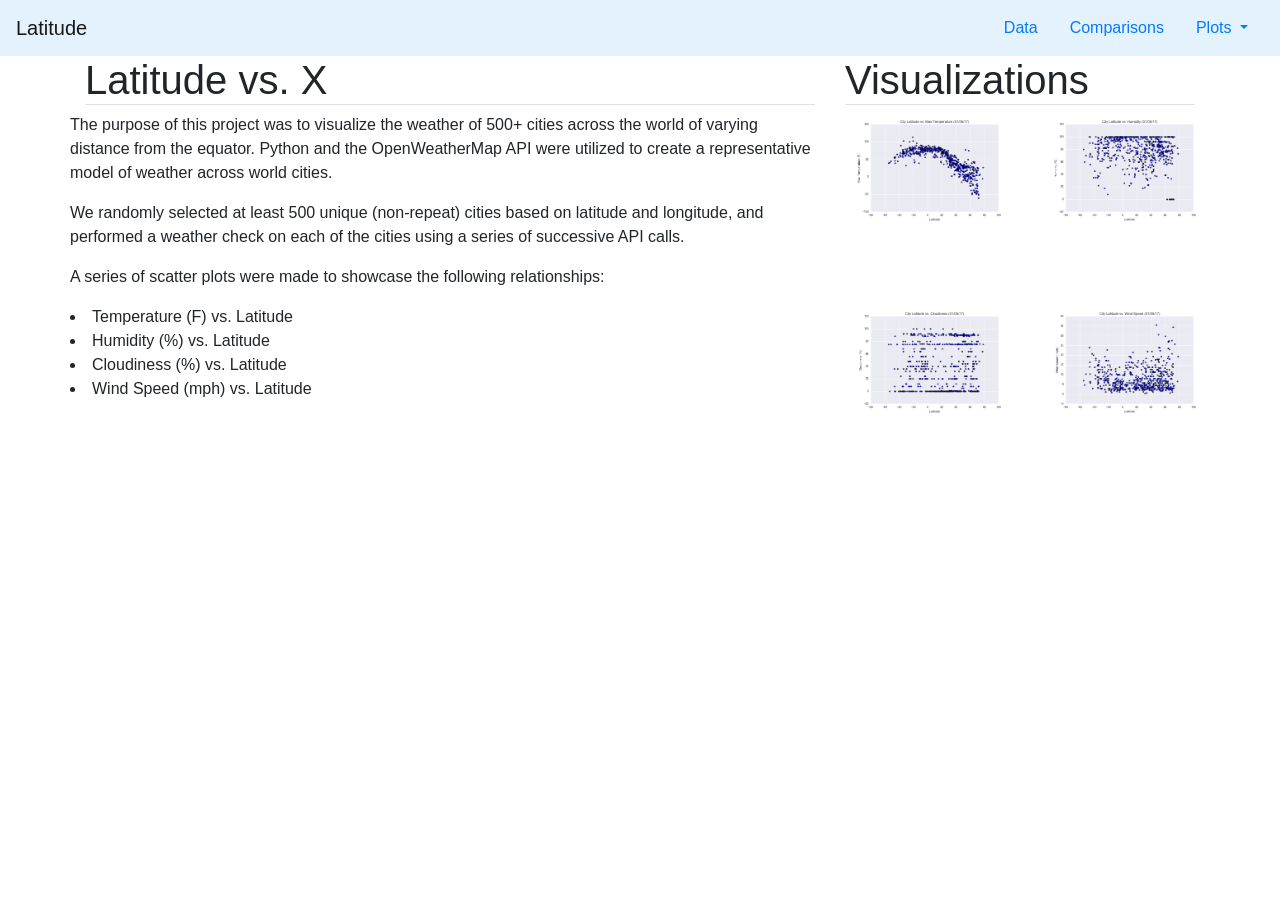
<file: home.html>
<!DOCTYPE html>
<html lang="en">

<head>
  <meta charset="UTF-8">
  <title>Latitude</title>
  <link rel="stylesheet" href="https://stackpath.bootstrapcdn.com/bootstrap/4.3.1/css/bootstrap.min.css" integrity="sha384-ggOyR0iXCbMQv3Xipma34MD+dH/1fQ784/j6cY/iJTQUOhcWr7x9JvoRxT2MZw1T" crossorigin="anonymous">

  <script src="https://code.jquery.com/jquery-3.3.1.slim.min.js" integrity="sha384-q8i/X+965DzO0rT7abK41JStQIAqVgRVzpbzo5smXKp4YfRvH+8abtTE1Pi6jizo" crossorigin="anonymous"></script>
  <script src="https://cdnjs.cloudflare.com/ajax/libs/popper.js/1.14.7/umd/popper.min.js" integrity="sha384-UO2eT0CpHqdSJQ6hJty5KVphtPhzWj9WO1clHTMGa3JDZwrnQq4sF86dIHNDz0W1" crossorigin="anonymous"></script>
  <script src="https://stackpath.bootstrapcdn.com/bootstrap/4.3.1/js/bootstrap.min.js" integrity="sha384-JjSmVgyd0p3pXB1rRibZUAYoIIy6OrQ6VrjIEaFf/nJGzIxFDsf4x0xIM+B07jRM" crossorigin="anonymous"></script>

  <link rel="stylesheet" href="style.css">
</head>
<body>
    <nav class="navbar navbar-light" style="background-color: #e3f2fd;">
        
        <a class="navbar-brand mb-0 h1" href="#">Latitude</a>
        
        <ul class="nav">
            
            <li class="nav-item">
            <a class="nav-link" href="./data.html">Data</a>
            </li>
            <li class="nav-item">
                <a class="nav-link" href="./comparisons.html">Comparisons</a>
            </li>
            <li class="nav-item dropdown">
            <a class="nav-link dropdown-toggle" href="#" id="navbarDropdown" role="button" data-toggle="dropdown" aria-haspopup="true" aria-expanded="false">
                Plots
            </a>
            <div class="dropdown-menu" aria-labelledby="navbarDropdown">
                <a class="dropdown-item" href="./temperature.html">Maximum Temperature</a>
                <a class="dropdown-item" href="./wind.html">Wind Speed</a>
                <a class="dropdown-item" href="./cloudiness.html">Cloudiness</a>
                <a class="dropdown-item" href="./humidity.html">Humidity</a>
            </div>
            </li>
        </u1>
    </nav>

    <div class="container">
        <div class="row">
            <div class="col-sm-8">
                <h1 class="border-bottom">Latitude vs. X</h1>
            </div>
            <div class="col-sm-4">
                <h1 class="border-bottom">Visualizations</h1>
        </div>
        <div class="row">
            <div class="col-sm-8">
                    <p>The purpose of this project was to visualize the weather of 500+ cities across the world of varying distance from the equator. Python and the OpenWeatherMap API were utilized to create a representative model of weather across world cities.</p>
                    <p> We randomly selected at least 500 unique (non-repeat) cities based on latitude and longitude, and performed a weather check on each of the cities using a series of successive API calls.</p>
                    <p>A series of scatter plots were made to showcase the following relationships:</p>
            </div>
            <div class="col-sm-2">
                <a href="./temperature.html"><img src="Fig1.png" class="img-fluid" alt="Fig1"></a>
            </div>
            <div class="col-sm-2">
                <a href="./humidity.html"><img src="Fig2.png" class="img-fluid" alt="Fig2"></a>
            </div>
        </div>
        <div class="row">
            <div class="col-sm-8">
                <u1>
                    <li>Temperature (F) vs. Latitude</li>
                    <li>Humidity (%) vs. Latitude</li>
                    <li>Cloudiness (%) vs. Latitude</li>
                    <li>Wind Speed (mph) vs. Latitude</li>
                </u1>
            </div>
            <div class="col-sm-2">
                <a href="./cloudiness.html"><img src="Fig3.png" class="img-fluid" alt="Fig3"></a>
            </div>
            <div class="col-sm-2">
                <a href="./wind.html"><img src= "Fig4.png" class="img-fluid" alt="Fig4"></a>
            </div>
        </div>
    </div>
</body>
</html>
</file>
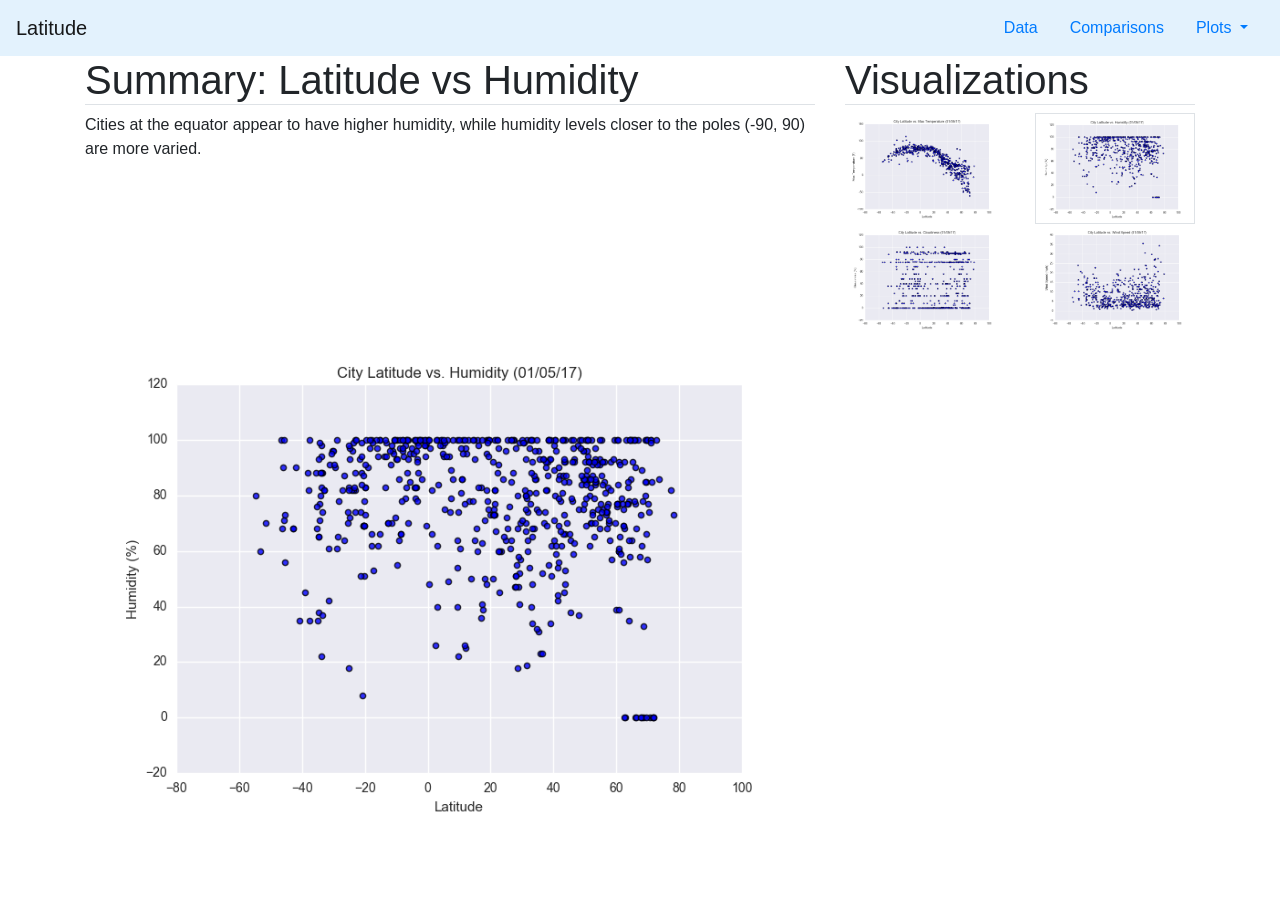
<file: humidity.html>
<!DOCTYPE html>
<html lang="en">

<head>
  <meta charset="UTF-8">
  <title>Latitude</title>
  <link rel="stylesheet" href="https://stackpath.bootstrapcdn.com/bootstrap/4.3.1/css/bootstrap.min.css" integrity="sha384-ggOyR0iXCbMQv3Xipma34MD+dH/1fQ784/j6cY/iJTQUOhcWr7x9JvoRxT2MZw1T" crossorigin="anonymous">

  <script src="https://code.jquery.com/jquery-3.3.1.slim.min.js" integrity="sha384-q8i/X+965DzO0rT7abK41JStQIAqVgRVzpbzo5smXKp4YfRvH+8abtTE1Pi6jizo" crossorigin="anonymous"></script>
  <script src="https://cdnjs.cloudflare.com/ajax/libs/popper.js/1.14.7/umd/popper.min.js" integrity="sha384-UO2eT0CpHqdSJQ6hJty5KVphtPhzWj9WO1clHTMGa3JDZwrnQq4sF86dIHNDz0W1" crossorigin="anonymous"></script>
  <script src="https://stackpath.bootstrapcdn.com/bootstrap/4.3.1/js/bootstrap.min.js" integrity="sha384-JjSmVgyd0p3pXB1rRibZUAYoIIy6OrQ6VrjIEaFf/nJGzIxFDsf4x0xIM+B07jRM" crossorigin="anonymous"></script>

  <link rel="stylesheet" href="style.css">
</head>
<body>
    <nav class="navbar navbar-light" style="background-color: #e3f2fd;">
        
        <a class="navbar-brand mb-0 h1" href="./home.html">Latitude</a>
        
        <ul class="nav">
            
            <li class="nav-item">
            <a class="nav-link" href="./data.html">Data</a>
            </li>
            <li class="nav-item">
                <a class="nav-link" href="./comparisons.html">Comparisons</a>
            </li>
            <li class="nav-item dropdown">
            <a class="nav-link dropdown-toggle" href="#" id="navbarDropdown" role="button" data-toggle="dropdown" aria-haspopup="true" aria-expanded="false">
                Plots
            </a>
            <div class="dropdown-menu" aria-labelledby="navbarDropdown">
                <a class="dropdown-item" href="./temperature.html">Maximum Temperature</a>
                <a class="dropdown-item" href="./wind.html">Wind Speed</a>
                <a class="dropdown-item" href="./cloudiness.html">Cloudiness</a>
                <a class="dropdown-item" href="./humidity.html">Humidity</a>
            </div>
            </li>
        </u1>
    </nav>

    <div class="container">
            <div class="row">
                <div class="col-sm-8">
                    <h1 class="border-bottom">Summary: Latitude vs Humidity</h1>
                </div>
                <div class="col-sm-4">
                    <h1 class="border-bottom">Visualizations</h1>
                </div>
            </div>
            <div class="row">
                <div class="col-sm-8">
                    <p> Cities at the equator appear to have higher humidity, while humidity levels closer to the poles (-90, 90) are more varied.</p>
                </div>
                <div class="col-sm-2">
                        <a href="./temperature.html"><img src="Fig1.png" class="img-fluid" alt="Fig1"></a>
                </div>
                <div class="col-sm-2">
                    <a href="./humidity.html"><img src="Fig2.png" class="img-fluid border" alt="Fig2"></a>
                </div>
            </div>
            <div class="row">
                <div class="col-sm-8"></div>
                <div class="col-sm-2">
                    <a href="./cloudiness.html"><img src="Fig3.png" class="img-fluid" alt="Fig3"></a>
                </div>
                <div class="col-sm-2">
                    <a href="./wind.html"><img src= "Fig4.png" class="img-fluid" alt="Fig4"></a>
                </div>
            </div>
            <div class="row">
                <div class="col-sm-8">
                    <img src="Fig2.png" class="img-fluid" alt="Fig1">
                </div>
                <div class="col-sm-4"></div>
            </div>
        </div>
    </body>
    </html>
</file>
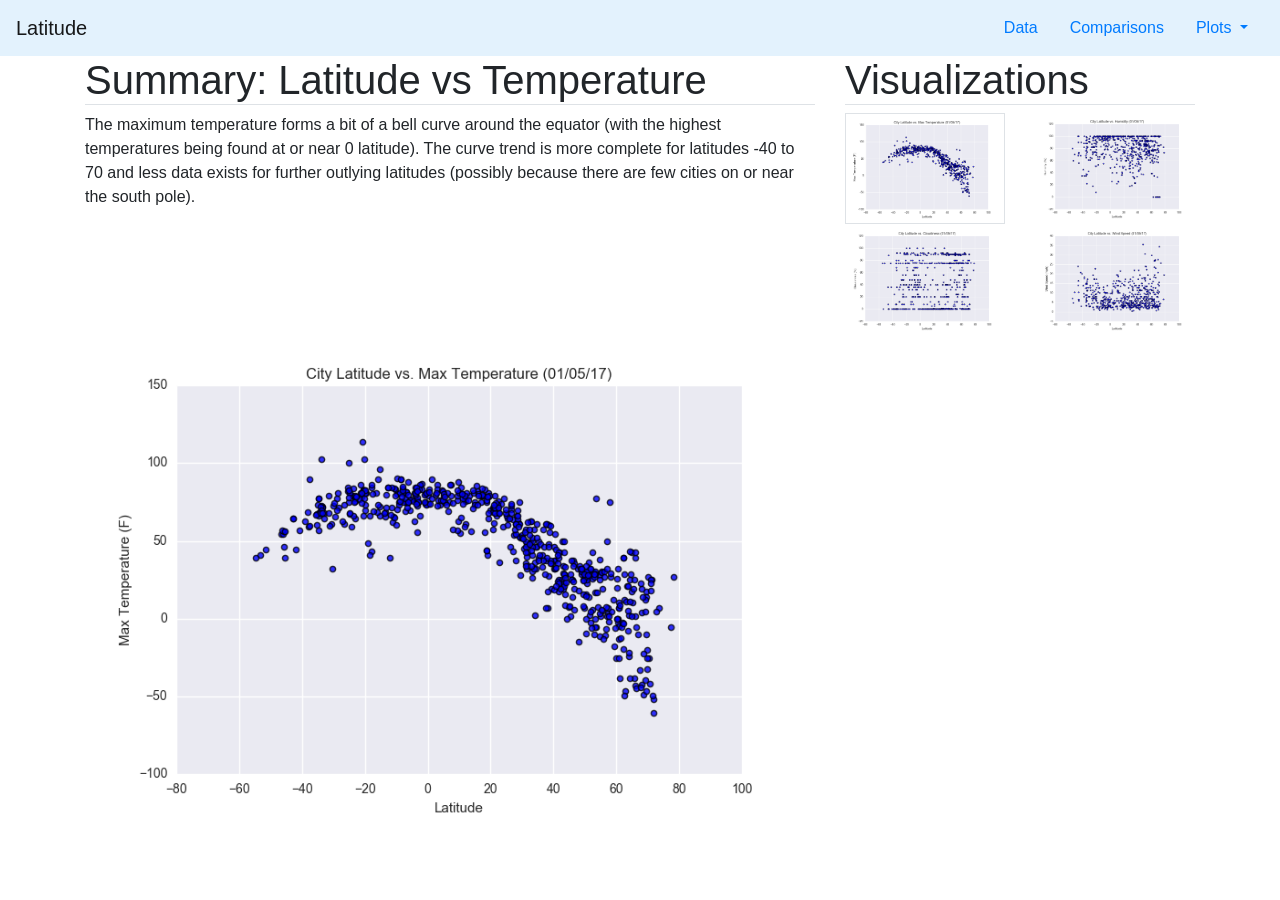
<file: temperature.html>
<!DOCTYPE html>
<html lang="en">

<head>
  <meta charset="UTF-8">
  <title>Latitude</title>
  <link rel="stylesheet" href="https://stackpath.bootstrapcdn.com/bootstrap/4.3.1/css/bootstrap.min.css" integrity="sha384-ggOyR0iXCbMQv3Xipma34MD+dH/1fQ784/j6cY/iJTQUOhcWr7x9JvoRxT2MZw1T" crossorigin="anonymous">

  <script src="https://code.jquery.com/jquery-3.3.1.slim.min.js" integrity="sha384-q8i/X+965DzO0rT7abK41JStQIAqVgRVzpbzo5smXKp4YfRvH+8abtTE1Pi6jizo" crossorigin="anonymous"></script>
  <script src="https://cdnjs.cloudflare.com/ajax/libs/popper.js/1.14.7/umd/popper.min.js" integrity="sha384-UO2eT0CpHqdSJQ6hJty5KVphtPhzWj9WO1clHTMGa3JDZwrnQq4sF86dIHNDz0W1" crossorigin="anonymous"></script>
  <script src="https://stackpath.bootstrapcdn.com/bootstrap/4.3.1/js/bootstrap.min.js" integrity="sha384-JjSmVgyd0p3pXB1rRibZUAYoIIy6OrQ6VrjIEaFf/nJGzIxFDsf4x0xIM+B07jRM" crossorigin="anonymous"></script>

  <link rel="stylesheet" href="style.css">
</head>
<body>
    <nav class="navbar navbar-light" style="background-color: #e3f2fd;">
        
        <a class="navbar-brand mb-0 h1" href="./home.html">Latitude</a>
        
        <ul class="nav">
            
            <li class="nav-item">
            <a class="nav-link" href="./data.html">Data</a>
            </li>
            <li class="nav-item">
                <a class="nav-link" href="./comparisons.html">Comparisons</a>
            </li>
            <li class="nav-item dropdown">
            <a class="nav-link dropdown-toggle" href="#" id="navbarDropdown" role="button" data-toggle="dropdown" aria-haspopup="true" aria-expanded="false">
                Plots
            </a>
            <div class="dropdown-menu" aria-labelledby="navbarDropdown">
                <a class="dropdown-item" href="./temperature.html">Maximum Temperature</a>
                <a class="dropdown-item" href="./wind.html">Wind Speed</a>
                <a class="dropdown-item" href="./cloudiness.html">Cloudiness</a>
                <a class="dropdown-item" href="./humidity.html">Humidity</a>
            </div>
            </li>
        </u1>
    </nav>
    
    
    <div class="container">
        <div class="row">
            <div class="col-sm-8">
                <h1 class="border-bottom">Summary: Latitude vs Temperature</h1>
            </div>
            <div class="col-sm-4">
                <h1 class="border-bottom">Visualizations</h1>
            </div>
        </div>
        <div class="row">
            <div class="col-sm-8">
                <p>The maximum temperature forms a bit of a bell curve around the equator (with the highest temperatures being found at or near 0 latitude). The curve trend is more complete for latitudes -40 to 70 and less data exists for further outlying latitudes (possibly because there are few cities on or near the south pole).</p>
            </div>
            <div class="col-sm-2">
                    <a href="./temperature.html"><img src="Fig1.png" class="img-fluid border" alt="Fig1"></a>
            </div>
            <div class="col-sm-2">
                <a href="./humidity.html"><img src="Fig2.png" class="img-fluid" alt="Fig2"></a>
            </div>
        </div>
        <div class="row">
            <div class="col-sm-8"></div>
            <div class="col-sm-2">
                <a href="./cloudiness.html"><img src="Fig3.png" class="img-fluid" alt="Fig3"></a>
            </div>
            <div class="col-sm-2">
                <a href="./wind.html"><img src= "Fig4.png" class="img-fluid" alt="Fig4"></a>
            </div>
        </div>
        <div class="row">
            <div class="col-sm-8">
                <img src="Fig1.png" class="img-fluid" alt="Fig1">
            </div>
            <div class="col-sm-4"></div>
        </div>
    </div>
</body>
</html>
</file>
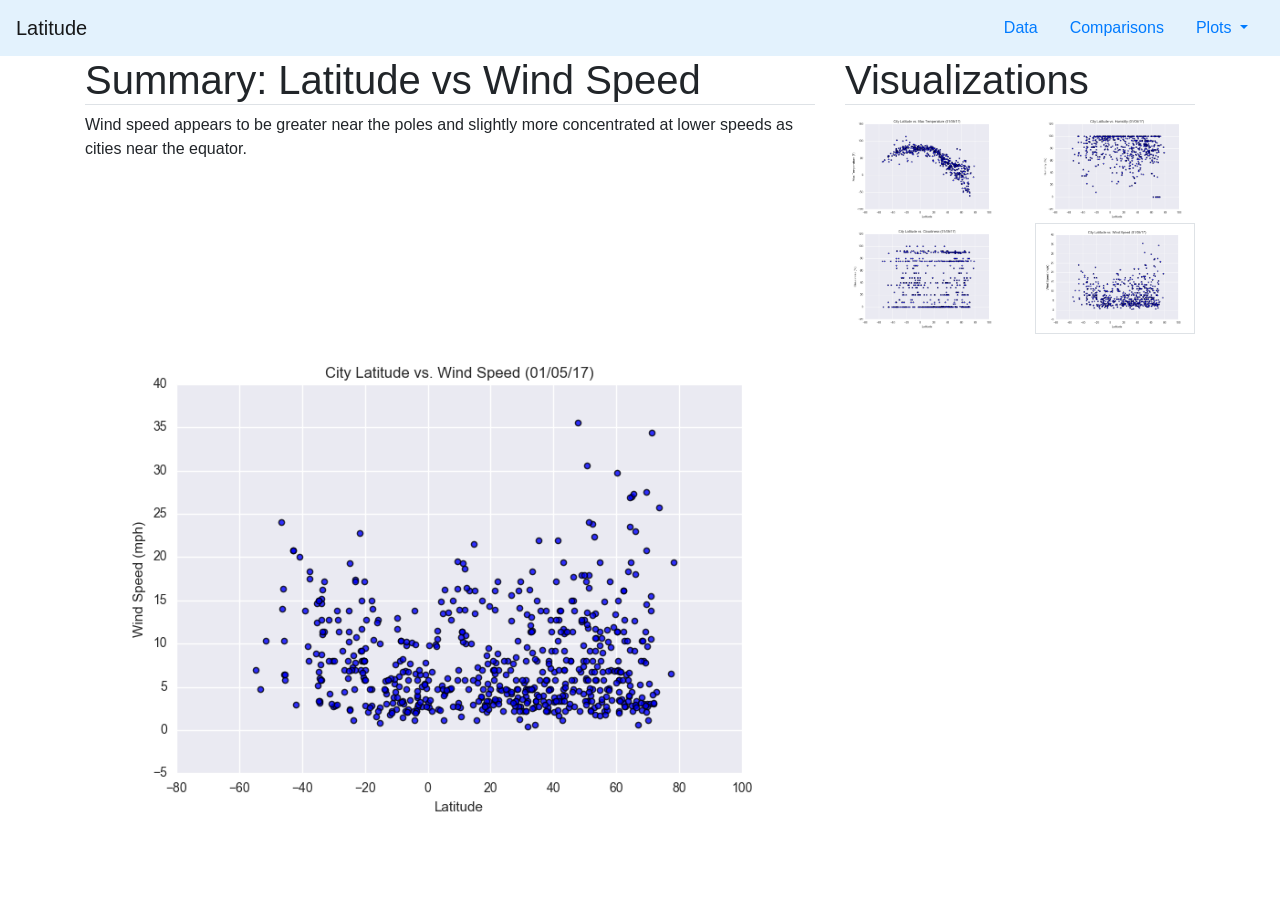
<file: wind.html>
<!DOCTYPE html>
<html lang="en">

<head>
  <meta charset="UTF-8">
  <title>Latitude</title>
  <link rel="stylesheet" href="https://stackpath.bootstrapcdn.com/bootstrap/4.3.1/css/bootstrap.min.css" integrity="sha384-ggOyR0iXCbMQv3Xipma34MD+dH/1fQ784/j6cY/iJTQUOhcWr7x9JvoRxT2MZw1T" crossorigin="anonymous">

  <script src="https://code.jquery.com/jquery-3.3.1.slim.min.js" integrity="sha384-q8i/X+965DzO0rT7abK41JStQIAqVgRVzpbzo5smXKp4YfRvH+8abtTE1Pi6jizo" crossorigin="anonymous"></script>
  <script src="https://cdnjs.cloudflare.com/ajax/libs/popper.js/1.14.7/umd/popper.min.js" integrity="sha384-UO2eT0CpHqdSJQ6hJty5KVphtPhzWj9WO1clHTMGa3JDZwrnQq4sF86dIHNDz0W1" crossorigin="anonymous"></script>
  <script src="https://stackpath.bootstrapcdn.com/bootstrap/4.3.1/js/bootstrap.min.js" integrity="sha384-JjSmVgyd0p3pXB1rRibZUAYoIIy6OrQ6VrjIEaFf/nJGzIxFDsf4x0xIM+B07jRM" crossorigin="anonymous"></script>

  <link rel="stylesheet" href="style.css">
</head>
<body>
    <nav class="navbar navbar-light" style="background-color: #e3f2fd;">
        
        <a class="navbar-brand mb-0 h1" href="./home.html">Latitude</a>
        
        <ul class="nav">
            
            <li class="nav-item">
            <a class="nav-link" href="./data.html">Data</a>
            </li>
            <li class="nav-item">
                <a class="nav-link" href="./comparisons.html">Comparisons</a>
            </li>
            <li class="nav-item dropdown">
            <a class="nav-link dropdown-toggle" href="#" id="navbarDropdown" role="button" data-toggle="dropdown" aria-haspopup="true" aria-expanded="false">
                Plots
            </a>
            <div class="dropdown-menu" aria-labelledby="navbarDropdown">
                <a class="dropdown-item" href="./temperature.html">Maximum Temperature</a>
                <a class="dropdown-item" href="./wind.html">Wind Speed</a>
                <a class="dropdown-item" href="./cloudiness.html">Cloudiness</a>
                <a class="dropdown-item" href="./humidity.html">Humidity</a>
            </div>
            </li>
        </u1>
    </nav>

    <div class="container">
            <div class="row">
                <div class="col-sm-8">
                    <h1 class="border-bottom">Summary: Latitude vs Wind Speed</h1>
                </div>
                <div class="col-sm-4">
                    <h1 class="border-bottom">Visualizations</h1>
                </div>
            </div>
            <div class="row">
                <div class="col-sm-8">
                    <p>Wind speed appears to be greater near the poles and slightly more concentrated at lower speeds as cities near the equator.</p>
                </div>
                <div class="col-sm-2">
                        <a href="./temperature.html"><img src="Fig1.png" class="img-fluid" alt="Fig1"></a>
                </div>
                <div class="col-sm-2">
                    <a href="./humidity.html"><img src="Fig2.png" class="img-fluid" alt="Fig2"></a>
                </div>
            </div>
            <div class="row">
                <div class="col-sm-8"></div>
                <div class="col-sm-2">
                    <a href="./cloudiness.html"><img src="Fig3.png" class="img-fluid" alt="Fig3"></a>
                </div>
                <div class="col-sm-2">
                    <a href="./wind.html"><img src= "Fig4.png" class="img-fluid border" alt="Fig4"></a>
                </div>
            </div>
            <div class="row">
                <div class="col-sm-8">
                    <img src="Fig4.png" class="img-fluid" alt="Fig1">
                </div>
                <div class="col-sm-4"></div>
            </div>
        </div>
    </body>
    </html>
</file>
<file: style.css>
.box {
    height: 400px;
    padding: 20px;
    color: #fff;
    background: deepskyblue;
  }
</file>
